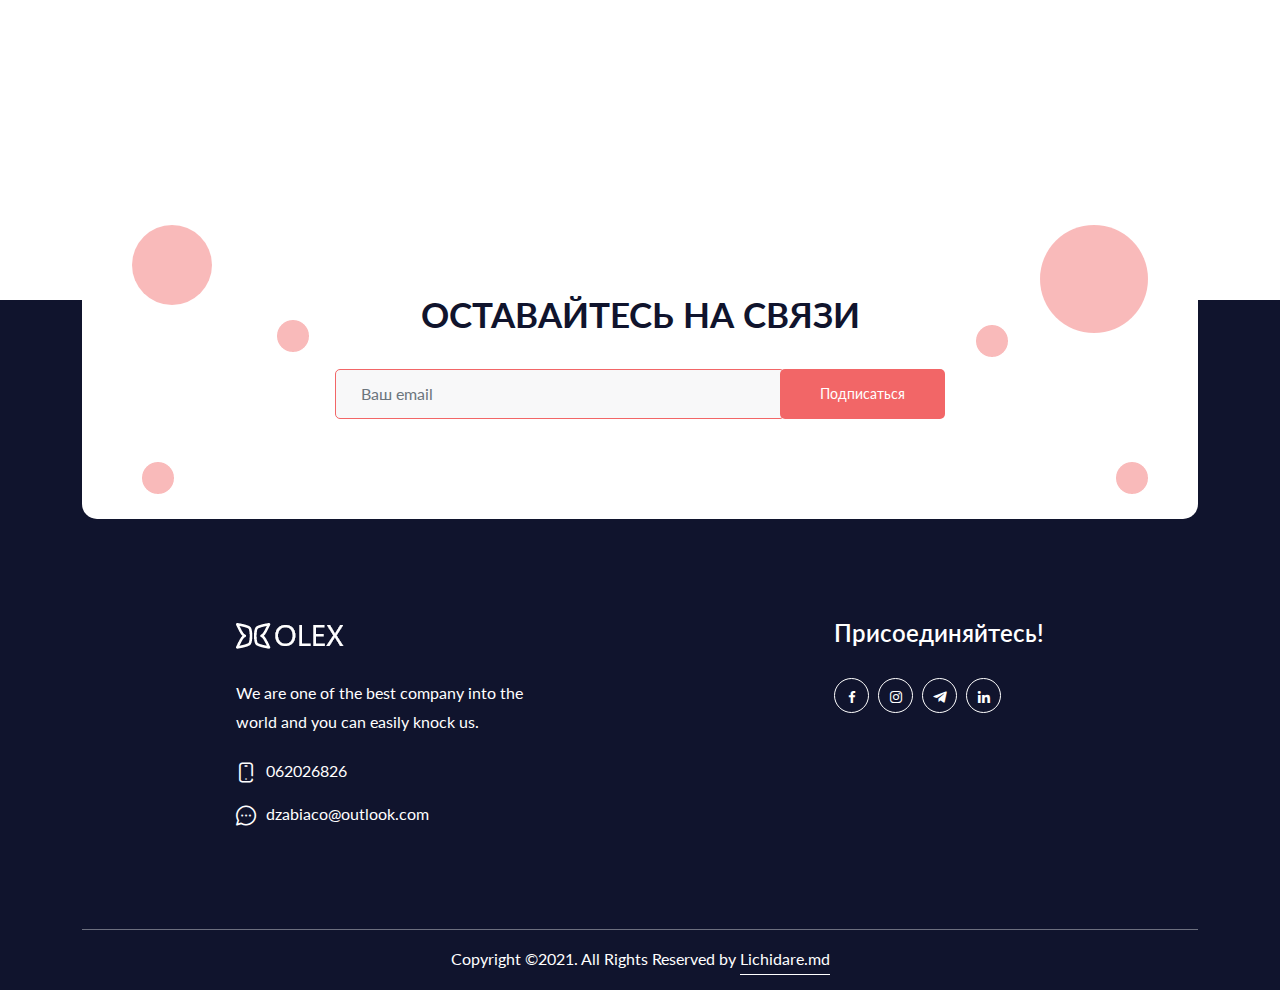
<file: footer.html>
<!DOCTYPE html>
<html lang="en">
<head>
    <meta charset="UTF-8">
    <meta http-equiv="X-UA-Compatible" content="IE=edge">
    <meta name="viewport" content="width=device-width, initial-scale=1.0">

    <link rel="stylesheet" href="css/bootstrap.min.css">

    <link rel="stylesheet" href="css/animate.min.css">

    <link rel="stylesheet" href="fonts/flaticon.css">

    <link rel="stylesheet" href="css/boxicons.min.css">

    <link rel="stylesheet" href="css/magnific-popup.css">

    <link rel="stylesheet" href="css/owl.carousel.min.css">
    <link rel="stylesheet" href="css/owl.theme.default.min.css">

    <link rel="stylesheet" href="css/nice-select.min.css">

    <link rel="stylesheet" href="css/meanmenu.css">

    <link rel="stylesheet" href="css/style.css">

    <link rel="stylesheet" href="css/responsive.css">

    <link rel="icon" type="image/png" href="images/favicon.png">
    <title>Olex - eCommerce HTML Template</title>
    <title>Document</title>
</head>
<body>
    <footer class="footer-area footer-bg">
        <div class="container">
            <div class="footer-contact">
                <div class="newsletter-area">
                    <h2>ОСТАВАЙТЕСЬ НА СВЯЗИ</h2>
                    <form class="newsletter-form" data-toggle="validator" method="POST">
                        <input type="email" class="form-control" placeholder="Ваш email" name="EMAIL" required
                            autocomplete="off">
                        <button class="subscribe-btn" type="submit">
                            Подписаться
                        </button>
                        <div id="validator-newsletter" class="form-result"></div>
                    </form>
                </div>
                <div class="newsletter-shape">
                    <div class="shape1">
                        <img src="images/shape/shape1.png" alt="Images">
                    </div>
                    <div class="shape2">
                        <img src="images/shape/shape2.png" alt="Images">
                    </div>
                    <div class="shape3">
                        <img src="images/shape/shape3.png" alt="Images">
                    </div>
                    <div class="shape4">
                        <img src="images/shape/shape4.png" alt="Images">
                    </div>
                    <div class="shape5">
                        <img src="images/shape/shape3.png" alt="Images">
                    </div>
                    <div class="shape6">
                        <img src="images/shape/shape2.png" alt="Images">
                    </div>
                </div>
            </div>



            <div class="footer-top pb-70">
                <div class="pre_footer">
                        <div class="footer-widget">
                            <div class="footer-logo">
                                <a href="index.html">
                                    <img src="images/logos/logo-1.png" alt="Images">
                                </a>
                            </div>
                            <p>
                                We are one of the best company into the world and you can easily knock us.
                            </p>
                            <ul class="footer-list-contact">
                                <li>
                                    <i class='flaticon-smartphone'></i>
                                    <a href="tel:+37362026826">062026826</a>
                                </li>
                                <li>
                                    <i class='flaticon-messenger'></i>
                                    <a
                                        href="mailto: dzabiaco@outlook.com?subject = Lichidare.md"><span
                                            >dzabiaco@outlook.com</span></a>
                                </li>
                            </ul>
                        </div>

                    
                        <div class="footer-widget">
                            <h3>Присоединяйтесь!</h3>
                            <ul class="social-link">
                                <li>
                                    <a href="#" target="_blank"><i class='bx bxl-facebook'></i></a>
                                </li>
                                <li>
                                    <a href="#" target="_blank"><i class='bx bxl-instagram'></i></a>
                                </li>
                                <li>
                                    <a href="#" target="_blank"><i class='bx bxl-telegram'></i></a>
                                </li>
                                <li>
                                    <a href="#" target="_blank" class="linkedin" target="_blank"><i class='bx bxl-linkedin'></i></a>
                                </li>
                            </ul>
                        </div>
                </div>
            </div>
            <div class="copy-right-area">
                <div class="copy-right-text">
                    <p>
                        Copyright ©2021. All Rights Reserved by
                        <a href="index.html">Lichidare.md</a>
                    </p>
                </div>
            </div>
        </div>
    </footer>
</body>
</html>
</file>
<file: fonts/flaticon.css>
@font-face{font-family:flaticon;src:url(Flaticon.eot);src:url(Flaticond41d.eot?#iefix) format("embedded-opentype"),url(Flaticon.woff2) format("woff2"),url(Flaticon.woff) format("woff"),url(Flaticon.ttf) format("truetype"),url(Flaticon.html#Flaticon) format("svg");font-weight:400;font-style:normal}@media screen and (-webkit-min-device-pixel-ratio:0){@font-face{font-family:flaticon;src:url(Flaticon.html#Flaticon) format("svg")}}[class^=flaticon-]:before,[class*=" flaticon-"]:before,[class^=flaticon-]:after,[class*=" flaticon-"]:after{font-family:Flaticon;font-style:normal}.flaticon-shopping-bag:before{content:"\f100"}.flaticon-smartphone:before{content:"\f101"}.flaticon-return:before{content:"\f102"}.flaticon-verified:before{content:"\f103"}.flaticon-planet-earth:before{content:"\f104"}.flaticon-placeholder:before{content:"\f105"}.flaticon-messenger:before{content:"\f106"}
</file>
<file: css/meanmenu.css>
.mean-container .mean-bar{float:left;width:100%;position:absolute;background:0 0;padding:20px 0 0;z-index:999;border-bottom:1px solid rgba(0,0,0,.03);height:55px}.mean-container a.meanmenu-reveal{width:35px;height:30px;padding:12px 15px 0 0;position:absolute;right:0;cursor:pointer;color:#fff;text-decoration:none;font-size:16px;text-indent:-9999em;line-height:22px;font-size:1px;display:block;font-weight:700}.mean-container a.meanmenu-reveal span{display:block;background:#fff;position:relative;height:4px;margin-top:-5px;top:8px;border-radius:3px}.mean-container .mean-nav{float:left;width:100%;background:#fff;margin-top:55px}.mean-container .mean-nav ul{padding:0;margin:0;width:100%;border:none;list-style-type:none}.mean-container .mean-nav ul li{position:relative;float:left;width:100%}.mean-container .mean-nav ul li a{display:block;float:left;width:90%;padding:1em 5%;margin:0;text-align:left;color:#677294;border-top:1px solid #dbeefd;text-decoration:none}.mean-container .mean-nav ul li a.active{color:#000}.mean-container .mean-nav ul li li a{width:80%;padding:1em 10%;color:#677294;border-top:1px solid #dbeefd;opacity:1;filter:alpha(opacity=75);text-shadow:none!important;visibility:visible;text-transform:none;font-size:14px}.mean-container .mean-nav ul li.mean-last a{border-bottom:none;margin-bottom:0}.mean-container .mean-nav ul li li li a{width:70%;padding:1em 15%}.mean-container .mean-nav ul li li li li a{width:60%;padding:1em 20%}.mean-container .mean-nav ul li li li li li a{width:50%;padding:1em 25%}.mean-container .mean-nav ul li a:hover{background:#252525;background:rgba(255,255,255,.1)}.mean-container .mean-nav ul li a.mean-expand{margin-top:3px;width:100%;height:24px;padding:12px!important;text-align:right;position:absolute;right:15px;top:-5px;z-index:2;font-weight:700;background:0 0;border:none!important}.mean-container .mean-push{float:left;width:100%;padding:0;margin:0;clear:both}.mean-nav .wrapper{width:100%;padding:0;margin:0}.mean-container .mean-bar,.mean-container .mean-bar *{-webkit-box-sizing:content-box;-moz-box-sizing:content-box;box-sizing:content-box}.mean-remove{display:none!important}.mobile-nav{display:none}.mobile-nav.mean-container .mean-nav ul li a.active{color:#ff2d55}.main-nav{background:#000;top:0;left:0;padding-top:15px;padding-bottom:15px;width:100%;z-index:999;height:auto}.mean-nav .dropdown-toggle::after{display:none}.navbar-light .navbar-brand,.navbar-light .navbar-brand:hover{color:#fff;font-weight:700;text-transform:uppercase;line-height:1}.main-nav nav ul{padding:0;margin:0;list-style-type:none}.main-nav nav .navbar-nav .nav-item{position:relative;padding:15px 0}.main-nav nav .navbar-nav .nav-item a{font-weight:500;font-size:16px;text-transform:uppercase;color:#fff;padding-left:0;padding-right:0;padding-top:0;padding-bottom:0;margin-left:15px;margin-right:15px}.main-nav nav .navbar-nav .nav-item a:hover,.main-nav nav .navbar-nav .nav-item a:focus,.main-nav nav .navbar-nav .nav-item a.active{color:#ff2d55}.main-nav nav .navbar-nav .nav-item:hover a{color:#ff2d55}.main-nav nav .navbar-nav .nav-item .dropdown-menu{-webkit-box-shadow:0 0 30px 0 rgba(0,0,0,.05);box-shadow:0 0 30px 0 rgba(0,0,0,.05);background:#0d1028;position:absolute;top:80px;left:0;width:250px;z-index:99;display:block;padding-top:20px;padding-left:5px;padding-right:5px;padding-bottom:20px;opacity:0;visibility:hidden;-webkit-transition:all .3s ease-in-out;transition:all .3s ease-in-out}.main-nav nav .navbar-nav .nav-item .dropdown-menu li{position:relative;padding:0}.main-nav nav .navbar-nav .nav-item .dropdown-menu li a{font-size:15px;font-weight:500;text-transform:capitalize;padding:9px 15px;margin:0;display:block;color:#fff}.main-nav nav .navbar-nav .nav-item .dropdown-menu li a:hover,.main-nav nav .navbar-nav .nav-item .dropdown-menu li a:focus,.main-nav nav .navbar-nav .nav-item .dropdown-menu li a.active{color:#ff2d55}.main-nav nav .navbar-nav .nav-item .dropdown-menu li .dropdown-menu{position:absolute;left:-100%;top:0;opacity:0!important;visibility:hidden!important}.main-nav nav .navbar-nav .nav-item .dropdown-menu li:hover .dropdown-menu{opacity:1!important;visibility:visible!important;top:-20px!important}.main-nav nav .navbar-nav .nav-item .dropdown-menu li .dropdown-menu li .dropdown-menu{position:absolute;left:-100%;top:0;opacity:0!important;visibility:hidden!important}.main-nav nav .navbar-nav .nav-item .dropdown-menu li:hover .dropdown-menu li:hover .dropdown-menu{opacity:1!important;visibility:visible!important;top:-20px!important}.main-nav nav .navbar-nav .nav-item .dropdown-menu li .dropdown-menu li a{color:#fff;text-transform:capitalize}.main-nav nav .navbar-nav .nav-item .dropdown-menu li .dropdown-menu li a:hover,.main-nav nav .navbar-nav .nav-item .dropdown-menu li .dropdown-menu li a:focus,.main-nav nav .navbar-nav .nav-item .dropdown-menu li .dropdown-menu li a.active{color:#fff}.main-nav nav .navbar-nav .nav-item:hover ul{opacity:1;visibility:visible;top:100%}.main-nav nav .navbar-nav .nav-item:last-child .dropdown-menu{left:auto;right:0}@media only screen and (max-width:991px){.mobile-nav{display:block;position:relative}.mobile-nav .logo{text-decoration:none;position:absolute;top:5px;z-index:999;left:15px;color:#fff;font-weight:700;text-transform:uppercase;font-size:20px}.mean-container .mean-bar{background-color:#0162bd;padding:0}.mean-container a.meanmenu-reveal{padding:20px 15px 0 0;margin-top:-5px}.mobile-nav nav .navbar-nav{height:300px;overflow-y:scroll}.mobile-nav nav .navbar-nav .nav-item a i{display:none}.main-nav{display:none!important}}
</file>
<file: css/style.css>
@import "https://fonts.googleapis.com/css2?family=Lato:ital,wght@0,100;0,300;0,400;0,700;0,900;1,100;1,300;1,400;1,700&amp;display=swap";
body {
    font-size: 16px;
    line-height: 1.8;
    font-family: lato, sans-serif;
    color: #555;
    font-weight: 400;
}
p {
    color: #555;
}
a {
    display: inline-block;
    -webkit-transition: all 0.5s;
    transition: all 0.5s;
    text-decoration: none;
}
a:hover,
a:focus {
    text-decoration: none;
}
button {
    margin: 0;
    padding: 0;
    outline: 0;
}
button:focus {
    outline: 0;
    border: 0;
}
h1,
h2,
h3,
h4,
h5,
h6 {
    font-weight: 700;
    color: #10142d;
    line-height: 1.4;
}
h3 {
    font-size: 22px;
    font-weight: 600;
}
.d-table {
    width: 100%;
    height: 100%;
}
.d-table-cell {
    display: table-cell;
    vertical-align: middle;
}
img {
    max-width: 100%;
}
.ptb-100 {
    padding-top: 100px;
    padding-bottom: 100px;
}
.pt-100 {
    padding-top: 100px;
}
.ptb-70 {
    padding-top: 70px;
    padding-bottom: 70px;
}
.pb-100 {
    padding-bottom: 100px;
}
.pb-70 {
    padding-bottom: 70px;
}
.pt-45 {
    padding-top: 45px;
}
.border-radius-5 {
    border-radius: 5px;
}
.border-radius-50 {
    border-radius: 50px !important;
}
.margin-auto {
    margin: 0 auto;
}
.section-bg {
    background-color: #f5f4f4;
}
.body-color {
    background-color: #f3f3f4;
}
.default-btn {
    display: inline-block;
    padding: 12px 42px;
    color: #fff;
    text-align: center;
    position: relative;
    overflow: hidden;
    z-index: 1;
}
.default-btn::before {
    content: "";
    position: absolute;
    z-index: -1;
    height: 100%;
    left: -36%;
    top: 0;
    -webkit-transform: skew(50deg);
    transform: skew(50deg);
    -webkit-transition-duration: 0.6s;
    transition-duration: 0.6s;
    -webkit-transform-origin: top left;
    transform-origin: top left;
    width: 0;
}
.default-btn:hover {
    color: #fff !important;
}
.default-btn:hover:before {
    height: 100%;
    width: 135%;
    background-color: #10142d;
}
.btn-bg-one {
    background-color: #f26667;
}
.btn-bg-two {
    background-color: #e83f33;
}
.btn-bg-three {
    background-color: #e8b43f;
}
.section-title h2 {
    font-size: 35px;
    font-weight: 600;
    margin-top: 0;
    line-height: 1;
    color: #10142d;
    margin-bottom: 0;
}
.section-title p {
    padding-top: 20px;
    margin-bottom: 0;
    max-width: 700px;
    color: #555;
}
.top-header {
    padding: 7px 0 10px;
}
.top-header-bg {
    background-color: #10142d;
}
.top-header-form {
    background-color: #fff;
    border-radius: 5px;
    border: 1px solid #0162bd;
}
.top-header-form .form-group {
    margin-bottom: 0;
    position: relative;
}
.top-header-form .form-group .form-control {
    height: 50px;
    padding: 0 15px;
    border: none;
    color: #10142d;
    background-color: #fff;
    font-weight: 400;
    font-size: 15px;
    border-radius: 5px 0 0 5px;
}
.top-header-form .form-group .form-control:first-child {
    border-right: 1px solid #0162bd;
    border-radius: 0 5px 5px 0;
}
.top-header-form .form-group .form-control:focus {
    -webkit-box-shadow: none;
    box-shadow: none;
    outline: none;
}
.top-header-form .form-group button {
    position: absolute;
    top: 3px;
    right: 3px;
    height: 44px;
    width: 50px;
    -webkit-transition: all 0.5s;
    transition: all 0.5s;
    border: none;
    outline: none;
    background-color: #f26667;
    line-height: 51px;
    color: #fff;
    border-radius: 5px;
}
.top-header-form .form-group button i {
    color: #fff;
    font-size: 20px;
}
.top-header-form .form-group button:hover {
    background-color: #f26667;
}
.top-header-form .form-group button:hover i {
    color: #fff;
}
.top-header-form .form-group .nice-select {
    height: 50px;
    width: 100%;
    line-height: 48px;
    font-size: 15px;
    margin-bottom: 0;
    padding-left: 20px;
    border-radius: 0;
    background-color: #fff;
    color: #555;
    border-right: 1px solid #0162bd;
    border-radius: 5px 0 0 5px;
    z-index: 5555;
}
.top-header-form .form-group .nice-select .list {
    background-color: #fff;
    -webkit-box-shadow: 0 0 29px 0 rgba(102, 102, 102, 0.1);
    box-shadow: 0 0 29px 0 rgba(102, 102, 102, 0.1);
    border-radius: 0;
    margin-top: 0;
    width: 100%;
    padding-top: 0;
    padding-bottom: 0;
    margin-bottom: 0;
}
.top-header-form .form-group .nice-select .list .option {
    -webkit-transition: 0.6s;
    transition: 0.6s;
    color: #10142d;
    padding-left: 20px;
    padding-right: 20px;
    margin-bottom: 0;
}
.top-header-form .form-group .nice-select .list .option:hover {
    background-color: #f26667 !important;
    color: #fff;
}
.top-header-form .form-group .nice-select .list .option .selected {
    background-color: transparent;
    font-weight: 600;
}
.top-header-form .form-group .nice-select::after {
    height: 8px;
    width: 8px;
    border-color: #555;
    top: 45%;
    right: 30px;
}
.top-header-right {
    float: right;
}
.top-header-right .phone-btn {
    display: inline-block;
    margin-right: 25px;
}
.top-header-right .phone-btn span {
    color: #fff;
}
.top-header-right .phone-btn span i {
    font-size: 20px;
    position: relative;
    top: 3px;
    margin-right: 5px;
}
.top-header-right .phone-btn span a {
    font-size: 16px;
    color: #fff;
    font-weight: 500;
}
.top-header-right .phone-btn:hover {
    color: #f26667;
}
.top-header-right .phone-btn:hover i {
    color: #f26667;
}
.top-header-right .phone-btn:hover a {
    color: #f26667;
}
.other-option {
    display: inline-block;
}
.other-option .option-item {
    margin-right: 30px;
    display: inline-block;
    position: relative;
}
.other-option .option-item::before {
    content: "";
    position: absolute;
    top: 0;
    right: -15px;
    background-color: #fff;
    width: 1px;
    height: 25px;
    border-radius: 3px;
}
.other-option .option-item:last-child {
    margin-right: 0;
}
.other-option .option-item:last-child::before {
    display: none;
}
.other-option .option-item .language-list {
    top: -7px;
    margin-bottom: 0;
    position: relative;
    display: inline-block;
    margin-left: -25px;
    z-index: 9999;
    text-align: left;
    width: 110px;
}
.other-option .option-item .language-list .language-list-item {
    height: 0;
    padding: 0 15px;
    border: none;
    color: #fff;
    background-color: transparent;
    font-weight: 400;
    font-size: 15px;
    border-radius: 5px 0 0 5px;
    padding-left: 30px;
    padding-right: 30px;
}
.other-option .option-item .language-list .language-list-item:focus {
    -webkit-box-shadow: none;
    box-shadow: none;
    outline: none;
}
.other-option .option-item .language-list .nice-select {
    height: 0;
    line-height: 0;
    font-size: 15px;
    margin-bottom: 0;
    font-weight: 400;
    border-radius: 0;
    background-color: transparent;
    color: #fff;
    border-radius: 5px 0 0 5px;
    z-index: 9999;
    text-align: right !important;
}
.other-option .option-item .language-list .nice-select .list {
    background-color: #fff;
    -webkit-box-shadow: 0 0 29px 0 rgba(102, 102, 102, 0.1);
    box-shadow: 0 0 29px 0 rgba(102, 102, 102, 0.1);
    border-radius: 0;
    margin-top: 20px;
    width: 125px;
    padding-top: 0;
    padding-bottom: 0;
    margin-bottom: 0;
}
.other-option .option-item .language-list .nice-select .list .option {
    -webkit-transition: 0.6s;
    transition: 0.6s;
    color: #10142d;
    font-weight: 400;
    padding-left: 30px;
    padding-right: 30px;
    margin-bottom: 0;
    width: 180px;
    border-bottom: 1px solid #e1e1e1;
}
.other-option .option-item .language-list .nice-select .list .option:hover {
    background-color: transparent !important;
    color: #f26667;
}
.other-option .option-item .language-list .nice-select .list .option .selected {
    background-color: transparent !important;
    font-weight: 400;
    color: #f26667 !important;
}
.other-option .option-item .language-list .nice-select:after {
    border-bottom: 2px solid #fff;
    border-right: 2px solid #fff;
    height: 6px;
    width: 6px;
}
.other-option .option-item .cart-btn-area .cart-btn {
    position: relative;
    font-size: 24px;
    color: #fff;
    top: 3px;
}
.other-option .option-item .cart-btn-area span {
    position: absolute;
    top: 8px;
    width: 15px;
    height: 15px;
    right: -5px;
    line-height: 15px;
    background-color: #f26667;
    color: #fff;
    font-size: 10px;
    text-align: center;
    border-radius: 50px;
}
.other-option .option-item .cart-btn-area:hover .cart-btn {
    color: #f26667;
}
.other-option .option-item .cart-btn-area:hover span {
    background-color: #fff;
    color: #f26667;
}
.other-option .option-item-color::before {
    background-color: #10142d;
}
.other-option .option-item-color .language-list .language-list-item {
    color: #10142d;
}
.other-option .option-item-color .language-list .nice-select {
    color: #10142d;
}
.other-option .option-item-color .language-list .nice-select:after {
    border-bottom: 2px solid #10142d;
    border-right: 2px solid #10142d;
}
.other-option .option-item-color .cart-btn-area .cart-btn {
    color: #10142d;
}
.other-option .option-item-color .cart-btn-area:hover .cart-btn {
    color: #e83f33;
}
.other-option .option-item-color .cart-btn-area:hover span {
    background-color: #e83f33;
    color: #fff;
}
.top-header-phone {
    float: left;
}
.top-header-phone .phone-btn-two {
    display: inline-block;
    margin-right: 25px;
}
.top-header-phone .phone-btn-two span {
    color: #10142d;
}
.top-header-phone .phone-btn-two span i {
    font-size: 20px;
    position: relative;
    top: 3px;
    margin-right: 5px;
}
.top-header-phone .phone-btn-two span a {
    font-size: 16px;
    color: #10142d;
    font-weight: 500;
}
.top-header-phone .phone-btn-two:hover {
    color: #e83f33;
}
.top-header-phone .phone-btn-two:hover i {
    color: #e83f33;
}
.top-header-phone .phone-btn-two:hover a {
    color: #e83f33;
}
.top-header-logo {
    text-align: center;
}
.header-border {
    border-bottom: 1px solid #555;
}
.main-nav {
    background-color: #0162bd;
    top: 0;
    position: inherit;
    left: 0;
    padding: 0;
    width: 100%;
    height: auto;
}
.main-nav .navbar {
    padding-left: 20%;
    padding-right: 0;
}
.main-nav nav .navbar-nav .nav-item:hover a,
.main-nav nav .navbar-nav .nav-item .active {
    color: #fff !important;
}
.main-nav nav .navbar-nav .nav-item a {
    text-transform: capitalize;
    color: #dedede;
    font-weight: 500;
    margin-left: 12px;
    margin-right: 12px;
}
.main-nav nav .navbar-nav .nav-item a i {
    line-height: 0;
    position: relative;
    top: 3px;
    font-size: 18px;
}
.main-nav nav .navbar-nav .nav-item a:hover,
.main-nav nav .navbar-nav .nav-item a :focus {
    color: #fff !important;
}
.main-nav nav .navbar-nav .nav-item a.active {
    color: #fff !important;
}
.main-nav nav .navbar-nav .nav-item a .active::before {
    -webkit-transform: scale(1);
    transform: scale(1);
}
.main-nav nav .navbar-nav .nav-item:hover .dropdown-menu {
    -webkit-transform: scale(1);
    transform: scale(1);
}
.main-nav nav .navbar-nav .nav-item .dropdown-menu {
    z-index: 5;
    border: none;
    padding: 0;
    border-radius: 0;
    background-color: #f6f6f6 !important;
    -webkit-transform: scale(0);
    transform: scale(0);
}
.main-nav nav .navbar-nav .nav-item .dropdown-menu li {
    border-bottom: 1px solid #e1e1e1;
}
.main-nav nav .navbar-nav .nav-item .dropdown-menu li:last-child {
    border-bottom: none;
}
.main-nav nav .navbar-nav .nav-item .dropdown-menu li a {
    text-transform: capitalize;
    color: #10142d !important;
    position: relative;
    -webkit-transition: 0.7s;
    transition: 0.7s;
    font-weight: 600;
    padding: 10px 25px;
    font-size: 15px;
}
.main-nav nav .navbar-nav .nav-item .dropdown-menu li a.active {
    border-radius: 0;
    color: #f26667 !important;
    padding-left: 35px;
}
.main-nav nav .navbar-nav .nav-item .dropdown-menu li a:hover,
.main-nav nav .navbar-nav .nav-item .dropdown-menu li a :focus,
.main-nav nav .navbar-nav .nav-item .dropdown-menu li a .active {
    color: #f26667 !important;
    border-radius: 0;
    padding-left: 35px;
}
.main-nav nav .navbar-nav .nav-item .dropdown-menu li.active {
    color: #f26667 !important;
}
.main-nav nav .navbar-nav .nav-item .dropdown-menu li .dropdown-menu {
    left: 100%;
    margin-top: 18px !important;
    position: absolute;
    -webkit-transform: scaleX(0);
    transform: scaleX(0);
}
.main-nav nav .navbar-nav .nav-item .dropdown-menu li:hover .dropdown-menu {
    -webkit-transform: scaleX(1);
    transform: scaleX(1);
}
.nav-two {
    background-color: #fff;
}
.nav-two nav .navbar-nav .nav-item:hover a,
.nav-two nav .navbar-nav .nav-item .active {
    color: #e83f33 !important;
}
.nav-two nav .navbar-nav .nav-item a {
    color: #10142d;
}
.nav-two nav .navbar-nav .nav-item a:hover,
.nav-two nav .navbar-nav .nav-item a :focus {
    color: #e83f33 !important;
}
.nav-two nav .navbar-nav .nav-item a.active {
    color: #e83f33 !important;
}
.nav-two nav .navbar-nav .nav-item:hover .dropdown-menu {
    -webkit-transform: scale(1);
    transform: scale(1);
}
.nav-two nav .navbar-nav .nav-item .dropdown-menu li a.active {
    color: #e83f33 !important;
}
.nav-two nav .navbar-nav .nav-item .dropdown-menu li a:hover,
.nav-two nav .navbar-nav .nav-item .dropdown-menu li a :focus,
.nav-two nav .navbar-nav .nav-item .dropdown-menu li a .active {
    color: #e83f33 !important;
}
.nav-two nav .navbar-nav .nav-item .dropdown-menu li.active {
    color: #e83f33 !important;
}
.nav-three {
    background-color: transparent;
    position: absolute;
}
.nav-three nav .navbar-nav .nav-item:hover a,
.nav-three nav .navbar-nav .nav-item .active {
    color: #e8b43f !important;
}
.nav-three nav .navbar-nav .nav-item a {
    color: #10142d;
}
.nav-three nav .navbar-nav .nav-item a:hover,
.nav-three nav .navbar-nav .nav-item a :focus {
    color: #e8b43f !important;
}
.nav-three nav .navbar-nav .nav-item a.active {
    color: #e8b43f !important;
}
.nav-three nav .navbar-nav .nav-item .dropdown-menu li a.active {
    color: #e8b43f !important;
}
.nav-three nav .navbar-nav .nav-item .dropdown-menu li a:hover,
.nav-three nav .navbar-nav .nav-item .dropdown-menu li a :focus,
.nav-three nav .navbar-nav .nav-item .dropdown-menu li a .active {
    color: #e8b43f !important;
}
.nav-three nav .navbar-nav .nav-item .dropdown-menu li.active {
    color: #e8b43f !important;
}
.nav-btn {
    position: relative;
    margin-top: 5px;
    margin-left: 25px;
}
.nav-item-btn {
    display: none;
}
.navbar-category {
    float: left;
}
.navbar-category .navbar-nav .nav-item-link a {
    font-size: 16px;
    font-weight: 500;
    font-size: 16px;
    padding-left: 0;
    padding-right: 80px;
    -webkit-transition: 0.5s;
    transition: 0.5s;
    color: #10142d;
    width: 260px;
}
.navbar-category .navbar-nav .nav-item-link a i {
    font-size: 24px;
    position: relative;
    top: 5px;
    display: inline-block;
    margin-right: 5px;
}
.navbar-category .navbar-nav .nav-item-link a:hover,
.navbar-category .navbar-nav .nav-item-link a:focus,
.navbar-category .navbar-nav .nav-item-link a.active {
    color: #e83f33;
}
.navbar-category .navbar-nav .nav-item-link:hover a,
.navbar-category .navbar-nav .nav-item-link.active a {
    color: #e83f33;
}
.navbar-category .navbar-nav .nav-item-link .dropdown-menu {
    border: none;
    top: 80px;
    left: 0;
    z-index: 99;
    opacity: 0;
    width: 260px;
    display: block;
    border-radius: 0;
    padding: 0;
    margin-top: -15px;
    position: absolute;
    visibility: hidden;
    background: #f6f6f6;
    -webkit-transition: all 0.4s ease-in-out;
    transition: all 0.4s ease-in-out;
    -webkit-box-shadow: 0 0 15px 0 rgba(0, 0, 0, 0.1);
    box-shadow: 0 0 15px 0 rgba(0, 0, 0, 0.1);
}
.navbar-category .navbar-nav .nav-item-link .dropdown-menu li {
    margin: 0;
}
.navbar-category .navbar-nav .nav-item-link .dropdown-menu li a {
    padding: 12px 24px;
    display: block;
    color: #10142d;
    font-size: 15px;
    font-weight: 600;
    background-color: transparent;
    border-bottom: 1px solid #e1e1e1;
    position: relative;
}
.navbar-category .navbar-nav .nav-item-link .dropdown-menu li a:hover,
.navbar-category .navbar-nav .nav-item-link .dropdown-menu li a:focus,
.navbar-category .navbar-nav .nav-item-link .dropdown-menu li a.active {
    color: #e83f33;
}
.navbar-category .navbar-nav .nav-item-link .dropdown-menu li a:hover::before,
.navbar-category .navbar-nav .nav-item-link .dropdown-menu li a:focus::before,
.navbar-category .navbar-nav .nav-item-link .dropdown-menu li a.active::before {
    opacity: 1;
    visibility: visible;
}
.navbar-category .navbar-nav .nav-item-link .dropdown-menu li:last-child a {
    border-bottom: none;
}
.navbar-category .navbar-nav .nav-item-link:hover .dropdown-menu {
    opacity: 1;
    visibility: visible;
    margin-top: 0;
}
.navbar-category.category-two .navbar-nav .nav-item .dropdown-menu {
    display: none;
}
.nav-other {
    display: inline-block;
}
.nav-other .nav-other-item {
    margin-right: 30px;
    display: inline-block;
    position: relative;
}
.nav-other .nav-other-item::before {
    content: "";
    position: absolute;
    top: 0;
    right: -15px;
    background-color: #10142d;
    width: 1px;
    height: 25px;
    border-radius: 3px;
}
.nav-other .nav-other-item:last-child {
    margin-right: 0;
}
.nav-other .nav-other-item:last-child::before {
    display: none;
}
.nav-other .nav-other-item .language-list {
    top: -7px;
    margin-bottom: 0;
    position: relative;
    display: inline-block;
    margin-left: -25px;
    z-index: 9999;
    text-align: left;
    width: 110px;
}
.nav-other .nav-other-item .language-list .language-list-item {
    height: 0;
    padding: 0 15px;
    border: none;
    color: #10142d;
    background-color: transparent;
    font-weight: 400;
    font-size: 15px;
    border-radius: 5px 0 0 5px;
    padding-left: 30px;
    padding-right: 30px;
}
.nav-other .nav-other-item .language-list .language-list-item:focus {
    -webkit-box-shadow: none;
    box-shadow: none;
    outline: none;
}
.nav-other .nav-other-item .language-list .nice-select {
    height: 0;
    line-height: 0;
    font-size: 15px;
    margin-bottom: 0;
    font-weight: 400;
    border-radius: 0;
    background-color: transparent;
    color: #10142d;
    border-radius: 5px 0 0 5px;
    z-index: 9999;
    text-align: right !important;
}
.nav-other .nav-other-item .language-list .nice-select .list {
    background-color: #fff;
    -webkit-box-shadow: 0 0 29px 0 rgba(102, 102, 102, 0.1);
    box-shadow: 0 0 29px 0 rgba(102, 102, 102, 0.1);
    border-radius: 0;
    margin-top: 20px;
    width: 125px;
    padding-top: 0;
    padding-bottom: 0;
    margin-bottom: 0;
}
.nav-other .nav-other-item .language-list .nice-select .list .option {
    -webkit-transition: 0.6s;
    transition: 0.6s;
    color: #10142d;
    font-weight: 400;
    padding-left: 30px;
    padding-right: 30px;
    margin-bottom: 0;
    width: 180px;
    border-bottom: 1px solid #e1e1e1;
}
.nav-other .nav-other-item .language-list .nice-select .list .option:hover {
    background-color: transparent !important;
    color: #f26667;
}
.nav-other .nav-other-item .language-list .nice-select .list .option .selected {
    background-color: transparent !important;
    font-weight: 400;
    color: #f26667 !important;
}
.nav-other .nav-other-item .language-list .nice-select:after {
    border-bottom: 2px solid #10142d;
    border-right: 2px solid #10142d;
    height: 6px;
    width: 6px;
}
.nav-other .nav-other-item .cart-btn-area .cart-btn {
    position: relative;
    font-size: 24px;
    color: #10142d;
    top: 3px;
}
.nav-other .nav-other-item .cart-btn-area span {
    position: absolute;
    top: 8px;
    width: 15px;
    height: 15px;
    right: -5px;
    line-height: 15px;
    background-color: #e8b43f;
    color: #fff;
    font-size: 10px;
    text-align: center;
    border-radius: 50px;
}
.nav-other .nav-other-item .cart-btn-area:hover .cart-btn {
    color: #e8b43f;
}
.nav-other .nav-other-item .cart-btn-area:hover span {
    background-color: #10142d;
    color: #fff;
}
.nav-other .option-item-color::before {
    background-color: #10142d;
}
.nav-other .option-item-color .language-list .language-list-dropdown .btn {
    color: #10142d;
}
.nav-other .option-item-color .language-list .language-list-dropdown .btn:focus {
    color: #e83f33;
}
.nav-other .option-item-color .language-list .language-list-dropdown .dropdown-menu a::before {
    background-color: #e83f33;
}
.nav-other .option-item-color .language-list .language-list-dropdown .dropdown-menu a:hover {
    color: #e83f33;
}
.nav-other .option-item-color .cart-btn-area .cart-btn {
    color: #10142d;
}
.nav-other .option-item-color .cart-btn-area:hover .cart-btn {
    color: #e83f33;
}
.nav-other .option-item-color .cart-btn-area:hover span {
    background-color: #e83f33;
    color: #fff;
}
.sticky-nav {
    top: 0;
    position: fixed;
    -webkit-animation: 900ms ease-in-out 5s normal none 1 running fadeInDown;
    animation: 900ms ease-in-out 5s normal none 1 running fadeInDown;
    -webkit-transition: 0.9s;
    transition: 0.9s;
    width: 100% !important;
    z-index: 999;
}
.sticky-nav .main-nav {
    top: 0;
    border: none;
    position: fixed;
    z-index: 999;
}
.sticky-nav .nav-two {
    background-color: #fff;
    -webkit-box-shadow: 0 0 15px rgba(0, 0, 0, 0.05);
    box-shadow: 0 0 15px rgba(0, 0, 0, 0.05);
}
.sticky-nav .nav-three {
    background-color: #fff;
    -webkit-box-shadow: 0 0 15px rgba(0, 0, 0, 0.05);
    box-shadow: 0 0 15px rgba(0, 0, 0, 0.05);
}
.side-nav-responsive {
    display: none;
}
.side-nav-responsive .dot-menu {
    padding: 0 10px;
    height: 30px;
    cursor: pointer;
    z-index: 999;
    position: absolute;
    right: 60px;
    top: 12px;
}
.side-nav-responsive .dot-menu .circle-inner {
    display: -webkit-box;
    display: -ms-flexbox;
    display: flex;
    -webkit-box-align: center;
    -ms-flex-align: center;
    align-items: center;
    height: 30px;
}
.side-nav-responsive .dot-menu .circle-inner .circle {
    height: 5px;
    width: 5px;
    border-radius: 100%;
    margin: 0 2px;
    -webkit-transition: 0.7s;
    transition: 0.7s;
    background-color: #fff;
}
.side-nav-responsive .dot-menu:hover .circle-inner .circle {
    background-color: #e8b43f;
}
.side-nav-responsive .container {
    position: relative;
    display: -webkit-box;
    display: -ms-flexbox;
    display: flex;
}
.side-nav-responsive .container .container {
    position: absolute;
    top: 55px;
    right: 0;
    max-width: 320px;
    margin-left: auto;
    opacity: 0;
    visibility: hidden;
    -webkit-transition: 0.7s;
    transition: 0.7s;
    -webkit-transform: scaleX(0);
    transform: scaleX(0);
    z-index: 2;
    padding-left: 15px;
    padding-right: 15px;
}
.side-nav-responsive .container .container.active {
    opacity: 1;
    visibility: visible;
    -webkit-transform: scaleX(1);
    transform: scaleX(1);
}
.side-nav-responsive .side-nav-inner {
    padding: 10px 15px 10px 10px;
    -webkit-box-shadow: 0 15px 40px rgba(0, 0, 0, 0.09);
    box-shadow: 0 15px 40px rgba(0, 0, 0, 0.09);
    background-color: #e8b43f;
}
.side-nav-responsive .side-nav-inner .side-nav .nav-other-item {
    position: relative;
    display: inline-block;
}
.side-nav-responsive .side-nav-inner .side-nav .nav-other-item:last-child {
    padding-right: 0;
}
.side-nav-responsive .side-nav-inner .side-nav .nav-other-item .language-list {
    top: -17px;
    margin-bottom: 0;
    position: relative;
    display: inline-block;
    margin-left: -20px;
    z-index: 9999;
    text-align: left;
    width: 110px;
}
.side-nav-responsive .side-nav-inner .side-nav .nav-other-item .language-list .language-list-item {
    height: 0;
    padding: 0 15px;
    border: none;
    color: #fff;
    background-color: transparent;
    font-weight: 400;
    font-size: 15px;
    border-radius: 5px 0 0 5px;
    padding-left: 30px;
    padding-right: 30px;
}
.side-nav-responsive .side-nav-inner .side-nav .nav-other-item .language-list .language-list-item:focus {
    -webkit-box-shadow: none;
    box-shadow: none;
    outline: none;
}
.side-nav-responsive .side-nav-inner .side-nav .nav-other-item .language-list .nice-select {
    height: 0;
    line-height: 0;
    font-size: 15px;
    margin-bottom: 0;
    font-weight: 400;
    border-radius: 0;
    background-color: transparent;
    color: #fff;
    border-radius: 5px 0 0 5px;
    z-index: 9999;
    text-align: right !important;
}
.side-nav-responsive .side-nav-inner .side-nav .nav-other-item .language-list .nice-select .list {
    background-color: #fff;
    -webkit-box-shadow: 0 0 29px 0 rgba(102, 102, 102, 0.1);
    box-shadow: 0 0 29px 0 rgba(102, 102, 102, 0.1);
    border-radius: 0;
    margin-top: 20px;
    width: 125px;
    padding-top: 0;
    padding-bottom: 0;
    margin-bottom: 0;
}
.side-nav-responsive .side-nav-inner .side-nav .nav-other-item .language-list .nice-select .list .option {
    -webkit-transition: 0.6s;
    transition: 0.6s;
    color: #10142d;
    font-weight: 400;
    padding-left: 30px;
    padding-right: 30px;
    margin-bottom: 0;
    width: 180px;
    border-bottom: 1px solid #e1e1e1;
}
.side-nav-responsive .side-nav-inner .side-nav .nav-other-item .language-list .nice-select .list .option:hover {
    background-color: transparent !important;
    color: #f26667;
}
.side-nav-responsive .side-nav-inner .side-nav .nav-other-item .language-list .nice-select .list .option .selected {
    background-color: transparent !important;
    font-weight: 400;
    color: #f26667 !important;
}
.side-nav-responsive .side-nav-inner .side-nav .nav-other-item .language-list .nice-select:after {
    border-bottom: 2px solid #fff;
    border-right: 2px solid #fff;
    height: 6px;
    width: 6px;
}
.side-nav-responsive .side-nav-inner .side-nav .nav-other-item .cart-btn-area {
    display: inline-block;
    margin-right: 10px;
}
.side-nav-responsive .side-nav-inner .side-nav .nav-other-item .cart-btn-area .cart-btn {
    position: relative;
    font-size: 24px;
    color: #fff;
    position: relative;
    top: -8px;
}
.side-nav-responsive .side-nav-inner .side-nav .nav-other-item .cart-btn-area span {
    position: absolute;
    top: 5px;
    width: 15px;
    height: 15px;
    right: 10px;
    line-height: 15px;
    background-color: #10142d;
    color: #fff;
    font-size: 10px;
    text-align: center;
    border-radius: 50px;
}
.side-nav-responsive .side-nav-inner .side-nav .nav-other-item .cart-btn-area:hover .cart-btn {
    color: #e8b43f;
}
.side-nav-responsive .side-nav-inner .side-nav .nav-other-item .cart-btn-area:hover span {
    background-color: #10142d;
    color: #fff;
}
.side-nav-responsive .side-nav-inner .side-nav .nav-other-item .option-btn {
    position: relative;
    margin-top: 5px;
}
.side-nav-responsive .side-nav-inner .side-nav .nav-other-item .option-btn .default-btn {
    background-color: #fff;
    color: #e8b43f;
    padding: 10px 15px;
}

.banner-area {
    background-image: url("../images/banner_keyboard_1.jpg");
    background-repeat: no-repeat;
    background-size: cover;
    height: 900px;
    margin: 0;
    padding: 0;
    display: flex;
    align-items: center;
}

.all_ofers {
    text-align: center;
    display: block;
    margin: 0 auto;
    width: 15%;
}

.banner-area h1 {
    text-align: center;
}

.banner-content-area {
    background-color: #ffffff96;
    margin-top: 70px;
    margin-bottom: 70px;
    margin-right: -200px;
    position: relative;
    z-index: 1;
    border-radius: 15px;
}
.banner-content-area .banner-content {
    padding-top: 100px;
    padding-bottom: 100px;
    max-width: 610px;
    margin-left: auto;
}
.banner-content-area .banner-content span {
    color: #f26667;
}
.banner-content-area .banner-content h1 {
    margin-top: 10px;
    font-size: 65px;
    font-weight: 400;
    line-height: 1.2;
    margin-bottom: 20px;
    max-width: 450px;
}
.banner-content-area .banner-content p {
    max-width: 500px;
    margin-bottom: 30px;
    max-width: 450px;
}
.banner-img-area {
    background-color: #e7d8d6;
    border-radius: 15px;
}
.banner-img-area .banner-img {
    max-width: 670px;
    margin-right: auto;
    margin-left: 220px;
    position: relative;
}
.banner-img-area .banner-img .banner-offer-tag {
    position: absolute;
    top: 100px;
    left: 110px;
    padding: 25px;
    border-radius: 50%;
    background-color: #fff;
    text-align: center;
}
.banner-img-area .banner-img .banner-offer-tag h3 {
    font-size: 32px;
    color: #f26667;
    margin-bottom: 0;
    line-height: 1;
}
.banner-img-area .banner-img .banner-offer-tag span {
    color: #f26667;
    font-size: 16px;
}
.banner-slider-area {
    background-color: #f6f6f6;
    padding-top: 100px;
    padding-bottom: 100px;
    position: relative;
}
.banner-slider-area .owl-nav {
    margin-top: 0;
}
.banner-slider-area .owl-nav .owl-prev {
    position: absolute;
    top: 42%;
    left: 0;
    font-size: 25px !important;
    -webkit-transition: 0.7s;
    transition: 0.7s;
    width: 45px;
    height: 45px;
    line-height: 45px;
    background-color: transparent !important;
    color: #e83f33 !important;
    border: 1px solid #e83f33 !important;
}
.banner-slider-area .owl-nav .owl-prev:hover {
    color: #fff !important;
    background-color: #e83f33 !important;
}
.banner-slider-area .owl-nav .owl-next {
    position: absolute;
    top: 42%;
    right: 0;
    color: #555 !important;
    font-size: 25px !important;
    -webkit-transition: 0.7s;
    transition: 0.7s;
    width: 45px;
    height: 45px;
    line-height: 45px;
    background-color: transparent !important;
    color: #e83f33 !important;
    border: 1px solid #e83f33 !important;
}
.banner-slider-area .owl-nav .owl-next:hover {
    color: #fff !important;
    background-color: #e83f33 !important;
}
.banner-item-content {
    margin-left: 40px;
}
.banner-item-content h1 {
    margin-top: 10px;
    font-size: 70px;
    font-weight: 400;
    line-height: 1.2;
    margin-bottom: 20px;
}
.banner-item-content p {
    max-width: 500px;
    margin-bottom: 30px;
    max-width: 450px;
    font-size: 18px;
}
.banner-item-img {
    position: relative;
    z-index: 1;
}
.banner-item-img::before {
    content: "";
    position: absolute;
    z-index: -1;
    top: 0;
    left: 0;
    right: 0;
    width: 100%;
    height: 100%;
    background-color: #fddfce;
    border-radius: 50%;
}
.banner-bg {
    background-color: #f6f6f6;
    padding: 160px 0 100px;
    position: relative;
    z-index: 1;
}
.banner-bg::before {
    content: "";
    position: absolute;
    z-index: -1;
    top: 0;
    width: 50%;
    height: 100%;
    background-color: #eaedf2;
    right: 0;
    border-radius: 43% 0 0 43%;
}
.banner-content-two {
    max-width: 640px;
    margin-left: auto;
}
.banner-content-two span {
    color: #e8b43f;
}
.banner-content-two h1 {
    margin-top: 10px;
    font-size: 60px;
    font-weight: 400;
    line-height: 1.2;
    margin-bottom: 20px;
}
.banner-content-two p {
    max-width: 430px;
    margin-bottom: 30px;
    font-size: 18px;
}
.banner-img-two {
    max-width: 650px;
}
.inner-banner-area {
    background-color: #f6f6f6;
    position: relative;
    z-index: 1;
}
.inner-banner-area::before {
    content: "";
    position: absolute;
    z-index: -1;
    top: 0;
    width: 50%;
    height: 100%;
    background-color: #eaedf2;
    right: 0;
    border-radius: 300px 0 0 300px;
}
.inner-banner-content h2 {
    font-size: 40px;
    color: #10142d;
    margin-bottom: 10px;
}
.inner-banner-content ul {
    list-style: none;
    margin: 0;
    padding: 0;
}
.inner-banner-content ul li {
    display: inline-block;
    color: #10142d;
    font-size: 20px;
    margin: 0 3px;
}
.inner-banner-content ul li a {
    color: #10142d;
}
.inner-banner-content ul li a:hover {
    color: #e8b43f;
}
.inner-banner-content ul li i {
    font-size: 26px;
    position: relative;
    top: 5px;
}
.inner-banner-content ul li .active {
    color: #e8b43f;
}
.inner-banner-content ul li .active:hover {
    color: #10142d;
}
.inner-banner-img {
    padding-top: 50px;
    padding-bottom: 50px;
}
.about-img {
    margin-bottom: 30px;
}
.about-content {
    margin-bottom: 30px;
}
.about-content .section-title h2 {
    line-height: 1.2;
}
.product-new-arrival .section-title {
    margin-bottom: 20px;
}
.product-new-arrival .filter-menu {
    list-style-type: none;
    padding: 0;
    text-align: right;
    margin: 0 0 20px;
    cursor: pointer;
}
.product-new-arrival .filter-menu li {
    display: inline-block;
    font-size: 16px;
    color: #10142d;
    margin-right: 30px;
    cursor: pointer;
}
.product-new-arrival .filter-menu li:last-child {
    margin-right: 0;
}
.product-new-arrival .filter-menu li:hover {
    color: #f26667;
}
.product-new-arrival .filter.active {
    color: #f26667;
}
.product-new-arrival #Container .mix {
    display: none;
}
hr.line-bottom {
    border-color: #55555580;
    width: 100%;
    height: 1px;
    margin-bottom: 30px;
}
.arrival-product {
    background-color: #fff;
    -webkit-box-shadow: 0 0 15px rgba(0, 0, 0, 0.05);
    box-shadow: 0 0 15px rgba(0, 0, 0, 0.05);
    border-radius: 5px;
    margin-bottom: 30px;
    -webkit-transition: 0.7s;
    transition: 0.7s;
}
.arrival-product:hover .content a {
    color: #f26667;
}
.arrival-product .arrival-img {
    position: relative;
    background-color: #e7d8d6;
    border-radius: 5px 5px 0 0;
}
.arrival-product .arrival-img img {
    display: inline-block;
    padding: 30px;
}
.arrival-product .arrival-img .new-tag {
    position: absolute;
    top: 10px;
    right: 5px;
    -webkit-transform: rotate(-90deg);
    transform: rotate(-90deg);
}
.arrival-product .arrival-img .new-tag h3 {
    background-color: #f26667;
    font-size: 14px;
    color: #fff;
    padding: 5px 10px 5px 20px;
    -webkit-clip-path: polygon(100% 0, 100% 50%, 100% 100%, 0% 100%, 16% 50%, 0 0);
    clip-path: polygon(100% 0, 100% 50%, 100% 100%, 0% 100%, 16% 50%, 0 0);
}
.arrival-product .content {
    padding: 20px;
    position: relative;
}
.arrival-product .content h3 {
    font-size: 20px;
    margin-bottom: 0;
    margin-top: 0;
}
.arrival-product .content h3 a {
    color: #10142d;
}
.arrival-product .content span {
    font-size: 15px;
    color: #555;
    margin-bottom: 0;
}
.arrival-product .content .price-tag {
    margin-top: 10px;
    margin-bottom: 10px;
}
.arrival-product .content .price-tag h4 {
    font-size: 20px;
    color: #f26667;
    font-weight: 500;
    margin-bottom: 0;
    margin-top: 0;
}
.arrival-product .content .price-tag h4 del {
    color: #555;
    margin-left: 20px;
    font-size: 15px;
}
.arrival-product .content .add-btn {
    margin-top: 10px;
    margin-bottom: 10px;
}
.arrival-product .content .add-btn .add-cart-btn {
    font-size: 15px;
    color: #fff;
    background-color: #f26667;
    border-radius: 5px;
    display: inline-block;
    padding: 10px 15px;
}
.arrival-product .content .add-btn .add-cart-btn:hover {
    background-color: #10142d;
}
.arrival-product .content .products-action {
    list-style: none;
    margin: 0;
    padding: 0;
    display: inline-block;
    position: absolute;
    bottom: 30px;
    right: 15px;
}
.arrival-product .content .products-action li {
    display: inline-block;
    margin: 0 3px;
}
.arrival-product .content .products-action li a {
    display: inline-block;
    text-align: center;
    position: relative;
    font-size: 20px;
    border-radius: 5px;
    -webkit-transition: 0.5s;
    transition: 0.5s;
    background-color: transparent;
    border: 1px solid #f26667;
    width: 45px;
    height: 45px;
    line-height: 45px;
    text-align: center;
    color: #0162bd;
}
.arrival-product .content .products-action li a:hover {
    background-color: #f26667;
    color: #fff;
}
.featured-product-area .section-title {
    margin-bottom: 40px;
}
.featured-product-area .filter-menu {
    list-style-type: none;
    padding: 0;
    text-align: right;
    max-width: 260px;
    background-color: #f7f7f7;
    margin-left: auto;
    margin-bottom: 40px;
    cursor: pointer;
}
.featured-product-area .filter-menu li {
    display: inline-block;
    font-size: 16px;
    color: #10142d;
    padding: 10px 16px;
}
.featured-product-area .filter-menu li:hover {
    background-color: #e8e8e8;
}
.featured-product-area .filter.active {
    background-color: #e8e8e8;
}
.featured-product-area #Container .mix {
    display: none;
}
.featured-product {
    margin-bottom: 30px;
}
.featured-product:hover .featured-img .products-action li {
    -webkit-transform: translateY(0);
    transform: translateY(0);
    opacity: 1;
    visibility: visible;
}
.featured-product .featured-img {
    position: relative;
    background-color: #f6f6f6;
}
.featured-product .featured-img a {
    display: block;
}
.featured-product .featured-img a img {
    padding: 30px;
}
.featured-product .featured-img .featured-new-tag {
    position: absolute;
    top: 30px;
    right: 20px;
}
.featured-product .featured-img .featured-new-tag h3 {
    background-color: #e83f33;
    font-size: 14px;
    color: #fff;
    padding: 5px 20px;
}
.featured-product .featured-img .products-action {
    padding-left: 0;
    list-style-type: none;
    position: absolute;
    left: 20px;
    top: 20px;
    margin: auto;
    margin-bottom: 0;
}
.featured-product .featured-img .products-action li {
    display: inline-block;
    -webkit-transform: translateY(30px);
    transform: translateY(30px);
    -webkit-transition: all 0.3s ease-in-out 0s;
    transition: all 0.3s ease-in-out 0s;
    opacity: 0;
    visibility: hidden;
    margin-bottom: 10px;
    display: block;
}
.featured-product .featured-img .products-action li a {
    display: block;
    width: 45px;
    height: 45px;
    background-color: #fff;
    text-align: center;
    position: relative;
    font-size: 20px;
    color: #10142d;
    -webkit-transition: 0.5s;
    transition: 0.5s;
}
.featured-product .featured-img .products-action li a i {
    position: absolute;
    left: 0;
    right: 0;
    top: 50%;
    -webkit-transform: translateY(-50%);
    transform: translateY(-50%);
    margin-left: auto;
    margin-right: auto;
}
.featured-product .featured-img .products-action li a:hover {
    color: #e83f33;
}
.featured-product .featured-img .products-action li:nth-child(1) {
    -webkit-transition-delay: 0.1s;
    transition-delay: 0.1s;
}
.featured-product .featured-img .products-action li:nth-child(2) {
    -webkit-transition-delay: 0.2s;
    transition-delay: 0.2s;
}
.featured-product .featured-img .products-action li:nth-child(3) {
    -webkit-transition-delay: 0.3s;
    transition-delay: 0.3s;
}
.featured-product .featured-img .products-action li:nth-child(4) {
    -webkit-transition-delay: 0.4s;
    transition-delay: 0.4s;
}
.featured-product .content {
    padding-top: 20px;
    position: relative;
}
.featured-product .content h3 {
    margin-bottom: 5px;
    font-size: 20px;
}
.featured-product .content h3 a {
    display: block;
    color: #10142d;
}
.featured-product .content .rating {
    color: #e8b43f;
    font-size: 16px;
}
.featured-product .content .rating i {
    display: inline-block;
}
.featured-product .content .price-tag {
    position: absolute;
    top: 25px;
    right: 0;
}
.featured-product .content .price-tag h4 {
    font-size: 18px;
    color: #e83f33;
}
.brand-item img {
    width: unset !important;
    text-align: center;
    margin: 0 auto;
}
.new-arrival-area {
    background-color: #f6f6f6;
}
.arrival-item {
    background-color: #cfdee5;
    padding: 45px 20px;
    margin-bottom: 30px;
    text-align: center;
}
.arrival-item a {
    display: block;
    text-align: center;
}
.arrival-item a img {
    text-align: center;
}
.arrival-item .content {
    text-align: center;
}
.arrival-item .content h3 {
    font-size: 35px;
    margin-bottom: 0;
}
.arrival-item .content span {
    color: #e83f33;
    display: block;
    font-size: 16px;
}
.arrival-item .content .default-btn {
    display: inline-block;
    margin-top: 15px;
}
.arrival-slider-area {
    position: relative;
}
.arrival-slider-area .section-title {
    margin-bottom: 40px;
}
.arrival-slider-area .owl-nav {
    margin-top: 0;
}
.arrival-slider-area .owl-nav .owl-prev {
    position: absolute;
    top: -90px;
    right: 70px;
    font-size: 25px !important;
    -webkit-transition: 0.7s;
    transition: 0.7s;
    width: 45px;
    height: 45px;
    line-height: 45px;
    background-color: transparent !important;
    color: #e83f33 !important;
    border: 1px solid #e83f33 !important;
    border-radius: 0;
}
.arrival-slider-area .owl-nav .owl-prev:hover {
    color: #fff !important;
    background-color: #e83f33 !important;
}
.arrival-slider-area .owl-nav .owl-next {
    position: absolute;
    top: -90px;
    right: 0;
    font-size: 25px !important;
    -webkit-transition: 0.7s;
    transition: 0.7s;
    width: 45px;
    height: 45px;
    line-height: 45px;
    background-color: transparent !important;
    color: #e83f33 !important;
    border: 1px solid #e83f33 !important;
    border-radius: 0;
}
.arrival-slider-area .owl-nav .owl-next:hover {
    color: #fff !important;
    background-color: #e83f33 !important;
}
.arrival-slider-item {
    margin-bottom: 30px;
    overflow: hidden;
    -webkit-transition: 0.9s;
    transition: 0.9s;
}
.arrival-slider-item:hover {
    border: 1px solid #e83f33;
}
.arrival-slider-item:hover .arrival-item-img {
    background-color: #c1c1c1;
}
.arrival-slider-item:hover .arrival-item-img .products-action li {
    -webkit-transform: translateY(0);
    transform: translateY(0);
    opacity: 1;
    visibility: visible;
}
.arrival-slider-item:hover .content {
    padding: 17px 20px;
}
.arrival-slider-item:hover .content .pricing-tag {
    opacity: 0;
}
.arrival-slider-item:hover .content .add-btn {
    opacity: 1;
    left: 20px;
}
.arrival-slider-item:hover .content .discount-tag {
    opacity: 0;
}
.arrival-slider-item:hover .content .top-price-tag {
    opacity: 1;
    right: 20px;
}
.arrival-slider-item .arrival-item-img {
    position: relative;
    background-color: #fff;
}
.arrival-slider-item .arrival-item-img a {
    display: block;
}
.arrival-slider-item .arrival-item-img a img {
    padding: 30px;
}
.arrival-slider-item .arrival-item-img .products-action {
    padding-left: 0;
    list-style-type: none;
    position: absolute;
    left: 0;
    right: 0;
    top: 50%;
    margin: 0 auto;
    text-align: center;
}
.arrival-slider-item .arrival-item-img .products-action li {
    display: inline-block;
    -webkit-transform: translateY(30px);
    transform: translateY(30px);
    -webkit-transition: all 0.3s ease-in-out 0s;
    transition: all 0.3s ease-in-out 0s;
    opacity: 0;
    visibility: hidden;
    margin: 0 5px;
}
.arrival-slider-item .arrival-item-img .products-action li a {
    display: inline-block;
    width: 45px;
    height: 45px;
    background-color: #fff;
    text-align: center;
    position: relative;
    font-size: 20px;
    color: #10142d;
    -webkit-transition: 0.5s;
    transition: 0.5s;
}
.arrival-slider-item .arrival-item-img .products-action li a i {
    position: absolute;
    left: 0;
    right: 0;
    top: 50%;
    -webkit-transform: translateY(-50%);
    transform: translateY(-50%);
    margin-left: auto;
    margin-right: auto;
}
.arrival-slider-item .arrival-item-img .products-action li a:hover {
    color: #e83f33;
}
.arrival-slider-item .arrival-item-img .products-action li:nth-child(1) {
    -webkit-transition-delay: 0.1s;
    transition-delay: 0.1s;
}
.arrival-slider-item .arrival-item-img .products-action li:nth-child(2) {
    -webkit-transition-delay: 0.2s;
    transition-delay: 0.2s;
}
.arrival-slider-item .arrival-item-img .products-action li:nth-child(3) {
    -webkit-transition-delay: 0.3s;
    transition-delay: 0.3s;
}
.arrival-slider-item .arrival-item-img .products-action li:nth-child(4) {
    -webkit-transition-delay: 0.4s;
    transition-delay: 0.4s;
}
.arrival-slider-item .content {
    padding: 20px 20px 0;
    position: relative;
}
.arrival-slider-item .content h3 {
    font-size: 20px;
    margin-bottom: 10px;
}
.arrival-slider-item .content h3 a {
    color: #10142d;
}
.arrival-slider-item .content .pricing-tag h4 {
    font-size: 18px;
    color: #e83f33;
    font-weight: 500;
    margin-bottom: 0;
}
.arrival-slider-item .content .pricing-tag h4 del {
    color: #555;
    margin-left: 20px;
    font-size: 17px;
}
.arrival-slider-item .content .pricing-tag .rating {
    color: #e8b43f;
}
.arrival-slider-item .content .pricing-tag .rating i {
    display: inline-block;
}
.arrival-slider-item .content .add-btn {
    position: absolute;
    bottom: 15px;
    left: -100%;
    opacity: 0;
    -webkit-transition: 0.7s;
    transition: 0.7s;
}
.arrival-slider-item .content .add-btn .default-btn {
    padding: 8px 20px;
}
.arrival-slider-item .content .discount-tag {
    position: absolute;
    top: 20px;
    right: 20px;
}
.arrival-slider-item .content .discount-tag h4 {
    color: #fff;
    padding: 3px 5px;
    font-size: 14px;
    background-color: #e83f33;
    font-weight: 400;
    margin-bottom: 0;
}
.arrival-slider-item .content .top-price-tag {
    position: absolute;
    top: 20px;
    right: -100%;
    opacity: 0;
    -webkit-transition: 0.7s;
    transition: 0.7s;
}
.arrival-slider-item .content .top-price-tag h4 {
    color: #e83f33;
    font-size: 18px;
    margin-bottom: 0;
}
.new-arrival-area-two .section-title {
    margin-bottom: 40px;
}
.arrival-cover-item {
    background-color: #fdf9f6;
    margin-bottom: 30px;
}
.arrival-cover-item .content {
    max-width: 380px;
    margin-left: auto;
    margin-right: auto;
    margin-top: 10px;
    text-align: center;
    padding-bottom: 30px;
}
.arrival-cover-item .content h2 {
    font-size: 35px;
    color: #10142d;
    margin-bottom: 20px;
}
.arrival-card {
    margin-bottom: 25px;
    text-align: center;
}
.arrival-card:hover .arrival-card-img .arrival-card-action li {
    -webkit-transform: translateY(0);
    transform: translateY(0);
    opacity: 1;
    visibility: visible;
}
.arrival-card .arrival-card-img {
    position: relative;
    background-color: #eaedf2;
}
.arrival-card .arrival-card-img a {
    display: block;
}
.arrival-card .arrival-card-img a img {
    padding: 20px;
}
.arrival-card .arrival-card-img .arrival-card-tag {
    position: absolute;
    top: 30px;
    right: 20px;
}
.arrival-card .arrival-card-img .arrival-card-tag h3 {
    background-color: #e8b43f;
    font-size: 14px;
    color: #fff;
    padding: 5px 20px;
}
.arrival-card .arrival-card-img .arrival-card-action {
    padding-left: 0;
    list-style-type: none;
    position: absolute;
    left: 0;
    right: 0;
    bottom: 60px;
    margin: auto;
    margin-bottom: 0;
}
.arrival-card .arrival-card-img .arrival-card-action li {
    display: inline-block;
    -webkit-transform: translateY(30px);
    transform: translateY(30px);
    -webkit-transition: all 0.3s ease-in-out 0s;
    transition: all 0.3s ease-in-out 0s;
    opacity: 0;
    visibility: hidden;
    margin: 0 5px;
}
.arrival-card .arrival-card-img .arrival-card-action li a {
    display: block;
    width: 45px;
    height: 45px;
    background-color: #fff;
    text-align: center;
    position: relative;
    font-size: 20px;
    color: #10142d;
    -webkit-transition: 0.5s;
    transition: 0.5s;
}
.arrival-card .arrival-card-img .arrival-card-action li a i {
    position: absolute;
    left: 0;
    right: 0;
    top: 50%;
    -webkit-transform: translateY(-50%);
    transform: translateY(-50%);
    margin-left: auto;
    margin-right: auto;
}
.arrival-card .arrival-card-img .arrival-card-action li a:hover {
    color: #e8b43f;
}
.arrival-card .arrival-card-img .arrival-card-action li:nth-child(1) {
    -webkit-transition-delay: 0.1s;
    transition-delay: 0.1s;
}
.arrival-card .arrival-card-img .arrival-card-action li:nth-child(2) {
    -webkit-transition-delay: 0.2s;
    transition-delay: 0.2s;
}
.arrival-card .arrival-card-img .arrival-card-action li:nth-child(3) {
    -webkit-transition-delay: 0.3s;
    transition-delay: 0.3s;
}
.arrival-card .arrival-card-img .arrival-card-action li:nth-child(4) {
    -webkit-transition-delay: 0.4s;
    transition-delay: 0.4s;
}
.arrival-card .content {
    padding-top: 20px;
    position: relative;
}
.arrival-card .content h3 {
    margin-bottom: 5px;
    font-size: 20px;
}
.arrival-card .content h3 a {
    display: block;
    color: #10142d;
}
.arrival-card .content span {
    font-size: 18px;
    color: #e8b43f;
}
.team-area {
    background-color: #f6f6f6;
}
.team-area .owl-dots {
    margin-top: 0 !important;
    margin-bottom: 0 !important;
}
.team-area .owl-dots .owl-dot span {
    background-color: #e8b43f !important;
    -webkit-transition: 0.7s;
    transition: 0.7s;
    margin: 0 7px;
    width: 10px !important;
    height: 10px !important;
}
.team-area .owl-dots .owl-dot.active span {
    background-color: #e8b43f !important;
    width: 30px !important;
}
.team-area .owl-dots .owl-dot:hover span {
    background-color: #e8b43f !important;
    width: 30px !important;
}
.team-item {
    margin-bottom: 30px;
    position: relative;
}
.team-item a {
    display: block;
}
.team-item:hover .content {
    -webkit-transform: scale(1);
    transform: scale(1);
}
.team-item .content {
    -webkit-transform: scale(0);
    transform: scale(0);
    -webkit-transition: 0.7s;
    transition: 0.7s;
    position: absolute;
    bottom: 0;
    left: 0;
    right: 0;
    background-color: #e8b43f;
    padding: 15px 20px 20px;
    text-align: center;
}
.team-item .content.active {
    -webkit-transform: scale(1);
    transform: scale(1);
    background-color: #10142d;
}
.team-item .content.active:hover {
    background-color: #e8b43f;
}
.team-item .content h3 {
    font-size: 22px;
    color: #fff;
    margin-bottom: 0;
}
.team-item .content h3 a {
    color: #fff;
}
.team-item .content span {
    font-size: 16px;
    color: #fff;
    margin-bottom: 0;
}
.team-item .content .social-icon-link {
    margin: 10px 0 0;
    padding: 0;
    list-style: none;
}
.team-item .content .social-icon-link li {
    display: inline-block;
    margin-right: 5px;
}
.team-item .content .social-icon-link li a {
    border-radius: 50px;
    width: 35px;
    height: 35px;
    line-height: 37px;
    text-align: center;
    color: #fff;
    border-radius: 50px;
    border: 1px solid #fff;
}
.team-item .content .social-icon-link li:hover a {
    background-color: #fff;
    border-color: #fff;
    border-radius: 50px;
    color: #f26667;
}
.contact-card {
    margin-top: 35px;
    max-width: 360px;
    margin-left: auto;
    margin-right: auto;
    text-align: center;
    margin-bottom: 30px;
    border: 1px solid #e2e2e2;
    padding-bottom: 20px;
    position: relative;
}
.contact-card i {
    width: 60px;
    height: 60px;
    line-height: 60px;
    background-color: #fff;
    font-size: 24px;
    color: #e8b43f;
    border-radius: 50px;
    border: 1px solid #e2e2e2;
    position: relative;
    top: -35px;
    left: 0;
    right: 0;
    margin: 0 auto;
}
.contact-card h3 {
    font-size: 24px;
    margin-top: -20px;
    margin-bottom: 10px;
}
.contact-card span {
    color: #10142d;
    font-weight: 500;
    font-size: 17px;
    display: block;
}
.contact-card span a {
    color: #10142d;
    display: block;
}
.contact-card span a:hover {
    color: #e8b43f;
}
.contact-form {
    padding: 40px 30px 30px;
    max-width: 800px;
    position: relative;
    z-index: 1;
    margin-bottom: 30px;
    margin-left: auto;
    margin-right: auto;
    background-color: #f6f6f6;
}
.contact-form h2 {
    color: #10142d;
    margin-bottom: 20px;
    font-weight: 400;
}
.contact-form .form-group {
    margin-bottom: 20px;
    position: relative;
}
.contact-form .form-group label {
    color: #10142d;
    font-size: 16px;
    margin-bottom: 15px;
}
.contact-form .form-group.checkbox-option {
    position: relative;
}
.contact-form .form-group.checkbox-option #chb2 {
    position: absolute;
    top: 6px;
    left: 0;
}
.contact-form .form-group.checkbox-option p {
    padding-left: 25px;
    font-size: 15px;
}
.contact-form .form-group.checkbox-option p a {
    color: #f26667;
}
.contact-form .form-group.checkbox-option p a:hover {
    color: #e83f33;
}
.contact-form .form-group .form-control {
    height: 50px;
    color: #10142d;
    border: 1px solid #e8b43f;
    background-color: #f1f1f1;
    font-size: 14px;
    padding: 10px 20px;
    width: 100%;
    font-weight: 500;
    border-radius: 0;
}
.contact-form .form-group .form-control:focus {
    outline: none;
    border-color: #10142d;
    -webkit-box-shadow: none;
    box-shadow: none;
}
.contact-form .form-group textarea.form-control {
    height: auto;
}
.contact-form .agree-label {
    margin-bottom: 15px;
    position: relative;
}
.contact-form .agree-label #chb1 {
    position: absolute;
    top: 7px;
    left: 0;
}
.contact-form .agree-label label {
    font-weight: 500;
    color: #10142d;
    margin-left: 25px;
}
.contact-form .agree-label label a {
    color: #e8b43f;
}
.contact-form .agree-label label a:hover {
    color: #e83f33;
}
.contact-form .default-btn {
    width: 100%;
}
.contact-form .with-errors {
    float: left;
    font-size: 14px;
    margin-top: 10px;
    margin-bottom: 0;
    color: red;
    font-weight: 400;
    display: block;
}
.contact-form .text-danger {
    font-size: 18px;
    margin-top: 15px;
}
.contact-form .default-btn {
    border: 0;
    outline: none;
}
.contact-form .form-group .form-control::-webkit-input-placeholder {
    color: #10142d;
}
.contact-form .form-group .form-control:-ms-input-placeholder {
    color: #10142d;
}
.contact-form .form-group .form-control::-ms-input-placeholder {
    color: #10142d;
}
.contact-form .form-group .form-control::placeholder {
    color: #10142d;
}
.contact-img {
    margin-bottom: 30px;
}
.map-area iframe {
    display: block;
    width: 100%;
    height: 400px;
}
.user-width {
    max-width: 870px;
    margin: 0 auto;
}
.user-content {
    background-image: url(../images/user-img.png);
    background-position: center center;
    background-size: cover;
    background-repeat: no-repeat;
    text-align: center;
    padding: 175px 0;
    margin-bottom: 30px;
}
.user-content h2 {
    font-size: 26px;
    color: #fff;
    margin-bottom: 20px;
}
.user-content p {
    font-size: 16px;
    margin-bottom: 20px;
    max-width: 300px;
    margin-left: auto;
    margin-right: auto;
    color: #fff;
}
.user-content .user-btn {
    padding: 10px 26px;
    color: #e8b43f;
    background-color: #fff;
}
.user-content .user-btn:hover {
    background-color: #10142d;
    color: #fff;
}
.user-form {
    margin-bottom: 30px;
}
.user-form h2 {
    font-size: 26px;
    margin-bottom: 30px;
    line-height: 1.2;
}
.user-form .form-group {
    margin-bottom: 20px;
    position: relative;
}
.user-form .form-group i {
    font-size: 24px;
    position: absolute;
    top: 13px;
    left: 10px;
    color: #555;
}
.user-form .form-group .form-control {
    height: 50px;
    color: #10142d;
    border: 1px solid #e8b43f;
    background-color: #f1f1f1;
    font-size: 14px;
    padding: 10px 40px;
    width: 100%;
    font-weight: 500;
    border-radius: 0;
}
.user-form .form-group .form-control:focus {
    outline: none;
    border-color: #10142d;
    -webkit-box-shadow: none;
    box-shadow: none;
}
.user-form .agree-label {
    margin-bottom: 15px;
    position: relative;
}
.user-form .agree-label #chb1 {
    position: absolute;
    top: 7px;
    left: 0;
}
.user-form .agree-label label {
    font-weight: 500;
    color: #10142d;
    margin-left: 25px;
}
.user-form .agree-label label a {
    color: #e8b43f;
    position: absolute;
    right: 0;
}
.user-form .agree-label label a:hover {
    color: #e83f33;
}
.user-form .default-btn {
    border: none;
    -webkit-box-shadow: none;
    box-shadow: none;
}
.forget-form {
    max-width: 650px;
    margin: auto;
}
.forget-form .user-form .default-btn {
    width: 100%;
}
.offer-item {
    background-color: #fddfce;
    padding: 110px 40px;
    position: relative;
    margin-bottom: 30px;
}
.offer-item h3 {
    font-size: 30px;
    color: #10142d;
    margin-bottom: 15px;
}
.offer-item img {
    position: absolute;
    top: 30px;
    right: -15px;
    max-width: 270px;
}
.offer-item-two {
    background-color: #fddfce;
    padding: 60px 30px;
    position: relative;
    margin-bottom: 30px;
}
.offer-item-two h3 {
    font-size: 30px;
    color: #10142d;
    margin-bottom: 15px;
    max-width: 205px;
}
.offer-item-two span {
    font-size: 25px;
    color: #e83f33;
    display: block;
}
.offer-item-two img {
    position: absolute;
    top: 15px;
    right: 60px;
    max-width: 380px;
}
.offer-item-two .default-btn {
    margin-top: 15px;
}
.terms-conditions-img {
    margin-bottom: 30px;
    max-width: 1140px;
    margin-left: auto;
    margin-right: auto;
}
.single-content {
    margin-bottom: 30px;
    max-width: 1140px;
    margin-left: auto;
    margin-right: auto;
}
.single-content h3 {
    font-size: 24px;
    color: #10142d;
    margin-bottom: 15px;
}
.single-content p {
    margin-bottom: 15px;
}
.trending-card {
    margin-bottom: 20px;
}
.trending-card:hover .trending-img .products-action li {
    -webkit-transform: translateY(0);
    transform: translateY(0);
    opacity: 1;
    visibility: visible;
}
.trending-card .trending-img {
    position: relative;
    background-color: #f6f6f6;
}
.trending-card .trending-img a {
    display: block;
}
.trending-card .trending-img a img {
    padding: 30px;
    text-align: center;
}
.trending-card .trending-img .products-action {
    padding-left: 0;
    list-style-type: none;
    position: absolute;
    left: 20px;
    top: 50px;
    margin: auto;
    margin-bottom: 0;
}
.trending-card .trending-img .products-action li {
    display: inline-block;
    -webkit-transform: translateY(30px);
    transform: translateY(30px);
    -webkit-transition: all 0.3s ease-in-out 0s;
    transition: all 0.3s ease-in-out 0s;
    opacity: 0;
    visibility: hidden;
    margin-bottom: 10px;
    display: block;
}
.trending-card .trending-img .products-action li a {
    display: block;
    width: 40px;
    height: 40px;
    background-color: #fff;
    text-align: center;
    position: relative;
    font-size: 20px;
    color: #10142d;
    -webkit-transition: 0.5s;
    transition: 0.5s;
}
.trending-card .trending-img .products-action li a i {
    position: absolute;
    left: 0;
    right: 0;
    top: 50%;
    -webkit-transform: translateY(-50%);
    transform: translateY(-50%);
    margin-left: auto;
    margin-right: auto;
}
.trending-card .trending-img .products-action li a:hover {
    color: #e83f33;
}
.trending-card .trending-img .products-action li:nth-child(1) {
    -webkit-transition-delay: 0.1s;
    transition-delay: 0.1s;
}
.trending-card .trending-img .products-action li:nth-child(2) {
    -webkit-transition-delay: 0.2s;
    transition-delay: 0.2s;
}
.trending-card .trending-img .products-action li:nth-child(3) {
    -webkit-transition-delay: 0.3s;
    transition-delay: 0.3s;
}
.trending-card .trending-img .products-action li:nth-child(4) {
    -webkit-transition-delay: 0.4s;
    transition-delay: 0.4s;
}
.trending-card .content {
    padding: 10px 20px 0;
    position: relative;
}
.trending-card .content h3 {
    font-size: 20px;
    margin-bottom: 10px;
}
.trending-card .content h3 a {
    display: block;
    color: #10142d;
}
.trending-card .content h4 {
    font-size: 18px;
    color: #e83f33;
}
.trending-card .content h4 del {
    color: #555;
    margin-left: 20px;
}
.trending-card .content .rating {
    color: #e8b43f;
}
.trending-card .content .rating i {
    display: inline-block;
}
.trending-card .content .wish-list-btn {
    position: absolute;
    top: 20px;
    right: 20px;
}
.trending-card .content .wish-list-btn a i {
    font-size: 24px;
    color: #555;
}
.trending-card .content .wish-list-btn a i:hover {
    color: #e83f33;
}
.error-area {
    height: 100%;
    padding-top: 50px;
    padding-bottom: 100px;
}
.error-area .error-content {
    text-align: center;
    position: relative;
}
.error-area .error-content img {
    max-width: 100%;
}
.error-area .error-content h3 {
    margin-bottom: 20px;
    position: relative;
    color: #10142d;
    font-size: 35px;
}
.error-area .error-content p {
    margin-top: 20px;
    margin-bottom: 20px;
    font-size: 18px;
    max-width: 520px;
    margin-left: auto;
    margin-right: auto;
    color: #555;
}
.coming-soon-area {
    position: relative;
    height: 100vh;
    overflow: hidden;
    background-image: url(../images/inner-banner/coming-soon-bg.jpg);
    background-repeat: no-repeat;
    background-position: center center;
    background-size: cover;
}
.coming-soon-area .coming-soon-content {
    text-align: center;
    max-width: 750px;
    margin-left: auto;
    margin-right: auto;
    position: relative;
    z-index: 2;
    padding: 50px 30px;
    border: 5px solid #aec5df;
}
.coming-soon-area .coming-soon-content h1 {
    margin-bottom: 0;
    color: #fff;
    font-size: 60px;
}
.coming-soon-area .coming-soon-content p {
    font-size: 16px;
    max-width: 600px;
    margin-top: 15px;
    margin-bottom: 0;
    margin-left: auto;
    margin-right: auto;
    color: #fff;
}
.coming-soon-area .coming-soon-content #timer {
    margin-top: 20px;
}
.coming-soon-area .coming-soon-content #timer div {
    display: inline-block;
    color: #fff;
    position: relative;
    margin-left: 35px;
    margin-right: 35px;
    font-size: 45px;
    font-weight: 700;
}
.coming-soon-area .coming-soon-content #timer div span {
    display: block;
    text-transform: capitalize;
    margin-top: -15px;
    font-size: 16px;
    font-weight: 400;
    color: #fff;
}
.coming-soon-area .coming-soon-content #timer div:last-child {
    margin-right: 0;
}
.coming-soon-area .coming-soon-content #timer div:last-child::before {
    display: none;
}
.coming-soon-area .coming-soon-content #timer div:first-child {
    margin-left: 0;
}
.coming-soon-area .coming-soon-content #timer div::before {
    content: "";
    position: absolute;
    right: -50px;
    top: -10px;
    font-size: 70px;
    color: #fff;
}
.coming-soon-area .coming-soon-content .newsletter-form {
    position: relative;
    max-width: 500px;
    margin-left: auto;
    margin-right: auto;
    margin-top: 50px;
}
.coming-soon-area .coming-soon-content .newsletter-form .input-newsletter {
    display: block;
    width: 100%;
    height: 60px;
    border: none;
    background-color: #ffffff57;
    padding-left: 15px;
    outline: 0;
    -webkit-transition: 0.5s;
    transition: 0.5s;
    border-radius: 0;
    border: 1px solid #ccc;
    color: #5d5d5d;
}
.coming-soon-area .coming-soon-content .newsletter-form .input-newsletter:focus {
    border-color: #10142d;
}
.coming-soon-area .coming-soon-content .newsletter-form .default-btn {
    border: 0;
    outline: 0;
    border-radius: 0 !important;
}
.coming-soon-area .coming-soon-content .newsletter-form button {
    position: absolute;
    right: 0;
    top: 0;
    height: 60px;
    padding: 0 30px;
    text-transform: uppercase;
    outline: 0;
    color: #fff;
    -webkit-transition: 0.5s;
    transition: 0.5s;
    font-weight: 500;
    font-size: 15px;
    cursor: pointer;
}
.coming-soon-area .coming-soon-content .newsletter-form button::after {
    border-radius: 0;
}
.coming-soon-area .coming-soon-content .newsletter-form button::before {
    border-radius: 0;
}
.coming-soon-area .coming-soon-content .newsletter-form button:hover {
    color: #fff;
    background-color: #190f3c;
}
.coming-soon-area .coming-soon-content ul {
    list-style: none;
    margin-top: 30px;
    padding: 0;
}
.coming-soon-area .coming-soon-content ul li {
    display: inline-block;
    width: 45px;
    height: 45px;
    line-height: 50px;
    font-size: 18px;
    background-color: #10142d;
    color: #fff;
    border-radius: 50px;
    margin-right: 10px;
}
.coming-soon-area .coming-soon-content ul li a {
    color: #fff;
}
.coming-soon-area .coming-soon-content ul li:hover {
    background-color: #e8b43f;
}
.coming-soon-area #validator-newsletter {
    text-align: left;
    color: #dc3545 !important;
}
.section-max-bg {
    background-color: #fff;
    max-width: 1400px;
    margin-left: auto;
    margin-right: auto;
}
.product-category-form {
    margin-bottom: 0;
    position: relative;
}
.product-category-form .form-control {
    height: 50px;
    padding: 0 15px;
    border: none;
    color: #10142d;
    background-color: #f8f8f9;
    font-weight: 400;
    font-size: 15px;
    border-radius: 5px;
    border: 1px solid #f26667;
}
.product-category-form .form-control:focus {
    -webkit-box-shadow: none;
    box-shadow: none;
    outline: none;
    z-index: 5;
}
.product-category-form button {
    position: absolute;
    top: 3px;
    right: 3px;
    height: 44px;
    width: 50px;
    -webkit-transition: all 0.5s;
    transition: all 0.5s;
    border: none;
    outline: none;
    background-color: #f26667;
    line-height: 45px;
    color: #fff;
    border-radius: 5px;
}
.product-category-form button i {
    color: #fff;
    font-size: 20px;
}
.product-category-form button:hover {
    background-color: #f26667;
}
.product-category-form button:hover i {
    color: #fff;
}
.product-category-form .nice-select {
    height: 50px;
    width: 100%;
    line-height: 52px;
    font-size: 15px;
    margin-bottom: 0;
    padding-left: 20px;
    border-radius: 5px;
    background-color: #f8f8f9;
    color: #555;
}
.product-category-form .nice-select .list {
    background-color: #fff;
    -webkit-box-shadow: 0 0 29px 0 rgba(102, 102, 102, 0.1);
    box-shadow: 0 0 29px 0 rgba(102, 102, 102, 0.1);
    border-radius: 0;
    margin-top: 0;
    width: 100%;
    padding-top: 0;
    padding-bottom: 0;
    margin-bottom: 0;
}
.product-category-form .nice-select .list .option {
    -webkit-transition: 0.6s;
    transition: 0.6s;
    color: #10142d;
    padding-left: 20px;
    padding-right: 20px;
    margin-bottom: 0;
}
.product-category-form .nice-select .list .option:hover {
    background-color: #f26667 !important;
    color: #fff;
}
.product-category-form .nice-select .list .option .selected {
    background-color: transparent;
    font-weight: 600;
}
.product-category-form .nice-select::after {
    height: 8px;
    width: 8px;
    border-color: #0162bd;
    top: 45%;
    right: 30px;
}
.product-category-bg-card {
    background-image: url(../images/products/product-bg.jpg);
    background-size: cover;
    background-position: center center;
    background-repeat: no-repeat;
    padding-top: 142px;
    padding-bottom: 142px;
    text-align: center;
    border-radius: 15px;
    margin-bottom: 30px;
}
.product-category-bg-card .content {
    max-width: 240px;
    margin-left: auto;
    margin-right: auto;
}
.product-category-bg-card .content span {
    font-size: 17px;
    font-weight: 500;
    color: #f26667;
}
.product-category-bg-card .content h3 {
    font-size: 24px;
    margin-top: 5px;
    margin-bottom: 15px;
}
.product-category-bg-card .content p {
    font-size: 17px;
    color: #f26667;
    font-weight: 500;
    margin-bottom: 20px;
}
.product-category-card {
    background-color: #fff;
    -webkit-box-shadow: 0 0 15px rgba(0, 0, 0, 0.05);
    box-shadow: 0 0 15px rgba(0, 0, 0, 0.05);
    border-radius: 10px;
    margin-bottom: 30px;
}
.product-category-card:hover .product-category-img .product-category-action {
    -webkit-transform: scale(1);
    transform: scale(1);
}
.product-category-card .product-category-img {
    position: relative;
    background-color: #e7d8d6;
    border-radius: 10px 10px 0 0;
}
.product-category-card .product-category-img img {
    display: inline-block;
    padding: 30px;
}
.product-category-card .product-category-img .new-tag {
    position: absolute;
    top: 10px;
    right: 5px;
    -webkit-transform: rotate(-90deg);
    transform: rotate(-90deg);
}
.product-category-card .product-category-img .new-tag h3 {
    background-color: #f26667;
    font-size: 14px;
    color: #fff;
    padding: 5px 10px 5px 20px;
    -webkit-clip-path: polygon(100% 0, 100% 50%, 100% 100%, 0% 100%, 16% 50%, 0 0);
    clip-path: polygon(100% 0, 100% 50%, 100% 100%, 0% 100%, 16% 50%, 0 0);
}
.product-category-card .product-category-img .product-category-action {
    list-style: none;
    margin: 0;
    padding: 0;
    position: absolute;
    top: 30px;
    left: 15px;
    -webkit-transform: scale(0);
    transform: scale(0);
    -webkit-transition: 0.7s;
    transition: 0.7s;
}
.product-category-card .product-category-img .product-category-action li {
    display: block;
    margin-bottom: 10px;
}
.product-category-card .product-category-img .product-category-action li:last-child {
    margin-bottom: 0;
}
.product-category-card .product-category-img .product-category-action li a {
    text-align: center;
    position: relative;
    font-size: 18px;
    border-radius: 5px;
    -webkit-transition: 0.5s;
    transition: 0.5s;
    background-color: #fff;
    width: 40px;
    height: 40px;
    line-height: 40px;
    text-align: center;
    color: #0162bd;
}
.product-category-card .product-category-img .product-category-action li a:hover {
    background-color: #f26667;
    color: #fff;
}
.product-category-card .content {
    padding: 20px;
    position: relative;
    border-left: 1px solid #f26667;
    border-right: 1px solid #f26667;
    border-bottom: 1px solid #f26667;
    border-radius: 0 0 10px 10px;
}
.product-category-card .content h3 {
    font-size: 20px;
    margin-bottom: 0;
    margin-top: 0;
}
.product-category-card .content h3 a {
    color: #10142d;
}
.product-category-card .content span {
    font-size: 15px;
    color: #555;
    margin-bottom: 0;
}
.product-category-card .content .price-tag {
    margin-top: 10px;
    margin-bottom: 15px;
}
.product-category-card .content .price-tag h4 {
    font-size: 20px;
    color: #f26667;
    font-weight: 500;
    margin-bottom: 0;
    margin-top: 0;
}
.product-category-card .content .price-tag h4 del {
    color: #555;
    margin-left: 20px;
    font-size: 15px;
}
.product-category-card .content .add-btn {
    margin-top: 10px;
    margin-bottom: 10px;
}
.product-category-card .content .add-btn .add-cart-btn {
    font-size: 15px;
    color: #fff;
    background-color: #f26667;
    border-radius: 5px;
    display: inline-block;
    padding: 10px 20px;
}
.product-category-card .content .add-btn .add-cart-btn:hover {
    background-color: #10142d;
}
.other-product-card {
    position: relative;
    background-color: #222;
    z-index: 1;
    text-align: center;
    border-radius: 15px;
    margin-bottom: 30px;
}
.other-product-card::before {
    content: "";
    position: absolute;
    z-index: -1;
    top: 0;
    left: 0;
    right: 0;
    width: 100%;
    height: 100%;
    background-image: url(../images/products/bg-shape.png);
    background-size: cover;
    background-position: center center;
    background-repeat: no-repeat;
}
.other-product-card img {
    padding: 40px 90px 30px;
}
.other-product-card .content {
    max-width: 255px;
    margin-left: auto;
    margin-right: auto;
    margin-bottom: 40px;
}
.other-product-card .content h3 {
    font-size: 60px;
    color: #fff;
    font-weight: 400;
    margin-bottom: 0;
    line-height: 1.2;
}
.other-product-card .content h3 b {
    font-weight: 400;
    color: #f26667;
}
.other-product-card .content span {
    color: #fff;
    margin-bottom: 0;
    float: right;
}
.other-product-card .price-title {
    padding-bottom: 25px;
}
.other-product-card .price-title h2 {
    font-size: 50px;
    color: #fff;
    margin-bottom: 0;
    font-weight: 500;
}
.other-product-card .price-title h2 sup {
    font-size: 20px;
    font-weight: 400;
}
.other-product-card .price-title h2 .sup-text {
    color: #f26667;
}
.other-product-champaign {
    background-color: #dddcdc;
    border-radius: 15px;
    position: relative;
    margin-bottom: 30px;
}
.other-product-champaign .content {
    padding: 55px 30px;
    max-width: 260px;
    display: inline-block;
}
.other-product-champaign .content span {
    color: #f26667;
    font-size: 17px;
    font-weight: 500;
}
.other-product-champaign .content h2 {
    font-size: 48px;
    color: #f26667;
    font-weight: 500;
    line-height: 1;
}
.other-product-champaign .content h3 {
    margin-top: 25px;
    font-size: 25px;
    color: #10142d;
    margin-bottom: 0;
    font-weight: 400;
}
.other-product-champaign .product-champaign-img {
    display: inline-block;
    position: absolute;
    top: 0;
    right: 0;
}
.other-product-champaign .product-champaign-img img {
    max-width: 280px;
}
.other-product-list {
    background-color: #f26667;
    border-radius: 15px;
    padding-top: 50px;
    padding-bottom: 40px;
    padding-left: 100px;
    padding-right: 30px;
    position: relative;
    margin-bottom: 30px;
}
.other-product-list i {
    font-size: 60px;
    color: #fff;
    position: absolute;
    left: 30px;
    top: 35px;
}
.other-product-list h3 {
    color: #fff;
    margin-bottom: 10px;
}
.other-product-list p {
    color: #fff;
    margin-bottom: 15px;
}
.other-product-list .default-btn {
    background-color: #fff;
    color: #10142d;
}
.choose-card {
    background-color: #dddcdc6e;
    padding: 35px 45px 30px;
    border-radius: 15px;
    margin-bottom: 30px;
}
.choose-card:hover {
    background-color: #fff;
}
.choose-card i {
    font-size: 50px;
    color: #f26667;
    margin-bottom: 0;
    line-height: 1;
}
.choose-card h3 {
    margin-top: 15px;
    font-weight: 400;
    color: #10142d;
    margin-bottom: 10px;
}
.choose-card p {
    margin-bottom: 5px;
}
.choose-card .read-btn {
    color: #f26667;
    font-weight: 600;
    margin-bottom: 0;
}
.choose-card .read-btn:hover {
    color: #10142d;
    letter-spacing: 0.25px;
}
.choose-card-two {
    background-color: #fff;
    padding-top: 20px;
    padding-bottom: 20px;
    padding-left: 70px;
    padding-right: 20px;
    margin-bottom: 30px;
    border: 1px solid #555;
    position: relative;
    -webkit-transition: 0.7s;
    transition: 0.7s;
}
.choose-card-two:hover {
    background-color: #f6f6f6;
    border-color: #fff;
}
.choose-card-two i {
    font-size: 30px;
    color: #f26667;
    margin-bottom: 0;
    position: absolute;
    top: 10px;
    left: 20px;
}
.choose-card-two h3 {
    font-weight: 400;
    color: #10142d;
    margin-bottom: 10px;
}
.choose-card-two p {
    margin-bottom: 10px;
}
.choose-card-three {
    margin-bottom: 25px;
    text-align: center;
    position: relative;
    max-width: 260px;
    margin-left: auto;
    margin-right: auto;
}
.choose-card-three::before {
    content: "";
    position: absolute;
    top: 35px;
    height: 135px;
    width: 1px;
    right: -85px;
    background-color: #10142d;
}
.choose-card-three i {
    font-size: 30px;
    color: #e8b43f;
    margin-bottom: 0;
}
.choose-card-three h3 {
    font-weight: 400;
    color: #10142d;
    margin-bottom: 10px;
}
.choose-card-three p {
    margin-bottom: 10px;
    max-width: 260px;
    margin-left: auto;
    margin-right: auto;
}
.choose-area-three .col-lg-4:nth-child(3) .choose-card-three::before {
    display: none;
}
.choose-card-color i {
    color: #e8b43f;
}
.choose-card-color .read-btn {
    color: #e8b43f;
}
.testimonials-area {
    position: relative;
}
.testimonials-area .section-title h2 {
    max-width: 650px;
    margin: 0 auto;
}
.testimonials-area .owl-nav {
    margin-top: 0;
}
.testimonials-area .owl-nav .owl-prev {
    position: absolute;
    top: 45%;
    left: 0;
    font-size: 25px !important;
    -webkit-transition: 0.7s;
    transition: 0.7s;
    width: 40px;
    height: 40px;
    list-style: 40px;
    background-color: #fff !important;
    color: #10142d !important;
    border-radius: 50px;
    -webkit-box-shadow: 0 0 15px rgba(0, 0, 0, 0.1);
    box-shadow: 0 0 15px rgba(0, 0, 0, 0.1);
}
.testimonials-area .owl-nav .owl-prev:hover {
    color: #fff !important;
    background-color: #e8b43f !important;
}
.testimonials-area .owl-nav .owl-next {
    position: absolute;
    top: 45%;
    right: 0;
    color: #555 !important;
    font-size: 25px !important;
    background-color: transparent !important;
    -webkit-transition: 0.7s;
    transition: 0.7s;
    width: 40px;
    height: 40px;
    list-style: 40px;
    background-color: #fff !important;
    color: #10142d !important;
    border-radius: 50px;
    -webkit-box-shadow: 0 0 15px rgba(0, 0, 0, 0.1);
    box-shadow: 0 0 15px rgba(0, 0, 0, 0.1);
}
.testimonials-area .owl-nav .owl-next:hover {
    color: #fff !important;
    background-color: #e8b43f !important;
}
.testimonials-item {
    background-color: #f6f6f6;
    padding: 30px 45px;
    margin-bottom: 30px;
    border-radius: 15px;
}
.testimonials-item i {
    color: #e8b43f;
    font-size: 40px;
    line-height: 1;
    margin-bottom: 0;
}
.testimonials-item p {
    margin-top: 10px;
    margin-bottom: 15px;
}
.testimonials-item ul {
    list-style: none;
    margin: 0;
    padding: 0;
}
.testimonials-item ul li {
    display: inline-block;
    padding-left: 70px;
    position: relative;
}
.testimonials-item ul li img {
    position: absolute;
    left: 0;
    top: 0;
    border-radius: 50%;
    width: unset !important;
}
.testimonials-item ul li h3 {
    margin-bottom: 0;
}
.testimonials-item ul li span {
    margin-bottom: 0;
}
.size-guides-title {
    margin-bottom: 30px;
}
.size-guides-wraps .size-guides-table table {
    margin-bottom: 0;
}
.size-guides-wraps .size-guides-table table thead tr th {
    border-width: 0;
    vertical-align: middle;
    border: none;
    padding: 0.95rem;
}
.size-guides-wraps .size-guides-table table thead tr th.tr-head {
    background-color: #e8b43f;
    text-align: center;
    padding: 10px 40px;
    color: #fff;
}
.size-guides-wraps .size-guides-table table tbody tr td {
    padding: 10px 20px;
    font-size: 15px;
    border: none;
}
.size-guides-wraps .size-guides-table table tbody tr td.td-title {
    font-size: 16px;
    color: #10142d;
    vertical-align: middle;
}
.size-guides-wraps .size-guides-table table tbody tr td.td-bg {
    background-color: #eaedf2;
}
.size-guides-wraps .size-guides-table table tbody tr td.td-name {
    font-size: 16px;
    text-align: center;
    vertical-align: middle;
    color: #10142d;
}
.customer-services-content {
    max-width: 1024px;
    margin-left: auto;
    margin-right: auto;
}
.customer-services-content .customer-services-img {
    margin-bottom: 30px;
}
.customer-services-content .customer-services-contact {
    margin-bottom: 30px;
}
.customer-services-content .customer-services-contact span {
    font-size: 15px;
    color: #e8b43f;
}
.customer-services-content .customer-services-contact h2 {
    font-size: 26px;
    margin-bottom: 15px;
}
.customer-services-content .customer-services-contact p {
    max-width: 900px;
    margin-bottom: 20px;
    display: block;
}
.customer-services-content .singel-customer-services {
    margin-bottom: 30px;
}
.customer-services-content .singel-customer-services h2 {
    font-size: 26px;
    margin-bottom: 15px;
}
.customer-services-content .singel-customer-services h2 i {
    color: #e8b43f;
    margin-right: 10px;
}
.compare-wraps .compare-table table {
    margin-bottom: 0;
}
.compare-wraps .compare-table table thead tr th {
    width: 300px;
    vertical-align: middle;
    padding: 0.95rem;
    border-color: #eee !important;
}
.compare-wraps .compare-table table thead tr th.tr-head {
    text-align: center;
    padding: 10px 20px;
    color: #10142d;
    border-bottom-width: 1px;
}
.compare-wraps .compare-table table thead tr th.tr-head .product-table-view .product-card .content h3 {
    font-size: 18px;
}
.compare-wraps .compare-table table tbody tr td {
    padding: 10px 20px;
    font-size: 15px;
    border-top: none;
}
.compare-wraps .compare-table table tbody tr td.td-title {
    font-size: 16px;
    color: #10142d;
    vertical-align: middle;
}
.compare-wraps .compare-table table tbody tr td.td-name {
    font-size: 16px;
    text-align: center;
    vertical-align: middle;
    color: #10142d;
}
.cart-wraps-area .cart-table table {
    margin-bottom: 0;
}
.cart-wraps-area .cart-table table thead tr th {
    border-bottom-width: 0;
    vertical-align: middle;
    padding: 0 0 15px;
    text-transform: uppercase;
    border: none;
    font-weight: 700;
    font-size: 18px;
    border-color: #eee;
}
.cart-wraps-area .cart-table table tbody tr td {
    vertical-align: middle;
    color: #555;
    padding-left: 0;
    padding-right: 0;
    font-size: 15px;
    border-color: #eee;
    border-left: none;
    border-right: none;
}
.cart-wraps-area .cart-table table tbody tr td.product-thumbnail a {
    display: block;
}
.cart-wraps-area .cart-table table tbody tr td.product-thumbnail a img {
    width: 80px;
    height: 80px;
    background-color: #f6f6f6;
}
.cart-wraps-area .cart-table table tbody tr td.product-name a {
    color: #555;
    font-weight: 600;
    display: inline-block;
    font-size: 16px;
}
.cart-wraps-area .cart-table table tbody tr td.product-name a:hover {
    color: #da691f !important;
}
.cart-wraps-area .cart-table table tbody tr td.product-subtotal .remove {
    color: #555;
    float: right;
    position: relative;
    top: 1px;
    -webkit-transition: all 0.5s;
    transition: all 0.5s;
}
.cart-wraps-area .cart-table table tbody tr td.product-subtotal .remove i {
    font-size: 24px;
}
.cart-wraps-area .cart-table table tbody tr td.product-subtotal .remove:hover {
    color: #10142d;
}
.cart-wraps-area .cart-table table tbody tr td.product-subtotal span {
    font-weight: 600;
}
.cart-wraps-area .cart-table table tbody tr td.product-quantity .input-counter {
    max-width: 130px;
    min-width: 130px;
    text-align: center;
    display: inline-block;
    position: relative;
}
.cart-wraps-area .cart-table table tbody tr td.product-quantity .input-counter span {
    position: absolute;
    top: 0;
    background-color: transparent;
    cursor: pointer;
    color: #555;
    width: 40px;
    height: 100%;
    line-height: 48px;
    -webkit-transition: 0.5s;
    transition: 0.5s;
}
.cart-wraps-area .cart-table table tbody tr td.product-quantity .input-counter span:hover {
    color: #10142d !important;
}
.cart-wraps-area .cart-table table tbody tr td.product-quantity .input-counter .minus-btn {
    left: 0;
}
.cart-wraps-area .cart-table table tbody tr td.product-quantity .input-counter .minus-btn:hover {
    color: #10142d !important;
}
.cart-wraps-area .cart-table table tbody tr td.product-quantity .input-counter .plus-btn {
    right: 0;
}
.cart-wraps-area .cart-table table tbody tr td.product-quantity .input-counter .plus-btn:hover {
    color: #10142d !important;
}
.cart-wraps-area .cart-table table tbody tr td.product-quantity .input-counter input {
    height: 45px;
    color: #555;
    outline: 0;
    display: block;
    border: none;
    background-color: #f8f8f8;
    text-align: center;
    width: 100%;
    font-size: 17px;
    font-weight: 600;
}
.cart-wraps-area .cart-buttons {
    margin-top: 30px;
}
.cart-wraps-area .cart-totals {
    background: #fff;
    padding: 40px;
    -webkit-box-shadow: 0 2px 48px 0 rgba(0, 0, 0, 0.08);
    box-shadow: 0 2px 48px 0 rgba(0, 0, 0, 0.08);
    border-radius: 0;
    margin: auto;
    margin-top: 50px;
}
.cart-wraps-area .cart-totals h3 {
    font-size: 24px;
    margin-bottom: 25px;
}
.cart-wraps-area .cart-totals ul {
    padding: 0;
    margin: 0 0 25px;
    list-style-type: none;
}
.cart-wraps-area .cart-totals ul li {
    border: 1px solid #b8b08c;
    padding: 10px 15px;
    color: #555;
    overflow: hidden;
    font-weight: 500;
}
.cart-wraps-area .cart-totals ul li:first-child {
    border-bottom: none;
}
.cart-wraps-area .cart-totals ul li:nth-child(3) {
    border-top: none;
}
.cart-wraps-area .cart-totals ul li:last-child {
    border-top: none;
}
.cart-wraps-area .cart-totals ul li span {
    float: right;
    color: #555;
    font-weight: 400;
}
.cart-wraps-area .cart-calc {
    margin-top: 50px;
    background-color: #fff;
    padding: 40px;
    -webkit-box-shadow: 0 2px 48px 0 rgba(0, 0, 0, 0.08);
    box-shadow: 0 2px 48px 0 rgba(0, 0, 0, 0.08);
}
.cart-wraps-area .cart-calc .cart-wraps-form h3 {
    font-size: 24px;
    color: #555;
    padding-bottom: 20px;
}
.cart-wraps-area .cart-calc .cart-wraps-form .form-group {
    margin-bottom: 20px;
}
.cart-wraps-area .cart-calc .cart-wraps-form .form-group select {
    height: 50px;
    padding: 7px 18px;
    color: #6c777d;
    border: 1px solid #cfcfcf;
}
.cart-wraps-area .cart-calc .cart-wraps-form .form-group select:focus,
.cart-wraps-area .cart-calc .cart-wraps-form .form-group select :hover {
    outline: 0;
    -webkit-box-shadow: none;
    box-shadow: none;
    border: 1px solid #10142d;
    background-color: #555 !important;
}
.cart-wraps-area .cart-calc .cart-wraps-form .form-group select option {
    padding: 10px;
}
.cart-wraps-area .cart-calc .cart-wraps-form .form-group select option:hover {
    background-color: #555 !important;
}
.cart-wraps-area .cart-calc .cart-wraps-form .form-group .form-control {
    font-size: 16px;
    border: 1px solid #b8b08c;
    color: #6c777d;
    padding: 13px 18px;
    font-weight: 400;
}
.cart-wraps-area .cart-calc .cart-wraps-form .form-group .form-control:focus,
.cart-wraps-area .cart-calc .cart-wraps-form .form-group .form-control :hover {
    outline: 0;
    -webkit-box-shadow: none;
    box-shadow: none;
    border: 1px solid #cfcfcf;
}
.cart-wraps-area .cart-calc .nice-select {
    height: 50px;
    width: 100%;
    margin-bottom: 19px;
    border: 1px solid #b8b08c;
}
.cart-wraps-area .cart-calc .nice-select .list {
    width: 100%;
}
.cart-wraps-area .cart-calc .nice-select .option {
    color: #555 !important;
}
.cart-wraps-area .cart-calc .nice-select .option :hover {
    color: #fff !important;
    background-color: #10142d !important;
}
.cart-wraps-area .cart-calc .nice-select .current {
    position: relative;
    top: 4px;
    font-weight: 500;
    color: #6c777d;
}
.cart-wraps-area .nice-select .option.focus,
.cart-wraps-area .nice-select .option.selected.focus,
.cart-wraps-area .nice-select .option:hover {
    background-color: #555 !important;
    color: #fff !important;
    font-weight: 600;
}
.cart-wraps-area .cart-calc select .option.focus,
.cart-wraps-area .cart-calc .nice-select .option.selected.focus {
    background-color: #555 !important;
    color: #fff !important;
}
.cart-wraps-area .cart-table table tbody tr td.product-quantity .input-counter input::-webkit-input-placeholder {
    color: #10142d;
}
.cart-wraps-area .cart-table table tbody tr td.product-quantity .input-counter input:-ms-input-placeholder {
    color: #10142d;
}
.cart-wraps-area.cart-table table tbody tr td.product-quantity .input-counter input::-ms-input-placeholder {
    color: #10142d;
}
.cart-wraps-area .cart-table table tbody tr td.product-quantity .input-counter input::-webkit-input-placeholder {
    color: #10142d;
}
.cart-wraps-area .cart-table table tbody tr td.product-quantity .input-counter input:-ms-input-placeholder {
    color: #10142d;
}
.cart-wraps-area .cart-table table tbody tr td.product-quantity .input-counter input::-ms-input-placeholder {
    color: #10142d;
}
.cart-wraps-area .cart-table table tbody tr td.product-quantity .input-counter input::placeholder {
    color: #10142d;
}
.cart-wraps-area .cart-calc .cart-wraps-area form .form-control input::-webkit-input-placeholder {
    color: #6c777d;
}
.cart-area .cart-calc .cart-wraps-area form .form-control input:-ms-input-placeholder {
    color: #6c777d;
}
.cart-area .cart-area .cart-calc .cart-wraps-area .form-control input::-ms-input-placeholder {
    color: #6c777d;
}
.cart-area .cart-area .cart-calc .cart-wraps-area .form-control input::-webkit-input-placeholder {
    color: #495057;
}
.cart-area .cart-area .cart-calc .cart-wraps-area .form-control input:-ms-input-placeholder {
    color: #495057;
}
.cart-area .cart-area .cart-calc .cart-wraps-area .form-control input::placeholder {
    color: #495057;
}
.checkout-area .section-title {
    margin-bottom: 35px;
}
.checkout-area .section-title h2 {
    max-width: 450px;
    margin: 0 auto;
    line-height: 1.2;
}
.checkout-tab {
    margin-top: 0;
}
.checkout-tab .tabs {
    margin: 0;
    padding: 0;
    list-style: none;
    position: relative;
}
.checkout-tab .tabs::before {
    content: "";
    position: absolute;
    bottom: 0;
    max-width: 275px;
    height: 1px;
    background-color: #e2e2e2;
    left: 0;
    right: 0;
    margin: 0 auto;
}
.checkout-tab .tabs li {
    display: inline-block;
    line-height: initial;
    margin-right: 75px;
    padding-bottom: 20px;
    position: relative;
}
.checkout-tab .tabs li::before {
    content: "";
    position: absolute;
    bottom: -3px;
    max-width: 10px;
    height: 10px;
    background-color: #e2e2e2;
    left: 0;
    right: 0;
    margin: 0 auto;
    border-radius: 50px;
}
.checkout-tab .tabs li:last-child {
    margin-right: 0;
}
.checkout-tab .tabs li a {
    display: inline-block;
    font-size: 17px;
    font-weight: 600;
    color: #10142d;
}
.checkout-tab .tabs li a:focus {
    color: #e8b43f;
}
.checkout-tab .tabs li.active a {
    color: #e8b43f;
}
.checkout-tab .tabs li.active::before {
    background-color: #e8b43f;
}
.checkout-tab .tabs li.current::before {
    background-color: #e8b43f;
}
.checkout-tab .tabs li.current a {
    color: #e8b43f;
}
.checkout-img {
    margin-bottom: 30px;
}
.checkout-form {
    margin-bottom: 30px;
}
.checkout-form .contact-form {
    padding: 0;
    background-color: #fff;
}
.checkout-form .contact-form .form-group .nice-select {
    height: 50px;
    width: 100%;
    line-height: 30px;
    font-size: 15px;
    margin-bottom: 0;
    padding-left: 20px;
    background-color: #f6f6f6;
    color: #555;
    border-radius: 0;
    z-index: 5555;
}
.checkout-form .contact-form .form-group .nice-select .list {
    background-color: #fff;
    -webkit-box-shadow: 0 0 29px 0 rgba(102, 102, 102, 0.1);
    box-shadow: 0 0 29px 0 rgba(102, 102, 102, 0.1);
    border-radius: 0;
    margin-top: 0;
    width: 100%;
    padding-top: 0;
    padding-bottom: 0;
    margin-bottom: 0;
}
.checkout-form .contact-form .form-group .nice-select .list .option {
    -webkit-transition: 0.6s;
    transition: 0.6s;
    color: #10142d;
    padding-left: 20px;
    padding-right: 20px;
    margin-bottom: 0;
}
.checkout-form .contact-form .form-group .nice-select .list .option:hover {
    background-color: #e8b43f !important;
    color: #fff;
}
.checkout-form .contact-form .form-group .nice-select .list .option .selected {
    background-color: transparent;
    font-weight: 600;
}
.checkout-form .contact-form .form-group .nice-select::after {
    height: 8px;
    width: 8px;
    border-color: #555;
    top: 47%;
    right: 20px;
}
.checkout-form .contact-form .default-btn {
    margin-top: 10px;
}
.checkout-order h2 {
    font-size: 26px;
    margin-bottom: 25px;
}
.checkout-order .title-item {
    padding: 10px 0;
    font-size: 16px;
    color: #10142d;
    border-top: 1px solid #f6f6f6;
    border-bottom: 1px solid #f6f6f6;
}
.checkout-order .title-item span {
    float: right;
}
.checkout-order .checkout-product {
    list-style: none;
    padding: 0;
    margin: 30px 0;
}
.checkout-order .checkout-product li {
    display: block;
    position: relative;
    padding: 30px;
    padding-left: 100px;
    margin-bottom: 0;
}
.checkout-order .checkout-product li img {
    width: 80px;
    height: 80px;
    background-color: #f6f6f6;
    position: absolute;
    left: 0;
    top: 20px;
}
.checkout-order .checkout-product li h3 {
    font-size: 20px;
    margin-bottom: 0;
}
.checkout-order .checkout-product li span {
    color: #e8b43f;
    font-size: 16px;
}
.checkout-order .checkout-product li .price-tag {
    color: #e8b43f;
    font-size: 16px;
    position: absolute;
    right: 0;
    top: 50px;
}
.checkout-order .total-amount {
    padding-top: 15px;
    padding-bottom: 15px;
    border-top: 1px solid #f6f6f6;
    border-bottom: 1px solid #f6f6f6;
    margin-bottom: 30px;
}
.checkout-order .total-amount .amount-title {
    font-size: 16px;
    color: #10142d;
    margin-bottom: 10px;
}
.checkout-order .total-amount .amount-title span {
    float: right;
    color: #e8b43f;
}
.checkout-order .total-amount .vat-title {
    font-size: 16px;
    color: #10142d;
    margin-bottom: 30px;
}
.checkout-order .total-amount .vat-title span {
    float: right;
    color: #e8b43f;
}
.checkout-order .total-amount .total-title {
    font-size: 16px;
    color: #10142d;
    margin-bottom: 0;
}
.checkout-order .total-amount .total-title span {
    float: right;
    color: #e8b43f;
}
.checkout-order .amount-btn {
    margin-bottom: 0;
}
.checkout-order .amount-btn .default-btn {
    width: 100%;
}
.account-tab {
    margin-top: 0;
}
.account-tab .tabs {
    margin: 0 0 30px;
    padding: 20px;
    list-style: none;
    background-color: #f6f6f6;
}
.account-tab .tabs li {
    display: block;
    line-height: initial;
    position: relative;
    margin-bottom: 10px;
}
.account-tab .tabs li:last-child {
    margin-bottom: 0;
}
.account-tab .tabs li a {
    display: inline-block;
    font-size: 15px;
    font-weight: 600;
    color: #10142d;
    padding: 14px 20px;
    background-color: #fff;
    width: 100%;
}
.account-tab .tabs li a:focus {
    background-color: #e8b43f;
    color: #fff;
}
.account-tab .tabs li.active a {
    background-color: #e8b43f;
    color: #fff;
}
.account-tab .tabs li.current a {
    background-color: #e8b43f;
    color: #fff;
}
.account-tab-item {
    background-color: #f6f6f6;
    padding: 30px;
}
.account-tab-item .account-details h2 {
    font-size: 26px;
    margin-bottom: 30px;
}
.account-tab-item .account-details .account-profile {
    margin-bottom: 30px;
}
.account-tab-item .account-details .account-profile .account-profile-img {
    display: inline-block;
    margin-right: 25px;
    margin-bottom: 20px;
}
.account-tab-item .account-details .account-profile ul {
    list-style-type: none;
    margin: 0;
    padding: 0;
    display: inline-block;
}
.account-tab-item .account-details .account-profile ul li {
    display: inline-block;
    margin-right: 10px;
}
.account-tab-item .account-details .account-profile ul li:last-child {
    margin-right: 0;
}
.account-tab-item .account-details .account-profile ul li a {
    padding: 8px 24px;
    background-color: #e8b43f;
    color: #fff;
}
.account-tab-item .account-details .account-profile ul li a:hover {
    background-color: #10142d;
}
.account-tab-item .account-details .account-form h3 {
    font-size: 26px;
    margin-bottom: 20px;
}
.account-tab-item .account-details .account-form .form-group {
    margin-bottom: 20px;
    position: relative;
}
.account-tab-item .account-details .account-form .form-group label {
    color: #10142d;
    font-size: 16px;
    margin-bottom: 15px;
}
.account-tab-item .account-details .account-form .form-group.checkbox-option {
    position: relative;
}
.account-tab-item .account-details .account-form .form-group.checkbox-option #chb2 {
    position: absolute;
    top: 6px;
    left: 0;
}
.account-tab-item .account-details .account-form .form-group.checkbox-option p {
    padding-left: 25px;
    font-size: 15px;
}
.account-tab-item .account-details .account-form .form-group.checkbox-option p a {
    color: #f26667;
}
.account-tab-item .account-details .account-form .form-group.checkbox-option p a:hover {
    color: #e83f33;
}
.account-tab-item .account-details .account-form .form-group .form-control {
    height: 50px;
    color: #10142d;
    border: 1px solid #e8b43f;
    background-color: #f1f1f1;
    font-size: 14px;
    padding: 10px 20px;
    width: 100%;
    font-weight: 500;
    border-radius: 0;
}
.account-tab-item .account-details .account-form .form-group .form-control:focus {
    outline: none;
    border-color: #10142d;
    -webkit-box-shadow: none;
    box-shadow: none;
}
.account-tab-item .account-details .account-form .default-btn {
    border: 1px;
    -webkit-box-shadow: none;
    box-shadow: none;
}
.account-tab-item .checkout-order .title-item {
    border-color: #555;
}
.account-tab-item .checkout-order .checkout-product li img {
    background-color: #fff;
}
.account-tab-item .checkout-order .total-amount {
    border-color: #555;
}
.account-tab-item .address-details h2 {
    font-size: 26px;
    color: #10142d;
    margin-bottom: 20px;
}
.account-tab-item .address-details h2 .address-edit {
    font-size: 16px;
    float: right;
    color: #e8b43f;
}
.account-tab-item .address-details h2 .address-edit:hover {
    color: #f26667;
}
.account-tab-item .address-details p {
    font-size: 18px;
    margin-bottom: 0;
}
.account-tab-item .address-details span {
    font-size: 15px;
}
.faq-content {
    margin-bottom: 30px;
}
.faq-content .section-title {
    margin-bottom: 30px;
}
.faq-content .section-title h2 {
    max-width: 500px;
    margin-left: auto;
    margin-right: auto;
    line-height: 1.2;
}
.faq-content .section-title p {
    max-width: 540px;
    margin-left: auto;
    margin-right: auto;
}
.faq-content .faq-accordion .accordion {
    list-style-type: none;
    padding-left: 0;
    margin-bottom: 0;
}
.faq-content .faq-accordion .accordion .accordion-item {
    display: block;
    margin-bottom: 15px;
    border: 1px solid #e8b43f;
}
.faq-content .faq-accordion .accordion .accordion-item:last-child {
    margin-bottom: 0;
}
.faq-content .faq-accordion .accordion .accordion-title {
    padding: 10px 60px 10px 20px;
    color: #10142d;
    text-decoration: none;
    position: relative;
    display: block;
    font-size: 18px;
    font-weight: 600;
}
.faq-content .faq-accordion .accordion .accordion-title i {
    position: absolute;
    right: 15px;
    top: 11px;
    font-size: 25px;
    -webkit-transition: 0.5s;
    transition: 0.5s;
    font-size: 24px;
    width: 30px;
    height: 30px;
    color: #e8b43f;
    text-align: center;
    line-height: 30px;
    background-color: transparent;
}
.faq-content .faq-accordion .accordion .accordion-title.active i::before {
    content: "\edc2";
}
.faq-content .faq-accordion .accordion .accordion-title.active i .accordion-content p {
    margin-top: -5px;
}
.faq-content .faq-accordion .accordion .accordion-content {
    display: none;
    position: relative;
    margin-top: 0;
    padding-bottom: 10px;
    padding-right: 20px;
    padding-left: 20px;
}
.faq-content .faq-accordion .accordion .accordion-content p {
    margin-top: -6px;
    line-height: 1.8;
    font-size: 15px;
    margin-bottom: 3px;
}
.faq-content .faq-accordion .accordion .accordion-content.show {
    display: block;
}
.faq-form .contact-form {
    padding: 0;
    background-color: #fff;
    max-width: 100%;
}
.faq-form .contact-form .default-btn {
    width: unset;
}
.offer-card {
    margin-bottom: 20px;
}
.offer-card h2 {
    font-size: 32px;
    font-weight: 400;
    margin-bottom: 15px;
}
.offer-card h3 {
    font-size: 22px;
    color: #f26667;
    font-weight: 500;
    margin-bottom: 10px;
}
.offer-card h3 del {
    color: #555;
    margin-left: 10px;
    font-size: 16px;
}
.offer-card #timer {
    margin-top: 30px;
}
.offer-card #timer div {
    display: inline-block;
    color: #10142d;
    position: relative;
    margin-left: 5px;
    margin-right: 5px;
    font-size: 24px;
    font-weight: 400;
    width: 80px;
    height: 80px;
    line-height: 60px;
    text-align: center;
    background-color: #f8f8f9;
    border-radius: 5px;
}
.offer-card #timer div:first-child {
    margin-left: 0;
}
.offer-card #timer div span {
    display: block;
    text-transform: capitalize;
    margin-top: -35px;
    font-size: 16px;
    font-weight: 400;
}
.offer-card .default-btn {
    margin-top: 30px;
    width: 100%;
}
.offer-slider {
    position: relative;
}
.offer-slider .owl-dots {
    margin-top: 0 !important;
    margin-bottom: 0 !important;
    position: absolute;
    bottom: 45px;
    left: 0;
    right: 0;
}
.offer-slider .owl-dots .owl-dot span {
    background-color: transparent !important;
    -webkit-transition: 0.7s;
    transition: 0.7s;
    margin: 0 7px;
    width: 15px !important;
    height: 15px !important;
    position: relative;
}
.offer-slider .owl-dots .owl-dot span::before {
    content: "";
    position: absolute;
    top: 1.5px;
    width: 11px;
    height: 11px;
    left: 0;
    right: 0;
    background-color: #f26667;
    border-radius: 50px;
    margin: 0 auto;
    text-align: center;
}
.offer-slider .owl-dots .owl-dot.active span {
    background-color: transparent !important;
    border: 1px solid #f26667;
}
.offer-slider .owl-dots .owl-dot:hover span {
    background-color: transparent !important;
    border: 1px solid #f26667;
}
.offer-img-item {
    position: relative;
    border-radius: 15px;
    margin-bottom: 30px;
}
.offer-img-item img {
    border-radius: 15px;
}
.offer-img-item .offer-tag {
    position: absolute;
    top: 40px;
    left: 50px;
    padding: 25px;
    border-radius: 50%;
    background-color: #f26667;
    text-align: center;
}
.offer-img-item .offer-tag h3 {
    font-size: 32px;
    color: #fff;
    margin-bottom: 0;
    line-height: 1;
}
.offer-img-item .offer-tag span {
    color: #fff;
    font-size: 16px;
}
.offer-slider-two {
    position: relative;
}
.offer-slider-two .owl-dots {
    margin-top: 0 !important;
    margin-bottom: 0 !important;
    position: absolute;
    bottom: 85px;
    left: 0;
    right: 0;
}
.offer-slider-two .owl-dots .owl-dot span {
    background-color: #e8b43f !important;
    -webkit-transition: 0.7s;
    transition: 0.7s;
    margin: 0 7px;
    width: 10px !important;
    height: 10px !important;
}
.offer-slider-two .owl-dots .owl-dot.active span {
    background-color: #e8b43f !important;
    width: 35px !important;
}
.offer-slider-two .owl-dots .owl-dot:hover span {
    background-color: #e8b43f !important;
    width: 35px !important;
}
.offer-area-two {
    background-color: #eaedf2;
}
.offer-img-item-two {
    position: relative;
    margin-bottom: 30px;
    background-color: #f6f6f6;
    padding: 50px 30px 80px;
}
.offer-img-item-two .offer-tag {
    position: absolute;
    top: 40px;
    right: 50px;
    padding: 25px;
    border-radius: 50%;
    background-color: #e8b43f;
    text-align: center;
}
.offer-img-item-two .offer-tag h3 {
    font-size: 32px;
    color: #fff;
    margin-bottom: 0;
    line-height: 1;
}
.offer-img-item-two .offer-tag span {
    color: #fff;
    font-size: 16px;
}
.offer-package-content {
    margin-bottom: 25px;
}
.offer-package-content .section-title {
    margin-bottom: 30px;
}
.offer-package-content .content {
    border-left: 2px solid #e8b43f;
    padding-left: 20px;
    margin-bottom: 30px;
}
.offer-package-content .content span {
    font-size: 16px;
    color: #e8b43f;
    margin-bottom: 0;
}
.offer-package-content .content h3 {
    font-size: 26px;
    color: #10142d;
}
.offer-package-content .content h3 del {
    font-size: 18px;
    margin-left: 20px;
    color: #555;
}
.offer-package-content #timer div {
    display: inline-block;
    color: #10142d;
    position: relative;
    margin-left: 5px;
    margin-right: 5px;
    font-size: 24px;
    font-weight: 400;
    width: 80px;
    height: 80px;
    line-height: 60px;
    text-align: center;
    background-color: #fff;
    border-radius: 0;
}
.offer-package-content #timer div:first-child {
    margin-left: 0;
}
.offer-package-content #timer div span {
    display: block;
    text-transform: capitalize;
    margin-top: -35px;
    font-size: 16px;
    font-weight: 400;
}
.offer-package-content .default-btn {
    margin-top: 30px;
}
.daily-product-area {
    padding-top: 85px;
}
.daily-product-toper {
    border-bottom: 1px solid #e8b43f;
    padding-bottom: 30px;
    margin-bottom: 0;
}
.daily-product-area .tabs {
    margin: 0;
    padding: 0;
    list-style: none;
    float: right;
}
.daily-product-area .tabs li {
    display: inline-block;
    font-size: 16px;
    color: #555;
    padding: 10px 16px;
    position: relative;
    margin-right: 20px;
}
.daily-product-area .tabs li:last-child {
    margin-right: 0;
}
.daily-product-area .tabs li::before {
    content: "";
    position: absolute;
    top: 22px;
    left: 0;
    width: 7px;
    height: 7px;
    background-color: #555;
    border-radius: 50px;
}
.daily-product-area .tabs li:last-child {
    margin-right: 0;
}
.daily-product-area .tabs li a {
    display: inline-block;
    font-size: 17px;
    font-weight: 600;
    color: #10142d;
}
.daily-product-area .tabs li a:focus {
    color: #e8b43f;
}
.daily-product-area .tabs li a:focus::before {
    background-color: #e8b43f;
}
.daily-product-area .tabs li.active a {
    color: #e8b43f;
}
.daily-product-area .tabs li.active::before {
    background-color: #e8b43f;
}
.daily-product-area .tabs li.current::before {
    background-color: #e8b43f;
}
.daily-product-area .tabs li.current a {
    color: #e8b43f;
}
.daily-product-card {
    margin-bottom: 25px;
    text-align: center;
}
.daily-product-card:hover .daily-product-img .daily-product-action li {
    -webkit-transform: translateY(0);
    transform: translateY(0);
    opacity: 1;
    visibility: visible;
}
.daily-product-card .daily-product-img {
    position: relative;
    background-color: #eaedf2;
}
.daily-product-card .daily-product-img a {
    display: block;
}
.daily-product-card .daily-product-img a img {
    padding: 40px 20px;
}
.daily-product-card .daily-product-img .daily-product-tag {
    position: absolute;
    top: 30px;
    right: 20px;
}
.daily-product-card .daily-product-img .daily-product-tag h3 {
    background-color: #e8b43f;
    font-size: 14px;
    color: #fff;
    padding: 5px 20px;
}
.daily-product-card .daily-product-img .daily-product-action {
    padding-left: 0;
    list-style-type: none;
    position: absolute;
    left: 0;
    right: 0;
    bottom: 60px;
    margin: auto;
    margin-bottom: 0;
}
.daily-product-card .daily-product-img .daily-product-action li {
    display: inline-block;
    -webkit-transform: translateY(30px);
    transform: translateY(30px);
    -webkit-transition: all 0.3s ease-in-out 0s;
    transition: all 0.3s ease-in-out 0s;
    opacity: 0;
    visibility: hidden;
    margin: 0 5px;
}
.daily-product-card .daily-product-img .daily-product-action li a {
    display: block;
    width: 45px;
    height: 45px;
    background-color: #fff;
    text-align: center;
    position: relative;
    font-size: 20px;
    color: #10142d;
    -webkit-transition: 0.5s;
    transition: 0.5s;
}
.daily-product-card .daily-product-img .daily-product-action li a i {
    position: absolute;
    left: 0;
    right: 0;
    top: 50%;
    -webkit-transform: translateY(-50%);
    transform: translateY(-50%);
    margin-left: auto;
    margin-right: auto;
}
.daily-product-card .daily-product-img .daily-product-action li a:hover {
    color: #e8b43f;
}
.daily-product-card .daily-product-img .daily-product-action li:nth-child(1) {
    -webkit-transition-delay: 0.1s;
    transition-delay: 0.1s;
}
.daily-product-card .daily-product-img .daily-product-action li:nth-child(2) {
    -webkit-transition-delay: 0.2s;
    transition-delay: 0.2s;
}
.daily-product-card .daily-product-img .daily-product-action li:nth-child(3) {
    -webkit-transition-delay: 0.3s;
    transition-delay: 0.3s;
}
.daily-product-card .daily-product-img .daily-product-action li:nth-child(4) {
    -webkit-transition-delay: 0.4s;
    transition-delay: 0.4s;
}
.daily-product-card .content {
    padding-top: 20px;
    position: relative;
}
.daily-product-card .content h3 {
    margin-bottom: 5px;
    font-size: 20px;
}
.daily-product-card .content h3 a {
    display: block;
    color: #10142d;
}
.daily-product-card .content span {
    font-size: 18px;
    color: #e8b43f;
}
.daily-product-card .content span del {
    margin-left: 15px;
    color: #555;
}
.daily-product-btn {
    margin-bottom: 20px;
}
.popular-food-item {
    background-color: #fddfce;
    position: relative;
    z-index: 1;
}
.popular-food-item::before {
    content: "";
    position: absolute;
    z-index: -1;
    top: 0;
    left: 0;
    right: 0;
    width: 100%;
    height: 100%;
    background-image: url(../images/popular-food-bg.png);
    background-position: center center;
    background-size: cover;
    background-repeat: no-repeat;
}
.popular-food-item .content {
    text-align: center;
    padding-top: 85px;
    padding-bottom: 85px;
    max-width: 400px;
    margin-left: auto;
    margin-right: auto;
}
.popular-food-item .content h2 {
    font-size: 35px;
    margin-bottom: 20px;
}
.popular-product-area {
    background-color: #eaedf2;
    position: relative;
}
.popular-product-area .section-title {
    margin-bottom: 40px;
}
.popular-product-area .owl-nav {
    margin-top: 0;
}
.popular-product-area .owl-nav .owl-prev {
    position: absolute;
    top: -90px;
    right: 70px;
    font-size: 25px !important;
    -webkit-transition: 0.7s;
    transition: 0.7s;
    width: 45px;
    height: 45px;
    line-height: 45px;
    background-color: transparent !important;
    color: #e8b43f !important;
    border: 1px solid #e8b43f !important;
    border-radius: 0;
}
.popular-product-area .owl-nav .owl-prev:hover {
    color: #fff !important;
    background-color: #e8b43f !important;
}
.popular-product-area .owl-nav .owl-next {
    position: absolute;
    top: -90px;
    right: 0;
    font-size: 25px !important;
    -webkit-transition: 0.7s;
    transition: 0.7s;
    width: 45px;
    height: 45px;
    line-height: 45px;
    background-color: transparent !important;
    color: #e8b43f !important;
    border: 1px solid #e8b43f !important;
    border-radius: 0;
}
.popular-product-area .owl-nav .owl-next:hover {
    color: #fff !important;
    background-color: #e8b43f !important;
}
.popular-slider-item {
    margin-bottom: 25px;
    text-align: center;
    -webkit-transition: 0.7s;
    transition: 0.7s;
    border: 1px solid #fff;
}
.popular-slider-item:hover {
    background-color: #fff;
}
.popular-slider-item:hover .popular-slider-item-img .product-action li {
    -webkit-transform: translateY(0);
    transform: translateY(0);
    opacity: 1;
    visibility: visible;
}
.popular-slider-item:hover .content {
    border-top: 1px solid #e8b43f;
}
.popular-slider-item .popular-slider-item-img {
    position: relative;
    background-color: #fff;
    -webkit-transition: 0.7s;
    transition: 0.7s;
}
.popular-slider-item .popular-slider-item-img a {
    display: block;
}
.popular-slider-item .popular-slider-item-img a img {
    padding: 40px 20px;
    -webkit-transition: 0.7s;
    transition: 0.7s;
}
.popular-slider-item .popular-slider-item-img .product-tag {
    position: absolute;
    top: 30px;
    right: 20px;
}
.popular-slider-item .popular-slider-item-img .product-tag h3 {
    background-color: #e8b43f;
    font-size: 14px;
    color: #fff;
    padding: 5px 20px;
}
.popular-slider-item .popular-slider-item-img .product-action {
    padding-left: 0;
    list-style-type: none;
    position: absolute;
    left: 0;
    right: 0;
    bottom: 60px;
    margin: auto;
    margin-bottom: 0;
}
.popular-slider-item .popular-slider-item-img .product-action li {
    display: inline-block;
    -webkit-transform: translateY(30px);
    transform: translateY(30px);
    -webkit-transition: all 0.3s ease-in-out 0s;
    transition: all 0.3s ease-in-out 0s;
    opacity: 0;
    visibility: hidden;
    margin: 0 5px;
}
.popular-slider-item .popular-slider-item-img .product-action li a {
    display: block;
    width: 45px;
    height: 45px;
    background-color: #f6f6f6;
    text-align: center;
    position: relative;
    font-size: 20px;
    color: #10142d;
    -webkit-transition: 0.5s;
    transition: 0.5s;
}
.popular-slider-item .popular-slider-item-img .product-action li a i {
    position: absolute;
    left: 0;
    right: 0;
    top: 50%;
    -webkit-transform: translateY(-50%);
    transform: translateY(-50%);
    margin-left: auto;
    margin-right: auto;
}
.popular-slider-item .popular-slider-item-img .product-action li a:hover {
    color: #e8b43f;
}
.popular-slider-item .popular-slider-item-img .product-action li:nth-child(1) {
    -webkit-transition-delay: 0.1s;
    transition-delay: 0.1s;
}
.popular-slider-item .popular-slider-item-img .product-action li:nth-child(2) {
    -webkit-transition-delay: 0.2s;
    transition-delay: 0.2s;
}
.popular-slider-item .popular-slider-item-img .product-action li:nth-child(3) {
    -webkit-transition-delay: 0.3s;
    transition-delay: 0.3s;
}
.popular-slider-item .popular-slider-item-img .product-action li:nth-child(4) {
    -webkit-transition-delay: 0.4s;
    transition-delay: 0.4s;
}
.popular-slider-item .content {
    padding: 20px;
    position: relative;
    margin-left: 20px;
    margin-right: 20px;
}
.popular-slider-item .content h3 {
    margin-bottom: 5px;
    font-size: 20px;
}
.popular-slider-item .content h3 a {
    display: block;
    color: #10142d;
}
.popular-slider-item .content span {
    font-size: 18px;
    color: #e8b43f;
}
.popular-slider-item .content span del {
    margin-left: 15px;
    color: #555;
}
.product-search-form {
    margin-bottom: 0;
    position: relative;
    border: 1px solid #f26667;
    border-radius: 5px;
}
.product-search-form .form-control {
    height: 50px;
    padding: 0 15px;
    border: none;
    color: #10142d;
    background-color: #fff;
    font-weight: 400;
    font-size: 15px;
    border-radius: 5px;
}
.product-search-form .form-control:focus {
    -webkit-box-shadow: none;
    box-shadow: none;
    outline: none;
    z-index: 5;
}
.product-search-form button {
    position: absolute;
    top: 3px;
    right: 3px;
    height: 44px;
    width: 50px;
    -webkit-transition: all 0.5s;
    transition: all 0.5s;
    border: none;
    outline: none;
    background-color: transparent;
    line-height: 45px;
    color: #0162bd;
    border-radius: 5px;
}
.product-search-form button i {
    color: #0162bd;
    font-size: 20px;
    position: relative;
    top: 3px;
}
.product-search-form button:hover {
    background-color: #f26667;
}
.product-search-form button:hover i {
    color: #fff;
}
.best-sell-card {
    border-radius: 10px;
    margin-bottom: 30px;
    -webkit-transition: 0.9s;
    transition: 0.9s;
    background-color: #eaedf2;
}
.best-sell-card:hover {
    background-color: #fff;
}
.best-sell-card:hover .best-sell-img {
    background-color: #eaedf2;
}
.best-sell-card:hover .content {
    padding: 20px;
}
.best-sell-card .best-sell-img {
    position: relative;
    background-color: #e7d8d6;
    border-radius: 10px;
    -webkit-transition: 0.7s;
    transition: 0.7s;
}
.best-sell-card .best-sell-img img {
    display: inline-block;
    padding: 40px 50px;
}
.best-sell-card .best-sell-img .new-tag {
    position: absolute;
    top: 10px;
    right: 5px;
    -webkit-transform: rotate(-90deg);
    transform: rotate(-90deg);
}
.best-sell-card .best-sell-img .new-tag h3 {
    background-color: #f26667;
    font-size: 14px;
    color: #fff;
    padding: 5px 10px 5px 20px;
    -webkit-clip-path: polygon(100% 0, 100% 50%, 100% 100%, 0% 100%, 16% 50%, 0 0);
    clip-path: polygon(100% 0, 100% 50%, 100% 100%, 0% 100%, 16% 50%, 0 0);
}
.best-sell-card .content {
    padding: 20px;
    position: relative;
    -webkit-transition: 0.7s;
    transition: 0.7s;
}
.best-sell-card .content h3 {
    font-size: 20px;
    margin-bottom: 0;
    margin-top: 0;
}
.best-sell-card .content h3 a {
    color: #10142d;
}
.best-sell-card .content span {
    font-size: 15px;
    color: #555;
    margin-bottom: 0;
}
.best-sell-card .content .price-tag {
    margin-top: 10px;
    margin-bottom: 15px;
}
.best-sell-card .content .price-tag h4 {
    font-size: 20px;
    color: #f26667;
    font-weight: 500;
    margin-bottom: 0;
    margin-top: 0;
}
.best-sell-card .content .price-tag h4 del {
    color: #555;
    margin-left: 20px;
    font-size: 15px;
}
.best-sell-card .content .add-btn {
    margin-top: 10px;
    margin-bottom: 10px;
}
.best-sell-card .content .add-btn .add-cart-btn {
    font-size: 15px;
    color: #fff;
    background-color: #f26667;
    border-radius: 5px;
    display: inline-block;
    padding: 10px 24px;
}
.best-sell-card .content .add-btn .add-cart-btn:hover {
    background-color: #10142d;
}
.deal-border {
    border: 2px solid #eaedf2;
}
.deal-item {
    background-color: #f6f6f6;
    padding: 30px 45px;
    margin-bottom: 0;
}
.deal-item #timer {
    margin-top: 30px;
    max-width: 360px;
    margin-left: auto;
    margin-right: auto;
}
.deal-item #timer div {
    display: inline-block;
    color: #10142d;
    position: relative;
    margin-left: 5px;
    margin-right: 5px;
    font-size: 20px;
    font-weight: 400;
    width: 70px;
    height: 70px;
    line-height: 50px;
    text-align: center;
    background-color: transparent;
    border: 1px solid #e83f33;
    border-radius: 0;
}
.deal-item #timer div:first-child {
    margin-left: 0;
}
.deal-item #timer div span {
    display: block;
    text-transform: capitalize;
    margin-top: -25px;
    font-size: 16px;
    font-weight: 400;
}
.deal-content {
    margin-bottom: 30px;
    margin-left: 20px;
}
.deal-content .section-title {
    margin-bottom: 20px;
}
.deal-content h3 {
    color: #e83f33;
    margin-bottom: 10px;
}
.deal-content span {
    margin-bottom: 0;
    display: block;
}
.deal-content .default-btn {
    margin-top: 20px;
}
.newsletter-section {
    background-color: #f6f6f6;
}
.newsletter-area-max {
    max-width: 1024px;
    margin-left: auto;
    margin-right: auto;
}
.newsletter-area-max .newsletter-title h2 {
    font-size: 35px;
    margin-bottom: 0;
}
.newsletter-area-max .newsletter-area .newsletter-form {
    position: relative;
    max-width: 610px;
    margin: 0 auto;
    border-radius: 50px;
}
.newsletter-area-max .newsletter-area .newsletter-form .form-control {
    background: #f8f8f9;
    border-radius: 5px;
    height: 50px;
    line-height: 50px;
    margin: 0;
    border-radius: 5px;
    border: 1px solid #e83f33;
    padding: 0 25px;
    max-width: 450px;
}
.newsletter-area-max .newsletter-area .newsletter-form .form-control:focus {
    outline: none;
    -webkit-box-shadow: none;
    box-shadow: none;
    border: none;
}
.newsletter-area-max .newsletter-area .newsletter-form .subscribe-btn {
    position: absolute;
    top: 0;
    right: 0;
    background-color: #e83f33;
    color: #fff;
    height: 50px;
    line-height: 50px;
    padding: 0 40px;
    border: 0;
    border-radius: 5px;
    font-size: 14px;
}
.newsletter-area-max .newsletter-area .newsletter-form .subscribe-btn:hover {
    background: #10142d;
    color: #fff;
}
.newsletter-area-max .newsletter-area .newsletter-form .validation-danger {
    font-size: 18px;
    margin-top: 5px;
    color: red;
}
.blog-card {
    background-color: #fff;
    -webkit-box-shadow: 0 0 15px rgba(0, 0, 0, 0.05);
    box-shadow: 0 0 15px rgba(0, 0, 0, 0.05);
    border-radius: 10px;
    margin-bottom: 30px;
    -webkit-transition: 0.7s;
    transition: 0.7s;
}
.blog-card:hover {
    -webkit-transform: translateY(-10px);
    transform: translateY(-10px);
}
.blog-card:hover .blog-img .blog-date {
    padding: 7px 15px 7px 30px;
    background-color: #f26667;
    color: #fff;
    left: auto;
    right: 0;
    -webkit-clip-path: polygon(100% 0, 100% 50%, 100% 100%, 0% 100%, 18% 50%, 0% 0%);
    clip-path: polygon(100% 0, 100% 50%, 100% 100%, 0% 100%, 18% 50%, 0% 0%);
}
.blog-card:hover .content .read-btn {
    color: #f26667;
}
.blog-card .blog-img {
    position: relative;
}
.blog-card .blog-img a {
    display: block;
}
.blog-card .blog-img a img {
    border-radius: 10px;
}
.blog-card .blog-img .blog-date {
    position: absolute;
    bottom: 40px;
    left: 0;
    font-size: 16px;
    color: #555;
    padding: 7px 30px 7px 15px;
    background-color: #fff;
    -webkit-clip-path: polygon(100% 0%, 83% 48%, 100% 100%, 0 100%, 0% 50%, 0 0);
    clip-path: polygon(100% 0%, 83% 48%, 100% 100%, 0 100%, 0% 50%, 0 0);
    -webkit-transition: 0.9s;
    transition: 0.9s;
}
.blog-card .content {
    padding: 20px;
}
.blog-card .content h3 {
    margin-bottom: 10px;
}
.blog-card .content h3 a {
    color: #10142d;
}
.blog-card .content p {
    margin-bottom: 10px;
}
.blog-card .content .read-btn {
    color: #10142d;
    font-weight: 600;
}
.blog-card .content .read-btn:hover {
    color: #f26667;
}
.blog-card-bg {
    background-color: #f6f6f6;
    -webkit-box-shadow: none;
    box-shadow: none;
}
.blog-card-bg:hover {
    background-color: #fff;
    -webkit-transform: translateY(-10px);
    transform: translateY(-10px);
    -webkit-box-shadow: 0 0 15px rgba(0, 0, 0, 0.05);
    box-shadow: 0 0 15px rgba(0, 0, 0, 0.05);
}
.blog-card-bg:hover .content .read-btn {
    color: #e83f33;
}
.blog-card-bg .blog-img .blog-date {
    color: #fff;
    background-color: #e83f33;
}
.blog-card-bg2 {
    background-color: #f6f6f6;
    -webkit-box-shadow: none;
    box-shadow: none;
}
.blog-card-bg2:hover {
    background-color: #fff;
    -webkit-transform: translateY(-10px);
    transform: translateY(-10px);
    -webkit-box-shadow: 0 0 15px rgba(0, 0, 0, 0.05);
    box-shadow: 0 0 15px rgba(0, 0, 0, 0.05);
}
.blog-card-bg2:hover .content .read-btn {
    color: #e8b43f;
}
.blog-card-bg2:hover .blog-img .blog-date {
    background-color: #10142d;
}
.blog-card-bg2 .blog-img .blog-date {
    color: #fff;
    background-color: #e8b43f;
}
.search-widget {
    margin-bottom: 30px;
    background-color: #fff;
}
.search-widget .search-form {
    position: relative;
    border: 1px solid #e2e2e2;
}
.search-widget .search-form .form-control {
    height: 50px;
    border: none;
    background-color: #fff;
    padding: 10px 20px;
    width: 100%;
    color: #10142d;
}
.search-widget .search-form .form-control:focus {
    -webkit-box-shadow: none;
    box-shadow: none;
    outline: 0;
}
.search-widget .search-form button {
    position: absolute;
    top: 0;
    right: 0;
    height: 50px;
    width: 50px;
    -webkit-transition: all 0.5s;
    transition: all 0.5s;
    border: none;
    outline: none;
    background-color: transparent;
    line-height: 55px;
}
.search-widget .search-form button i {
    color: #e8b43f;
    font-size: 24px;
    border-left: 1px solid #e2e2e2;
    padding-left: 10px;
}
.search-widget .search-form button:hover i {
    color: #e83f33;
}
.side-bar-widget {
    margin-bottom: 30px;
    background-color: #fff;
}
.side-bar-widget .title {
    font-size: 20px;
    color: #10142d;
    padding: 12px 20px;
    font-weight: 600;
    position: relative;
    display: inline-block;
    margin-bottom: 20px;
    background-color: #eaedf2;
    width: 100%;
}
.side-bar-widget .widget-popular-post {
    position: relative;
    overflow: hidden;
    padding: 0;
}
.side-bar-widget .widget-popular-post .item {
    overflow: hidden;
    margin-bottom: 15px;
    padding-bottom: 15px;
    border-bottom: 1px solid #e2e2e2;
}
.side-bar-widget .widget-popular-post .item:last-child {
    margin-bottom: 0;
    border-bottom: none;
    padding-bottom: 0;
}
.side-bar-widget .widget-popular-post .item .thumb {
    float: left;
    overflow: hidden;
    position: relative;
    margin-right: 15px;
}
.side-bar-widget .widget-popular-post .item .thumb .full-image {
    width: 70px;
    height: 70px;
    display: inline-block;
    background-size: cover !important;
    background-repeat: no-repeat;
    background-position: center center !important;
    position: relative;
    background-color: #f6f6f6;
}
.side-bar-widget .widget-popular-post .item .thumb .full-image.bg1 {
    background-image: url(../images/blog/blog-product1.png);
}
.side-bar-widget .widget-popular-post .item .thumb .full-image.bg2 {
    background-image: url(../images/blog/blog-product2.png);
}
.side-bar-widget .widget-popular-post .item .thumb .full-image.bg3 {
    background-image: url(../images/blog/blog-product3.png);
}
.side-bar-widget .widget-popular-post .item .thumb .full-image.bg4 {
    background-image: url(../images/blog/blog-product4.png);
}
.side-bar-widget .widget-popular-post .item .info {
    overflow: hidden;
    padding: 10px 0;
}
.side-bar-widget .widget-popular-post .item .info .title-text {
    margin-bottom: 5px;
    line-height: 1.5;
    font-size: 16px;
    font-weight: 500;
    max-width: 245px;
}
.side-bar-widget .widget-popular-post .item .info .title-text a {
    display: inline-block;
    color: #10142d;
}
.side-bar-widget .widget-popular-post .item .info .title-text a:hover {
    color: #e8b43f;
}
.side-bar-widget .widget-popular-post .item .info p {
    font-size: 14px;
    margin-bottom: 0;
    max-width: 180px;
}
.side-bar-widget .widget-popular-post .item .info p i {
    color: #f26667;
    font-size: 17px;
    margin-right: 5px;
    position: relative;
    top: 2px;
}
.side-bar-widget .side-bar-categories ul {
    padding: 0;
    margin: 0;
    list-style-type: none;
}
.side-bar-widget .side-bar-categories ul li {
    position: relative;
    font-size: 15px;
    font-weight: 500;
    border-bottom: 1px solid #eaedf2;
}
.side-bar-widget .side-bar-categories ul li::before {
    content: "";
    position: absolute;
    top: 18px;
    left: 20px;
    width: 10px;
    height: 10px;
    background-color: transparent;
    border: 1px solid #555;
}
.side-bar-widget .side-bar-categories ul li:last-child {
    border-bottom: none;
}
.side-bar-widget .side-bar-categories ul li a {
    display: inline-block;
    color: #555;
    font-weight: 400;
    padding: 10px 45px;
    font-weight: 600;
    position: relative;
    width: 100%;
}
.side-bar-widget .side-bar-categories ul li a span {
    right: 30px;
    position: absolute;
    top: 10px;
    color: #555;
}
.side-bar-widget .side-bar-categories ul li a:hover {
    color: #e8b43f;
}
.side-bar-widget .side-bar-categories ul li a:hover span {
    color: #e8b43f;
}
.side-bar-widget .side-bar-categories ul li a:hover::before {
    background-color: #e8b43f;
    border-color: #e8b43f;
}
.side-bar-widget .side-bar-categories ul li:hover::before {
    background-color: #e8b43f;
    border-color: #e8b43f;
}
.side-bar-widget .side-bar-widget-tag {
    list-style: none;
    margin: 0;
    padding: 0;
}
.side-bar-widget .side-bar-widget-tag li {
    display: inline-block;
    padding: 7px 15px;
    margin: 5px;
    -webkit-transition: 0.7s;
    transition: 0.7s;
    color: #10142d;
    font-size: 14px;
    font-weight: 600;
    background-color: #f6f6f6;
}
.side-bar-widget .side-bar-widget-tag li:hover {
    background-color: #f26667;
}
.side-bar-widget .side-bar-widget-tag li a {
    color: #555;
}
.side-bar-widget .side-bar-widget-tag li:hover a {
    color: #fff;
}
.blog-article {
    margin-bottom: 30px;
}
.blog-article .blog-article-img {
    margin-bottom: 30px;
}
.blog-article .blog-article-title {
    margin-bottom: 20px;
}
.blog-article .blog-article-title h2 {
    margin-top: 0;
    font-size: 26px;
    max-width: 650px;
    margin-bottom: 20px;
}
.blog-article .blog-article-title ul {
    list-style: none;
    margin: 0;
    padding: 0;
}
.blog-article .blog-article-title ul li {
    display: inline-block;
    font-size: 15px;
    color: #e8b43f;
    margin-right: 30px;
}
.blog-article .blog-article-title ul li:last-child {
    margin-right: 0;
}
.blog-article .blog-article-title ul li i {
    font-size: 20px;
    margin-right: 5px;
    position: relative;
    top: 3px;
}
.blog-article .article-content {
    padding-bottom: 10px;
}
.blog-article .article-content p {
    margin-bottom: 20px;
}
.blog-article .article-content .blockquote {
    position: relative;
    z-index: 1;
    margin-bottom: 30px;
    margin-top: 30px;
    background-color: #f6f6f6;
    padding: 10px 20px;
}
.blog-article .article-content .blockquote::before {
    content: "";
    position: absolute;
    top: 0;
    left: 0;
    width: 3px;
    height: 100%;
    background-color: #e8b43f;
}
.blog-article .article-content .blockquote p {
    font-size: 16px;
    color: #555;
    font-weight: 500;
    margin-top: 0;
    margin-bottom: 0;
    margin-left: 0;
}
.blog-article .another-content p {
    margin-bottom: 20px;
}
.blog-article .another-content .content-img {
    margin-bottom: 20px;
}
.blog-article .comments-wrap .comment-title {
    position: relative;
    margin-bottom: 30px;
}
.blog-article .comments-wrap .comment-title .title {
    font-size: 26px;
    margin-bottom: 0;
    color: #10142d;
    font-weight: 500;
}
.blog-article .comments-wrap .comment-title .social-icon {
    margin: 0;
    padding: 0;
    list-style: none;
    position: absolute;
    top: 0;
    right: 0;
}
.blog-article .comments-wrap .comment-title .social-icon li {
    display: inline-block;
    margin-right: 7px;
    font-size: 16px;
}
.blog-article .comments-wrap .comment-title .social-icon li a {
    border-radius: 50px;
    width: 30px;
    height: 30px;
    line-height: 32px;
    text-align: center;
    color: #e8b43f;
    border: 1px solid #e8b43f;
}
.blog-article .comments-wrap .comment-title .social-icon li a:hover {
    background-color: #e8b43f;
    color: #fff;
}
.blog-article .comments-wrap .comment-form {
    list-style: none;
    margin: 0;
    padding: 0;
}
.blog-article .comments-wrap .comment-form li {
    position: relative;
    padding: 30px;
    padding-left: 95px;
    margin-bottom: 30px;
    background-color: #f6f6f6;
}
.blog-article .comments-wrap .comment-form li:last-child {
    margin-bottom: 0;
}
.blog-article .comments-wrap .comment-form li img {
    position: absolute;
    top: 30px;
    left: 30px;
    border-radius: 50%;
}
.blog-article .comments-wrap .comment-form li h3 {
    margin-bottom: 10px;
    font-size: 24px;
    font-weight: 600;
}
.blog-article .comments-wrap .comment-form li span {
    position: absolute;
    top: 35px;
    right: 30px;
    margin-bottom: 10px;
    display: block;
    font-size: 15px;
    color: #10142d;
}
.blog-article .comments-wrap .comment-form li span i {
    margin-right: 5px;
    color: #e8b43f;
}
.blog-article .comments-wrap .comment-form li p {
    margin-bottom: 10px;
}
.blog-article .comments-wrap .comment-form li .content h4 {
    font-size: 17px;
    font-weight: 600;
    display: inline-block;
    margin-right: 15px;
}
.blog-article .comments-wrap .comment-form li .content h4 a {
    color: #10142d;
}
.blog-article .comments-wrap .comment-form li .content h4 a:hover {
    color: #e8b43f;
}
.blog-article .comments-form {
    margin-top: 30px;
    margin-bottom: 30px;
}
.blog-article .comments-form .title {
    font-size: 26px;
    margin-bottom: 20px;
    color: #10142d;
}
.blog-article .comments-form .contact-form {
    -webkit-box-shadow: none;
    box-shadow: none;
    padding: 0;
    background-color: #fff;
    max-width: 100%;
}
.blog-article .comments-form .default-btn {
    width: unset;
}
.blog-topper {
    margin-bottom: 40px;
}
.blog-topper .blog-topper-title h3 {
    font-size: 24px;
    margin-bottom: 15px;
}
.blog-topper .blog-category .form-group {
    margin-bottom: 0;
    position: relative;
}
.blog-topper .blog-category .form-group .form-control {
    height: 50px;
    padding: 0 15px;
    border: none;
    color: #10142d;
    background-color: #f6f6f6;
    font-weight: 400;
    font-size: 15px;
    border-radius: 5px 0 0 5px;
}
.blog-topper .blog-category .form-group .form-control:focus {
    -webkit-box-shadow: none;
    box-shadow: none;
    outline: none;
}
.blog-topper .blog-category .form-group .nice-select {
    height: 50px;
    width: 100%;
    line-height: 52px;
    font-size: 15px;
    margin-bottom: 0;
    padding-left: 20px;
    border-radius: 0;
    background-color: #f6f6f6;
    color: #555;
    border-radius: 5px 0 0 5px;
    z-index: 99999;
}
.blog-topper .blog-category .form-group .nice-select .list {
    background-color: #fff;
    -webkit-box-shadow: 0 0 29px 0 rgba(102, 102, 102, 0.1);
    box-shadow: 0 0 29px 0 rgba(102, 102, 102, 0.1);
    border-radius: 0;
    margin-top: 0;
    width: 100%;
    padding-top: 0;
    padding-bottom: 0;
    margin-bottom: 0;
}
.blog-topper .blog-category .form-group .nice-select .list .option {
    -webkit-transition: 0.6s;
    transition: 0.6s;
    color: #10142d;
    padding-left: 20px;
    padding-right: 20px;
    margin-bottom: 0;
}
.blog-topper .blog-category .form-group .nice-select .list .option:hover {
    background-color: #f26667 !important;
    color: #fff;
}
.blog-topper .blog-category .form-group .nice-select .list .option .selected {
    background-color: transparent;
    font-weight: 600;
}
.blog-topper .blog-category .form-group .nice-select::after {
    height: 8px;
    width: 8px;
    border-color: #555;
    top: 45%;
    right: 30px;
}
.product-side-bar-widget {
    margin-bottom: 30px;
    background-color: #fff;
}
.product-side-bar-widget .title {
    font-size: 20px;
    color: #10142d;
    padding: 12px 15px;
    font-weight: 600;
    position: relative;
    display: inline-block;
    margin-bottom: 20px;
    background-color: #eaedf2;
    width: 100%;
}
.product-side-bar-widget .product-popular-post {
    position: relative;
    overflow: hidden;
    padding: 0;
}
.product-side-bar-widget .product-popular-post .item {
    overflow: hidden;
    margin-bottom: 15px;
    padding-bottom: 15px;
    border-bottom: 1px solid #e2e2e2;
}
.product-side-bar-widget .product-popular-post .item:last-child {
    margin-bottom: 0;
    border-bottom: none;
    padding-bottom: 0;
}
.product-side-bar-widget .product-popular-post .item .thumb {
    float: left;
    overflow: hidden;
    position: relative;
    margin-right: 15px;
}
.product-side-bar-widget .product-popular-post .item .thumb .full-image {
    width: 70px;
    height: 70px;
    display: inline-block;
    background-size: cover !important;
    background-repeat: no-repeat;
    background-position: center center !important;
    position: relative;
    background-color: #f6f6f6;
}
.product-side-bar-widget .product-popular-post .item .thumb .full-image.bg1 {
    background-image: url(../images/products/propular-style8.png);
}
.product-side-bar-widget .product-popular-post .item .thumb .full-image.bg2 {
    background-image: url(../images/products/propular-style10.png);
}
.product-side-bar-widget .product-popular-post .item .thumb .full-image.bg3 {
    background-image: url(../images/products/propular-style7.png);
}
.product-side-bar-widget .product-popular-post .item .info {
    overflow: hidden;
    padding: 10px 0;
}
.product-side-bar-widget .product-popular-post .item .info .title-text {
    margin-bottom: 5px;
    line-height: 1.5;
    font-size: 16px;
    font-weight: 600;
    max-width: 245px;
}
.product-side-bar-widget .product-popular-post .item .info .title-text a {
    display: inline-block;
    color: #10142d;
}
.product-side-bar-widget .product-popular-post .item .info .title-text a:hover {
    color: #e8b43f;
}
.product-side-bar-widget .product-popular-post .item .info p {
    font-size: 14px;
    margin-bottom: 0;
    font-weight: 600;
    color: #e8b43f;
}
.product-side-bar-widget .product-popular-post .item .info p del {
    color: #555;
    margin-left: 15px;
}
.product-side-bar-widget .product-side-categories ul {
    padding: 0;
    margin: 0;
    list-style-type: none;
}
.product-side-bar-widget .product-side-categories ul li {
    position: relative;
    font-size: 15px;
    font-weight: 500;
    border-bottom: 1px solid #eaedf2;
}
.product-side-bar-widget .product-side-categories ul li::before {
    content: "";
    position: absolute;
    top: 18px;
    left: 10px;
    width: 10px;
    height: 10px;
    background-color: transparent;
    border: 1px solid #555;
}
.product-side-bar-widget .product-side-categories ul li:last-child {
    border-bottom: none;
}
.product-side-bar-widget .product-side-categories ul li a {
    display: inline-block;
    color: #555;
    font-weight: 400;
    padding: 10px 0 10px 35px;
    font-weight: 600;
    position: relative;
    width: 100%;
}
.product-side-bar-widget .product-side-categories ul li a span {
    right: 30px;
    position: absolute;
    top: 10px;
    color: #555;
}
.product-side-bar-widget .product-side-categories ul li a:hover {
    color: #e8b43f;
    background-color: #f6f6f6;
}
.product-side-bar-widget .product-side-categories ul li a:hover span {
    color: #e8b43f;
}
.product-side-bar-widget .product-side-categories ul li a:hover::before {
    background-color: #e8b43f;
    border-color: #e8b43f;
}
.product-side-bar-widget .product-side-categories ul li:hover::before {
    background-color: #e8b43f;
    border-color: #e8b43f;
    z-index: 1;
}
.product-side-bar-widget .product-side-categories ul li.active a {
    color: #e8b43f;
    background-color: #f6f6f6;
}
.product-side-bar-widget .product-side-categories ul li.active a span {
    color: #e8b43f;
}
.product-side-bar-widget .product-side-categories ul li.active a::before {
    background-color: #e8b43f;
    border-color: #e8b43f;
}
.product-side-bar-widget .product-side-categories ul li.active::before {
    background-color: #e8b43f;
    border-color: #e8b43f;
    z-index: 1;
}
.product-side-bar-widget .product-widget-tag {
    list-style: none;
    margin: 0;
    padding: 0;
}
.product-side-bar-widget .product-widget-tag li {
    display: inline-block;
    padding: 7px 15px;
    margin: 5px;
    -webkit-transition: 0.7s;
    transition: 0.7s;
    color: #10142d;
    font-size: 14px;
    font-weight: 600;
    background-color: #f6f6f6;
}
.product-side-bar-widget .product-widget-tag li:hover {
    background-color: #f26667;
}
.product-side-bar-widget .product-widget-tag li a {
    color: #555;
}
.product-side-bar-widget .product-widget-tag li:hover a {
    color: #fff;
}
.product-topper {
    margin-bottom: 40px;
}
.product-topper .product-topper-title h3 {
    font-size: 24px;
    margin-bottom: 15px;
}
.product-topper .product-topper-title h3 span {
    font-size: 15px !important;
    color: #555 !important;
}
.product-topper .product-category .form-group {
    margin-bottom: 0;
    position: relative;
}
.product-topper .product-category .form-group .form-control {
    height: 50px;
    padding: 0 15px;
    border: none;
    color: #10142d;
    background-color: #f6f6f6;
    font-weight: 400;
    font-size: 15px;
    border-radius: 5px 0 0 5px;
}
.product-topper .product-category .form-group .form-control:focus {
    -webkit-box-shadow: none;
    box-shadow: none;
    outline: none;
}
.product-topper .product-category .form-group .nice-select {
    height: 50px;
    width: 100%;
    line-height: 52px;
    font-size: 15px;
    margin-bottom: 0;
    padding-left: 20px;
    border-radius: 0;
    background-color: #f6f6f6;
    color: #555;
    border-radius: 5px 0 0 5px;
    z-index: 1;
}
.product-topper .product-category .form-group .nice-select .list {
    background-color: #fff;
    -webkit-box-shadow: 0 0 29px 0 rgba(102, 102, 102, 0.1);
    box-shadow: 0 0 29px 0 rgba(102, 102, 102, 0.1);
    border-radius: 0;
    margin-top: 0;
    width: 100%;
    padding-top: 0;
    padding-bottom: 0;
    margin-bottom: 0;
}
.product-topper .product-category .form-group .nice-select .list .option {
    -webkit-transition: 0.6s;
    transition: 0.6s;
    color: #10142d;
    padding-left: 20px;
    padding-right: 20px;
    margin-bottom: 0;
}
.product-topper .product-category .form-group .nice-select .list .option:hover {
    background-color: #f26667 !important;
    color: #fff;
}
.product-topper .product-category .form-group .nice-select .list .option .selected {
    background-color: transparent;
    font-weight: 600;
}
.product-topper .product-category .form-group .nice-select::after {
    height: 8px;
    width: 8px;
    border-color: #555;
    top: 45%;
    right: 30px;
}
.product-card {
    margin-bottom: 25px;
    text-align: center;
}
.product-card:hover .product-card-img .product-card-action li {
    -webkit-transform: translateY(0);
    transform: translateY(0);
    opacity: 1;
    visibility: visible;
}
.product-card .product-card-img {
    position: relative;
    background-color: #eaedf2;
}
.product-card .product-card-img a {
    display: block;
}
.product-card .product-card-img a img {
    padding: 30px 10px;
}
.product-card .product-card-img .product-card-tag {
    position: absolute;
    top: 30px;
    right: 20px;
}
.product-card .product-card-img .product-card-tag h3 {
    background-color: #e8b43f;
    font-size: 14px;
    color: #fff;
    padding: 5px 20px;
}
.product-card .product-card-img .product-card-action {
    padding-left: 0;
    list-style-type: none;
    position: absolute;
    left: 0;
    right: 0;
    bottom: 60px;
    margin: auto;
    margin-bottom: 0;
}
.product-card .product-card-img .product-card-action li {
    display: inline-block;
    -webkit-transform: translateY(30px);
    transform: translateY(30px);
    -webkit-transition: all 0.3s ease-in-out 0s;
    transition: all 0.3s ease-in-out 0s;
    opacity: 0;
    visibility: hidden;
    margin: 0 5px;
}
.product-card .product-card-img .product-card-action li a {
    display: block;
    width: 45px;
    height: 45px;
    background-color: #fff;
    text-align: center;
    position: relative;
    font-size: 20px;
    color: #10142d;
    -webkit-transition: 0.5s;
    transition: 0.5s;
}
.product-card .product-card-img .product-card-action li a i {
    position: absolute;
    left: 0;
    right: 0;
    top: 50%;
    -webkit-transform: translateY(-50%);
    transform: translateY(-50%);
    margin-left: auto;
    margin-right: auto;
}
.product-card .product-card-img .product-card-action li a:hover {
    color: #e8b43f;
}
.product-card .product-card-img .product-card-action li:nth-child(1) {
    -webkit-transition-delay: 0.1s;
    transition-delay: 0.1s;
}
.product-card .product-card-img .product-card-action li:nth-child(2) {
    -webkit-transition-delay: 0.2s;
    transition-delay: 0.2s;
}
.product-card .product-card-img .product-card-action li:nth-child(3) {
    -webkit-transition-delay: 0.3s;
    transition-delay: 0.3s;
}
.product-card .product-card-img .product-card-action li:nth-child(4) {
    -webkit-transition-delay: 0.4s;
    transition-delay: 0.4s;
}
.product-card .content {
    padding-top: 20px;
    position: relative;
}
.product-card .content h3 {
    margin-bottom: 5px;
    font-size: 20px;
}
.product-card .content h3 a {
    display: block;
    color: #10142d;
}
.product-card .content span {
    font-size: 18px;
    color: #e8b43f;
    font-weight: 600;
}
.product-card .content span del {
    color: #555;
    margin-left: 15px;
}
.product-detls-image {
    margin-bottom: 30px;
    background-color: #f6f6f6;
}
.product-desc {
    margin-bottom: 30px;
}
.product-desc h3 {
    margin-bottom: 12px;
    font-size: 24px;
    font-weight: 600;
}
.product-desc .price {
    margin-bottom: 10px;
    font-size: 15px;
    font-weight: 600;
    color: #10142d;
}
.product-desc .price .old-price {
    text-decoration: line-through;
    color: #555;
    margin-left: 10px;
}
.product-desc .product-review {
    margin-bottom: 15px;
}
.product-desc .product-review .rating {
    display: inline-block;
    padding-right: 5px;
    font-size: 14px;
}
.product-desc .product-review .rating i {
    color: #e8b43f;
}
.product-desc .product-review .rating-count {
    margin-left: 5px;
    display: inline-block;
    color: #555;
    border-bottom: 1px solid #555;
    line-height: initial;
}
.product-desc .product-review .rating-count:hover {
    color: #10142d;
    border-color: #10142d;
}
.product-desc p {
    margin-bottom: 0;
}
.product-desc .input-count-area h3 {
    font-size: 16px;
    display: inline-block;
    font-weight: 500;
    margin-right: 15px;
}
.product-desc .input-count-area .input-counter {
    margin-top: 10px;
    max-width: 130px;
    min-width: 130px;
    margin-right: 10px;
    text-align: center;
    display: inline-block;
    position: relative;
    margin-bottom: 15px;
}
.product-desc .input-count-area .input-counter span {
    position: absolute;
    top: 2px;
    background-color: transparent;
    cursor: pointer;
    color: #555;
    width: 50px;
    height: 100%;
    line-height: 45px;
    -webkit-transition: 0.5s;
    transition: 0.5s;
}
.product-desc .input-count-area .input-counter span:hover {
    color: #10142d;
}
.product-desc .input-count-area .input-counter .minus-btn {
    left: 0;
}
.product-desc .input-count-area .input-counter .plus-btn {
    right: 0;
}
.product-desc .input-count-area .input-counter input {
    height: 45px;
    color: #10142d;
    outline: 0;
    display: block;
    border: none;
    background-color: #f6f6f6;
    text-align: center;
    width: 100%;
    font-size: 18px;
    font-weight: 500;
}
.product-desc .product-add-btn {
    margin-top: 20px;
}
.product-desc .product-add-btn .default-btn {
    border: none;
    margin-right: 20px;
    border-radius: 0;
}
.product-desc .product-share {
    margin-top: 30px;
}
.product-desc .product-share ul {
    list-style-type: none;
    margin: 0;
    padding: 0;
}
.product-desc .product-share ul li {
    display: inline-block;
    margin: 0 3px;
}
.product-desc .product-share ul li span {
    color: #10142d;
    margin-right: 5px;
    font-size: 16px;
}
.product-desc .product-share ul li a {
    width: 35px;
    height: 35px;
    background-color: #e8b43f;
    font-size: 16px;
    color: #fff;
    line-height: 35px;
    border-radius: 50px;
    text-align: center;
}
.product-desc .product-share ul li a:hover {
    background-color: #f26667;
}
.product .input-count-area .input-counter input::-webkit-input-placeholder {
    color: #555;
}
.product .input-count-area .input-counter input:-ms-input-placeholder {
    color: #555;
}
.product .input-count-area .input-counter input::-ms-input-placeholder {
    color: #555;
}
.product .input-count-area .input-counter input::placeholder {
    color: #555;
}
.product-tab {
    background-color: #f6f6f6;
}
.products-details-tab .tabs {
    margin: 0;
    padding: 0;
    list-style: none;
    border-bottom: 1px solid #555;
}
.products-details-tab .tabs li {
    display: inline-block;
    line-height: initial;
    margin-right: 10px;
}
.products-details-tab .tabs li a {
    display: inline-block;
    position: relative;
    font-size: 16px;
    font-weight: 600;
    color: #10142d;
    padding: 14px 26px;
    border-top: 1px solid #555;
    border-left: 1px solid #555;
    border-right: 1px solid #555;
}
.products-details-tab .tabs li a:focus {
    color: #fff;
    background-color: #e8b43f;
    border-color: #e8b43f;
}
.products-details-tab .tabs li.active a {
    color: #fff;
    background-color: #e8b43f;
    border-color: #e8b43f;
}
.products-details-tab .tabs li.current a {
    color: #fff;
    background-color: #e8b43f;
    border-color: #e8b43f;
}
.tab .tabs_item {
    display: none;
}
.tab .tabs_item:first-child {
    display: block;
}
.products-tabs-decs {
    margin-top: 30px;
    margin-bottom: 30px;
    max-width: 840px;
    text-align: left;
}
.products-tabs-decs p {
    color: #555;
    font-weight: 600;
    margin-bottom: 30px;
}
.products-tabs-reviews {
    margin-top: 35px;
}
.products-tabs-reviews .products-review-tab {
    margin-bottom: 30px;
}
.products-tabs-reviews .products-review-tab ul {
    list-style: none;
    margin: 0;
    padding: 0;
}
.products-tabs-reviews .products-review-tab ul li {
    position: relative;
    padding: 30px;
    padding-left: 95px;
    margin-bottom: 30px;
    background-color: #fff;
}
.products-tabs-reviews .products-review-tab ul li:last-child {
    margin-bottom: 0;
}
.products-tabs-reviews .products-review-tab ul li img {
    position: absolute;
    top: 30px;
    left: 30px;
    border-radius: 50%;
}
.products-tabs-reviews .products-review-tab ul li h3 {
    margin-bottom: 10px;
    font-size: 24px;
    font-weight: 600;
}
.products-tabs-reviews .products-review-tab ul li span {
    position: absolute;
    top: 35px;
    right: 30px;
    margin-bottom: 10px;
    display: block;
    font-size: 15px;
    color: #10142d;
}
.products-tabs-reviews .products-review-tab ul li span i {
    margin-right: 5px;
    color: #e8b43f;
}
.products-tabs-reviews .products-review-tab ul li p {
    margin-bottom: 10px;
}
.products-tabs-reviews .products-review-tab ul li .content h4 {
    font-size: 17px;
    font-weight: 600;
    display: inline-block;
    margin-right: 15px;
}
.products-tabs-reviews .products-review-tab ul li .content h4 a {
    color: #10142d;
}
.products-tabs-reviews .products-review-tab ul li .content h4 a:hover {
    color: #e8b43f;
}
.reviews-form {
    margin-bottom: 30px;
}
.reviews-form .contact-form {
    padding: 40px 30px;
    max-width: 700px;
    margin-left: auto;
    margin-right: auto;
    background-color: #fff;
}
.reviews-form .contact-form h3 {
    text-align: center;
    font-size: 24px;
    color: #10142d;
    margin-bottom: 10px;
}
.reviews-form p {
    text-align: center;
    color: #555;
    margin-bottom: 10px;
    max-width: 350px;
    margin-left: auto;
    margin-right: auto;
}
.reviews-form .rating {
    text-align: center;
    color: #e8b43f;
    position: relative;
    margin-bottom: 30px;
}
.products-tabs-shipping {
    margin-top: 30px;
    margin-bottom: 30px;
}
.products-tabs-shipping ul {
    list-style: none;
    margin: 0;
    padding: 0;
}
.products-tabs-shipping ul li {
    display: block;
    font-size: 16px;
    color: #10142d;
    margin-bottom: 10px;
    font-weight: 600;
}
.products-tabs-shipping ul li:last-child {
    margin-bottom: 0;
}
.products-tabs-shipping ul li span {
    color: #555;
}
.products-tabs-shipping ul li a {
    color: #555;
}
.products-tabs-shipping ul li a:hover {
    color: #e8b43f;
}
.product-tab-view .products-review-tab ul {
    list-style: none;
    margin: 0;
    padding: 0;
}
.product-tab-view .products-review-tab ul li {
    -webkit-box-shadow: 0 0 15px rgba(0, 0, 0, 0.05);
    box-shadow: 0 0 15px rgba(0, 0, 0, 0.05);
}
.product-tab-view .reviews-form .contact-form {
    -webkit-box-shadow: 0 0 15px rgba(0, 0, 0, 0.05);
    box-shadow: 0 0 15px rgba(0, 0, 0, 0.05);
    max-width: 100%;
}
.tracking-order-img {
    margin-bottom: 30px;
}
.tracking-order-form {
    margin-bottom: 30px;
}
.tracking-order-form .contact-form {
    padding: 0;
    background-color: #fff;
}
.tracking-order-form .contact-form p {
    margin-bottom: 20px;
}
.pagination-area {
    margin-top: 10px;
    margin-bottom: 30px;
}
.pagination-area .page-numbers {
    width: 40px;
    height: 40px;
    line-height: 40px;
    color: #10142d;
    background-color: #f6f6f6;
    text-align: center;
    display: inline-block;
    position: relative;
    margin-left: 3px;
    margin-right: 3px;
    font-size: 18px;
    border-radius: 0;
}
.pagination-area .page-numbers:hover {
    background-color: #e8b43f;
    color: #fff;
}
.pagination-area .page-numbers i {
    position: relative;
    font-size: 25px;
    top: 5px;
}
.pagination-area .page-numbers.current {
    background-color: #e8b43f;
    color: #fff;
}
.footer-bg {
    background-color: #10142d;
}
.footer-area {
    margin-top: 300px;
}
.footer-contact {
    position: relative;
    top: -100px;
}
.footer-contact .newsletter-area {
    padding: 90px 0 100px;
    text-align: center;
    border-radius: 15px;
    background-color: #fff;
}
.footer-contact .newsletter-area h2 {
    font-size: 35px;
    color: #10142d;
    margin-bottom: 30px;
}
.footer-contact .newsletter-form {
    position: relative;
    max-width: 610px;
    margin: 0 auto;
    border-radius: 50px;
}
.footer-contact .newsletter-form .form-control {
    background: #f8f8f9;
    border-radius: 5px;
    height: 50px;
    line-height: 50px;
    margin: 0;
    border-radius: 5px;
    border: 1px solid #f26667;
    padding: 0 25px;
    max-width: 450px;
}
.footer-contact .newsletter-form .form-control:focus {
    outline: none;
    -webkit-box-shadow: none;
    box-shadow: none;
    border: none;
}
.footer-contact .newsletter-form .subscribe-btn {
    position: absolute;
    top: 0;
    right: 0;
    background-color: #f26667;
    color: #fff;
    height: 50px;
    line-height: 50px;
    padding: 0 40px;
    border: 0;
    border-radius: 5px;
    font-size: 14px;
}
.footer-contact .newsletter-form .subscribe-btn:hover {
    background: #10142d;
    color: #fff;
}
.footer-contact .newsletter-form .validation-danger {
    font-size: 18px;
    margin-top: 5px;
    color: red;
}
.newsletter-shape .shape1 {
    position: absolute;
    top: 25px;
    left: 50px;
}
.newsletter-shape .shape2 {
    position: absolute;
    top: 120px;
    left: 195px;
}
.newsletter-shape .shape3 {
    position: absolute;
    bottom: 25px;
    left: 60px;
}
.newsletter-shape .shape4 {
    position: absolute;
    top: 25px;
    right: 50px;
}
.newsletter-shape .shape5 {
    position: absolute;
    top: 125px;
    right: 190px;
}
.newsletter-shape .shape6 {
    position: absolute;
    bottom: 25px;
    right: 50px;
}
.footer-newsletter {
    position: relative;
    top: -100px;
    background-color: #f6f6f6;
}
.newsletter-max-width {
    max-width: 924px;
    margin-left: auto;
    margin-right: auto;
}
.newsletter-max-width .newsletter-title h2 {
    font-size: 35px;
    margin-bottom: 0;
}
.newsletter-max-width .newsletter-area .newsletter-form {
    position: relative;
    max-width: 630px;
    margin: 0 auto;
    border-radius: 0;
    border: 1px solid #e8b43f;
}
.newsletter-max-width .newsletter-area .newsletter-form .form-control {
    background: #f8f8f9;
    height: 50px;
    line-height: 50px;
    margin: 0;
    border-radius: 0;
    padding: 0 25px;
    max-width: 450px;
    border: none;
}
.newsletter-max-width .newsletter-area .newsletter-form .form-control:focus {
    outline: none;
    -webkit-box-shadow: none;
    box-shadow: none;
    border: none;
}
.newsletter-max-width .newsletter-area .newsletter-form .subscribe-btn {
    position: absolute;
    top: 4px;
    right: 4px;
    background-color: #e8b43f;
    color: #fff;
    height: 42px;
    line-height: 42px;
    padding: 0 40px;
    border: 0;
    border-radius: 0;
    font-size: 14px;
}
.newsletter-max-width .newsletter-area .newsletter-form .subscribe-btn:hover {
    background: #10142d;
    color: #fff;
}
.newsletter-max-width .newsletter-area .newsletter-form .validation-danger {
    font-size: 18px;
    margin-top: 5px;
    color: red;
}
.footer-widget {
    margin-bottom: 30px;
}
.footer-widget .footer-logo {
    margin-bottom: 20px;
    position: relative;
    top: -5px;
}
.footer-widget h3 {
    margin-top: 0;
    font-size: 24px;
    margin-bottom: 30px;
    color: #fff;
    line-height: 1.2;
}
.footer-widget p {
    margin-bottom: 20px;
    color: #fff;
    max-width: 290px;
}
.footer-widget .footer-list-contact {
    list-style: none;
    margin: 0;
    padding: 0;
}
.footer-widget .footer-list-contact li {
    display: block;
    color: #fff;
    margin-bottom: 15px;
    position: relative;
    padding-left: 30px;
}
.footer-widget .footer-list-contact li:last-child {
    margin-bottom: 0;
}
.footer-widget .footer-list-contact li i {
    color: #fff;
    margin-right: 5px;
    position: absolute;
    left: 0;
    top: -3px;
    font-size: 20px;
}
.footer-widget .footer-list-contact li a {
    color: #fff;
}
.footer-widget .footer-list-contact li:hover i {
    color: #f26667;
}
.footer-widget .footer-list-contact li:hover a {
    color: #f26667;
}
.footer-widget .social-link {
    margin: 30px 0 0;
    padding: 0;
    list-style: none;
}
.footer-widget .social-link li {
    display: inline-block;
    margin-right: 5px;
}
.footer-widget .social-link li a {
    border-radius: 50px;
    width: 35px;
    height: 35px;
    line-height: 37px;
    text-align: center;
    color: #fff;
    border-radius: 50px;
    border: 1px solid #fff;
}
.footer-widget .social-link li:hover a {
    background-color: #fff;
    border-color: #fff;
    border-radius: 50px;
    color: #f26667;
}
.footer-widget .footer-list {
    list-style: none;
    margin: 0;
    padding: 0;
}
.footer-widget .footer-list li {
    display: block;
    margin-bottom: 10px;
    font-weight: 500;
}
.footer-widget .footer-list li:last-child {
    margin-bottom: 0;
}
.footer-widget .footer-list li a {
    color: #fff;
    font-weight: 500;
}
.footer-widget .footer-list li a i {
    font-size: 18px;
    position: relative;
    top: 3px;
    margin-right: 5px;
}
.footer-widget .footer-list li a:hover {
    color: #f26667;
}
.footer-widget .footer-work-hour-list {
    list-style: none;
    margin: 0;
    padding: 0;
}
.footer-widget .footer-work-hour-list li {
    display: block;
    margin-bottom: 10px;
    font-weight: 400;
    color: #fff;
}
.footer-widget .footer-work-hour-list li span {
    font-weight: 600;
}
.copy-right-area {
    padding: 15px 0;
    border-top: 1px solid #ffffff63;
}
.copy-right-text {
    text-align: center;
}
.copy-right-text p {
    color: #fff;
    margin-bottom: 0;
}
.copy-right-text p a {
    color: #fff;
    border-bottom: 1px solid #fff;
}
.copy-right-text p a:hover {
    color: #f26667;
    border-color: #f26667;
}
.productsQuickView .modal-dialog {
    max-width: 950px;
    margin: 0 auto;
}
.productsQuickView .modal-content {
    border: none;
    padding: 40px 25px;
    border-radius: 0;
}
.productsQuickView .modal-content .close {
    position: absolute;
    right: 0;
    top: 0;
    outline: 0;
    opacity: 1;
    color: #111;
    -webkit-transition: 0.5s;
    transition: 0.5s;
    line-height: 35px;
    padding: 0;
    margin: 0;
    font-size: 25px;
    width: 35px;
    text-shadow: unset;
    height: 35px;
    border: none;
}
.productsQuickView .modal-content .close:hover {
    background-color: #e8b43f;
    color: #fff;
}
.productsQuickView .products-image {
    background-color: #f6f6f6;
}
.productsQuickView .product-content h3 {
    font-size: 24px;
    color: #10142d;
    margin-bottom: 15px;
}
.productsQuickView .product-content .product-text p {
    margin-bottom: 20px;
}
.productsQuickView .product-content .price-status {
    border-top: 1px solid #e2e2e2;
    border-bottom: 1px solid #e2e2e2;
    padding-top: 20px;
    padding-bottom: 20px;
}
.productsQuickView .product-content .price-status .price {
    display: inline-block;
    max-width: 120px;
    position: relative;
    margin-right: 30px;
}
.productsQuickView .product-content .price-status .price::before {
    content: "";
    position: absolute;
    top: 8px;
    right: -15px;
    width: 1px;
    height: 50px;
    background-color: #e8b43f;
}
.productsQuickView .product-content .price-status .price .new-price {
    font-size: 20px;
    color: #e8b43f;
    margin-bottom: 0;
    display: block;
}
.productsQuickView .product-content .price-status .price .rating {
    display: block;
    color: #e8b43f;
}
.productsQuickView .product-content .price-status .price .rating i {
    display: inline-block;
}
.productsQuickView .product-content .price-status .availability-status {
    display: inline-block;
    position: relative;
    top: -3px;
}
.productsQuickView .product-content .price-status .availability-status ul {
    list-style: none;
    margin: 0;
    padding: 0;
}
.productsQuickView .product-content .price-status .availability-status ul li {
    display: block;
    font-size: 16px;
    color: #10142d;
    font-weight: 400;
}
.productsQuickView .product-content .price-status .availability-status ul li span {
    color: #e8b43f;
}
.productsQuickView .product-content .product-add-to-cart {
    margin-top: 20px;
}
.productsQuickView .product-content .product-add-to-cart .input-counter {
    max-width: 70px;
    min-width: 70px;
    margin-right: 15px;
    text-align: center;
    display: inline-block;
    position: relative;
}
.productsQuickView .product-content .product-add-to-cart .input-counter span {
    position: absolute;
    top: 0;
    background-color: transparent;
    cursor: pointer;
    color: #10142d;
    width: 50px;
    height: 100%;
    line-height: 55px;
    -webkit-transition: 0.5s;
    transition: 0.5s;
}
.productsQuickView .product-content .product-add-to-cart .input-counter span.minus-btn {
    left: -10px;
}
.productsQuickView .product-content .product-add-to-cart .input-counter span.plus-btn {
    right: -10px;
}
.productsQuickView .product-content .product-add-to-cart .input-counter span:hover {
    color: #e8b43f;
}
.productsQuickView .product-content .product-add-to-cart .input-counter input {
    height: 50px;
    color: #e8b43f;
    outline: 0;
    display: block;
    border: none;
    background-color: transparent;
    border: 1px solid #e8b43f;
    text-align: center;
    width: 100%;
    font-size: 16px;
    font-weight: 600;
}
.productsQuickView .product-content .product-add-to-cart .input-counter input::-webkit-input-placeholder {
    color: #e8b43f;
}
.productsQuickView .product-content .product-add-to-cart .input-counter input:-ms-input-placeholder {
    color: #e8b43f;
}
.productsQuickView .product-content .product-add-to-cart .input-counter input::-ms-input-placeholder {
    color: #e8b43f;
}
.productsQuickView .product-content .product-add-to-cart .input-counter input::placeholder {
    color: #e8b43f;
}
.productsQuickView .product-content .product-add-to-cart .default-btn {
    border: none;
    cursor: pointer;
    margin-right: 15px;
}
.productsQuickView .product-content .product-add-to-cart .default-btn:last-child {
    margin-right: 0;
}
.productsQuickView .product-content .advantage-list {
    margin-top: 20px;
}
.productsQuickView .product-content .advantage-list h3 {
    font-size: 20px;
    margin-bottom: 10px;
    font-weight: 400;
}
.productsQuickView .product-content .advantage-list ul {
    list-style-type: none;
    margin: 0;
    padding: 0;
}
.productsQuickView .product-content .advantage-list ul li {
    display: block;
    padding-left: 30px;
    position: relative;
    margin-bottom: 10px;
}
.productsQuickView .product-content .advantage-list ul li:last-child {
    margin-bottom: 0;
}
.productsQuickView .product-content .advantage-list ul li::before {
    content: "";
    position: absolute;
    top: 10px;
    left: 0;
    width: 10px;
    height: 10px;
    background-color: #e8b43f;
    border-radius: 50px;
}
.productsQuickView .product-content .products-share {
    margin-top: 20px;
}
.productsQuickView .product-content .products-share .social {
    padding-left: 0;
    list-style-type: none;
    margin-bottom: 0;
}
.productsQuickView .product-content .products-share .social li {
    display: inline-block;
}
.productsQuickView .product-content .products-share .social li span {
    display: inline-block;
    margin-right: 3px;
    font-weight: 700;
    position: relative;
    top: -2px;
}
.productsQuickView .product-content .products-share .social li a {
    display: block;
    width: 35px;
    height: 35px;
    line-height: 35px;
    border-radius: 50%;
    background-color: #e8b43f;
    color: #fff;
    border: 1px solid #e8b43f;
    text-align: center;
    font-size: 18px;
    margin-left: 2px;
}
.productsQuickView .product-content .products-share .social li a:hover,
.productsQuickView .product-content .products-share .social li a:focus {
    color: #e8b43f;
    background-color: transparent;
}
.productsQuickView .product-content .products-share .social li a.facebook {
    background-color: #3b5998;
    border-color: #3b5998;
    color: #fff;
}
.productsQuickView .product-content .products-share .social li a.facebook:hover,
.productsQuickView .product-content .products-share .social li a.facebook:focus {
    color: #3b5998;
    background-color: transparent;
}
.productsQuickView .product-content .products-share .social li a.twitter {
    background-color: #1da1f2;
    border-color: #1da1f2;
    color: #fff;
}
.productsQuickView .product-content .products-share .social li a.twitter:hover,
.productsQuickView .product-content .products-share .social li a.twitter:focus {
    color: #1da1f2;
    background-color: transparent;
}
.productsQuickView .product-content .products-share .social li a.linkedin {
    background-color: #007bb5;
    border-color: #007bb5;
    color: #fff;
}
.productsQuickView .product-content .products-share .social li a.linkedin:hover,
.productsQuickView .product-content .products-share .social li a.linkedin:focus {
    color: #007bb5;
    background-color: transparent;
}
.productsQuickView .product-content .products-share .social li a.instagram {
    background-color: #c13584;
    border-color: #c13584;
    color: #fff;
}
.productsQuickView .product-content .products-share .social li a.instagram:hover,
.productsQuickView .product-content .products-share .social li a.instagram:focus {
    color: #c13584;
    background-color: transparent;
}
.preloader {
    position: fixed;
    background: #fff;
    z-index: 99999;
    height: 100%;
    width: 100%;
    overflow: hidden;
}
.preloader .spinner {
    margin: auto;
    width: 40px;
    height: 40px;
    position: relative;
    text-align: center;
    position: absolute;
    left: 50%;
    right: 50%;
    margin-left: -20px;
    top: 50%;
    -webkit-animation: sk-rotate 2s infinite linear;
    animation: sk-rotate 2s infinite linear;
}
.preloader .dot1,
.preloader .dot2 {
    width: 60%;
    height: 60%;
    display: inline-block;
    position: absolute;
    top: 0;
    background-color: #623bcc;
    border-radius: 100%;
    -webkit-animation: sk-bounce 1s infinite ease-in-out;
    animation: sk-bounce 3s infinite ease-in-out;
}
.preloader .dot1 {
    background-color: #e8b43f;
}
.preloader .dot2 {
    top: auto;
    background-color: #f26667;
    bottom: 0;
    -webkit-animation-delay: -2s;
    animation-delay: -1s;
}
@-webkit-keyframes sk-rotate {
    100% {
        -webkit-transform: rotate(180deg);
    }
}
@keyframes sk-rotate {
    100% {
        transform: rotate(360deg);
        -webkit-transform: rotate(360deg);
    }
}
@-webkit-keyframes sk-bounce {
    0%,
    50% {
        -webkit-transform: scale(0);
    }
    100% {
        -webkit-transform: scale(1);
    }
}
@keyframes sk-bounce {
    0%,
    100% {
        transform: scale(0);
        -webkit-transform: scale(0);
    }
    50% {
        transform: scale(1);
        -webkit-transform: scale(1);
    }
}
.go-top {
    position: fixed;
    top: 60%;
    right: 3%;
    opacity: 0;
    cursor: pointer;
    text-decoration: none;
    color: #fff;
    font-size: 24px;
    font-weight: 700;
    text-align: center;
    background: #f26667;
    border-radius: 50%;
    width: 45px;
    height: 45px;
    line-height: 35px;
    z-index: 100;
    -webkit-transition: 0.5s;
    transition: 0.5s;
}
.go-top i {
    -webkit-transition: 0.5s;
    transition: 0.5s;
    vertical-align: middle;
}
.go-top:hover {
    background-color: #10142d;
}
.go-top:hover i {
    -webkit-transform: translateY(-5px);
    transform: translateY(-5px);
}
.go-top.active {
    top: 95%;
    -webkit-transform: translateY(-95%);
    transform: translateY(-95%);
    opacity: 1;
    visibility: visible;
}

.pre_footer {
    display: flex;
    justify-content: space-around;
}

.more_products a {
    width: 40%;
}
</file>
<file: css/responsive.css>
@media only screen and (max-width:767px){body{font-size:14px}.ptb-100{padding-top:50px;padding-bottom:50px}.pt-100{padding-top:50px}.ptb-70{padding-top:20px;padding-bottom:50px}.pb-100{padding-bottom:50px}.pt-70{padding-top:30px}.pb-70{padding-bottom:20px}.pt-45{padding-top:30px}.default-btn{padding:10px 30px}.section-title span{font-size:14px}.section-title h2{font-size:26px;margin-top:0}h3{font-size:21px}.top-header-form{border-radius:5px;border:none;margin-bottom:5px;margin-top:10px}.top-header-form .search-form{margin-left:15px}.top-header-form .form-group{position:relative;margin-bottom:7px}.top-header-form .form-group .nice-select{border-radius:5px 5px 0 0;border-right:none;border-bottom:1px solid #555;margin-bottom:5px}.top-header-form .form-group .form-control:first-child{border-right:none;border-radius:5px}.top-header-form .form-group button{right:10px}.top-header-right{float:none;text-align:center}.top-header-right .phone-btn{margin-right:10px}.top-header-right .phone-btn span i{font-size:18px}.top-header-right .phone-btn span a{font-size:14px}.other-option .option-item{margin-right:20px}.other-option .option-item .language-list .language-list-dropdown .btn{font-size:15px}.other-option .option-item .language-list .language-list-dropdown .dropdown-menu{left:auto;right:0!important}.other-option .option-item .cart-btn-area .cart-btn{font-size:21px}.other-option .option-item::before{display:none}.header-border{border-bottom:none}.top-header-phone{float:none;text-align:center}.top-header-phone .phone-btn-two{margin-right:auto;margin-right:auto}.top-header-logo{display:none}.nav-item-btn{display:inline-block;text-align:center}.nav-item-btn .default-btn{width:80%;margin-left:auto;margin-right:auto;text-align:center!important;margin-bottom:10px;float:none;color:#fff!important}.nav-btn{display:none}.nav-other{display:none}.side-nav-responsive{display:block}.banner-content-area{margin-bottom:30px;margin-right:auto;margin-left:auto}.banner-content-area .banner-content{padding-top:70px;padding-bottom:70px;max-width:100%;margin-left:auto;margin-right:auto;text-align:center;padding-left:15px;padding-right:15px}.banner-content-area .banner-content h1{font-size:35px;margin-left:auto;margin-right:auto}.banner-content-area .banner-content p{margin-left:auto;margin-right:auto}.banner-img-area .banner-img{max-width:100%;margin-right:auto;margin-left:auto}.banner-img-area .banner-img .banner-offer-tag{top:50px;left:10px;padding:15px}.banner-img-area .banner-img .banner-offer-tag h3{font-size:25px}.banner-img-area .banner-img .banner-offer-tag span{font-size:14px}.banner-slider-area{padding-top:140px;padding-bottom:190px}.banner-slider-area .owl-nav .owl-prev{top:auto;bottom:-90px;left:32%}.banner-slider-area .owl-nav .owl-next{top:auto;bottom:-90px;right:32%}.banner-item-content{margin-bottom:30px;text-align:center;margin-left:auto;margin-right:auto}.banner-item-content h1{font-size:35px;max-width:100%}.banner-item-content p{max-width:100%;font-size:16px}.banner-bg{padding:130px 0 50px}.banner-bg::before{display:none}.banner-content-two{margin-left:auto;margin-right:auto;text-align:center}.banner-content-two span{font-size:15px}.banner-content-two h1{font-size:35px}.banner-content-two p{margin-left:auto;margin-right:auto;font-size:16px}.banner-img-two{max-width:100%}.inner-banner-area::before{display:none}.inner-banner-content{padding-top:120px;text-align:center}.inner-banner-content h2{font-size:35px}.inner-banner-content ul{list-style:none;margin:0;padding:0}.inner-banner-content ul li{font-size:16px;margin:0 3px}.inner-banner-content ul li i{font-size:20px}.inner-banner-img{padding-top:10px;padding-bottom:60px}.product-new-arrival .section-title{margin-bottom:20px;text-align:center}.product-new-arrival .filter-menu{text-align:center}.product-new-arrival .filter-menu li{margin-right:15px}.arrival-product .content .add-btn .add-cart-btn{font-size:14px;padding:10px}.featured-product-area .section-title{margin-bottom:30px;text-align:center}.featured-product-area .filter-menu{text-align:center;margin-left:auto;margin-bottom:30px;margin-right:auto}.arrival-slider-area .section-title{margin-bottom:50px}.product-category-area .section-title{margin-bottom:30px;text-align:center}.product-category-bg-card{padding-top:70px;padding-bottom:70px}.other-product-card img{padding:30px 30px 20px}.other-product-card .content h3{font-size:40px}.other-product-card .price-title h2{font-size:35px}.other-product-card .price-title h2 sup{font-size:16px;font-weight:400}.other-product-champaign .content{padding:40px 30px 10px}.other-product-champaign .content h2{font-size:40px}.other-product-champaign .content h3{margin-top:15px;font-size:20px}.other-product-champaign .product-champaign-img{position:inherit;top:0;right:0;left:0;text-align:center;margin-bottom:15px}.other-product-champaign .product-champaign-img img{margin:0 auto}.other-product-list{padding-left:20px;padding-right:20px;text-align:center}.other-product-list i{position:inherit;left:0;top:0;right:0;margin-bottom:15px}.new-arrival-area-two .section-title{margin-bottom:25px;text-align:center}.arrival-cover-item .content h2{font-size:26px;padding-left:15px;padding-right:15px}.choose-card-two{padding-left:60px}.choose-card-two i{font-size:26px;top:15px}.choose-card-three::before{display:none}.choose-card-three i{line-height:1}.choose-card-three h3{margin-top:10px}.offer-card{margin-bottom:20px}.offer-card #timer{margin-top:20px;max-width:300px;margin-left:auto;margin-right:auto;text-align:center}.offer-card #timer div{margin-bottom:10px}.offer-card .default-btn{margin-top:20px}.offer-img-item .offer-tag{top:20px;left:20px;padding:15px}.offer-img-item .offer-tag h3{font-size:22px;color:#fff;margin-bottom:0;line-height:1}.offer-item{padding:30px 20px 0;text-align:center}.offer-item h3{font-size:26px}.offer-item img{position:inherit;top:0;right:0;left:0;max-width:100%}.offer-item-two{padding:20px 20px 0;text-align:center}.offer-item-two h3{font-size:26px;margin-bottom:10px;margin-left:auto;margin-right:auto}.offer-item-two span{font-size:20px}.offer-item-two img{position:inherit;top:0;left:0;right:0;max-width:100%}.offer-package-content #timer div{font-size:20px;width:60px;height:60px;line-height:45px}.offer-package-content #timer div span{margin-top:-30px;font-size:14px}.offer-img-item-two .offer-tag{position:absolute;top:20px;right:20px;padding:15px}.offer-img-item-two .offer-tag h3{font-size:24px}.offer-img-item-two .offer-tag span{font-size:15px}.blog-article .comments-wrap .comment-title .title{margin-bottom:15px}.blog-article .comments-wrap .comment-title .social-icon{position:inherit;top:0;right:0}.blog-article .comments-wrap .comment-form li h3{font-size:20px}.blog-article .comments-wrap .comment-form li span{position:inherit;top:0;right:0;font-size:14px}.blog-article .comments-wrap .comment-form li span i{margin-right:0}.blog-article .another-content .content-img .row .col-6{padding-left:7px!important;padding-right:7px!important}.popular-food-item .content{padding-top:50px;padding-bottom:50px}.popular-food-item .content h2{font-size:24px}.daily-product-area{padding-top:47px}.daily-product-area .section-title h2{text-align:center;margin-bottom:20px}.daily-product-area .tabs{float:none}.daily-product-area .tabs li{margin-right:0;text-align:center}.daily-product-toper{padding-bottom:20px}.popular-product-area .section-title{margin-bottom:110px;text-align:center}.popular-product-area .owl-nav .owl-prev{top:-85px;right:auto;left:31%}.popular-product-area .owl-nav .owl-next{top:-85px;right:31%}.best-sell-area .section-title{margin-bottom:30px;text-align:center}.deal-item{padding:0 0 40px;margin-left:15px;margin-bottom:30px}.deal-item #timer{text-align:center}.deal-item #timer div{margin-left:3px;margin-right:3px;font-size:17px;font-weight:400;width:60px;height:60px;line-height:42px}.deal-item #timer div span{font-size:14px}.deal-content{margin-bottom:20px;margin-left:0}.deal-content .section-title{margin-bottom:15px}.product-desc .product-add-btn .default-btn{margin-right:10px}.products-details-tab .tabs li{margin-right:10px;margin-bottom:10px}.products-details-tab .tabs li a{font-size:14px;padding:12px 20px;border:1px solid #555}.products-tabs-reviews .products-review-tab ul li h3{font-size:20px}.products-tabs-reviews .products-review-tab ul li span{position:inherit;top:0;right:0}.newsletter-area-max .newsletter-title h2{font-size:26px;margin-bottom:30px;line-height:1;text-align:center}.newsletter-area-max .newsletter-area{margin-bottom:25px}.newsletter-area-max .newsletter-area .newsletter-form{max-width:100%}.newsletter-area-max .newsletter-area .newsletter-form .form-control{max-width:100%}.newsletter-area-max .newsletter-area .newsletter-form .subscribe-btn{position:inherit;top:15px;right:0;left:0;width:100%}.footer-area{padding-top:50px}.footer-bg{margin-top:0}.footer-contact{top:0}.footer-contact .newsletter-area{padding:40px 15px 60px;margin-bottom:50px}.footer-contact .newsletter-area h2{font-size:24px;margin-bottom:20px}.footer-contact .newsletter-area .form-control{max-width:100%}.footer-contact .newsletter-area .subscribe-btn{position:inherit;top:15px;right:0;left:0;text-align:center;width:100%}.newsletter-shape{display:none}.footer-widget h3{margin-bottom:10px}.footer-widget p{margin-bottom:10px}.footer-newsletter{top:0;margin-bottom:45px}.newsletter-max-width .newsletter-title h2{font-size:26px;margin-bottom:20px;text-align:center}.newsletter-max-width .newsletter-area{padding:0 15px;margin-bottom:30px}.newsletter-max-width .newsletter-area .newsletter-form{max-width:100%;border:none}.newsletter-max-width .newsletter-area .newsletter-form .form-control{border:1px solid #e8b43f;max-width:100%}.newsletter-max-width .newsletter-area .newsletter-form .subscribe-btn{position:inherit;top:15px;right:auto;left:auto;width:100%;height:50px;line-height:50px}.productsQuickView .product-content .product-add-to-cart .default-btn{width:100%;margin-top:10px}.cart-wraps-area .cart-table{text-align:center}.cart-wraps-area .cart-table table thead tr th{padding:0 40px 10px;white-space:nowrap;font-size:16px}.cart-wraps-area .cart-table table thead tr th:first-child{text-align:left;padding-left:0}.cart-wraps-area .cart-table table thead tr td{white-space:nowrap}.cart-wraps-area .cart-table table thead tr td:first-child{text-align:left;padding-left:0}.cart-wraps-area .cart-buttons{text-align:center}.cart-wraps-area .cart-buttons .text-right{text-align:center!important;margin-top:0}.cart-wraps-area .cart-buttons .default-btn{display:block;text-align:center;width:100%}.cart-wraps-area .cart-totals{padding:20px;margin-top:35px}.cart-wraps-area .cart-totals h3{margin-bottom:18px;font-size:20px}.cart-wraps-area .cart-totals ul li{font-size:14px}.cart-wraps-area .cart-totals .default-btn{display:block;text-align:center;width:100%}.cart-wraps-area .cart-wraps .continue-shopping-box{margin-bottom:20px}.cart-wraps-area .cart-calc{padding:20px!important;margin-top:30px}.cart-wraps-area .cart-calc .cart-wraps-form h3{font-size:18px}.cart-wraps-area .cart-calc .cart-wraps-form .form-group select{width:100%}.cart-wraps-area .cart-calc .cart-wraps-form .default-btn{width:100%;text-align:center}.checkout-tab .tabs::before{max-width:220px}.checkout-tab .tabs li{margin-right:40px}.testimonials-area{margin-bottom:60px}.testimonials-area .owl-nav .owl-prev{top:auto;bottom:-40px;left:32%}.testimonials-area .owl-nav .owl-next{top:auto;bottom:-40px;right:32%}.user-content{padding:100px 15px}.error-area{padding-top:30px;padding-bottom:50px}.error-area .error-content h3{margin-bottom:10px;font-size:25px}.error-area .error-content p{font-size:16px;padding:0 15px}.coming-soon-area .coming-soon-content{padding-top:30px;padding-bottom:20px;padding-left:15px;padding-right:15px}.coming-soon-area .coming-soon-content h1{font-size:30px;line-height:1.1;margin-top:0}.coming-soon-area .coming-soon-content p{font-size:14px;margin-top:15px}.coming-soon-area .coming-soon-content #timer{margin-top:10px}.coming-soon-area .coming-soon-content #timer div{font-size:30px;margin-left:5px;margin-right:5px}.coming-soon-area .coming-soon-content #timer div span{font-size:14px;margin-top:-5px}.coming-soon-area .coming-soon-content #timer div::before{display:none}.coming-soon-area .coming-soon-content .newsletter-form{margin-top:20px;margin-bottom:20px}.coming-soon-area .coming-soon-content .newsletter-form .input-newsletter{height:55px;padding-left:13px;font-size:15px}.coming-soon-area .coming-soon-content .newsletter-form button{position:relative;font-size:14px;margin-top:15px;width:100%;height:50px}}@media only screen and (min-width:576px) and (max-width:767px){.banner-slider-area .owl-nav .owl-prev{left:41%}.banner-slider-area .owl-nav .owl-next{right:41%}.other-product-champaign .content{padding:55px 30px}.other-product-champaign .product-champaign-img{display:inline-block;position:absolute;top:0;right:0;left:auto}.other-product-list{padding-top:30px;padding-bottom:30px;padding-left:100px;padding-right:30px;position:relative;text-align:left}.other-product-list i{font-size:60px;position:absolute;left:30px;right:auto;top:30px}.other-product-list h3{margin-bottom:10px}.other-product-list p{margin-bottom:15px}.offer-card #timer{margin-top:20px;max-width:100%;margin-right:auto;text-align:left}.offer-slider .owl-dots .owl-dot span::before{top:.5px}.popular-product-area .owl-nav .owl-prev{left:39%}.popular-product-area .owl-nav .owl-next{right:39%}.cart-wraps-area .cart-wraps .continue-shopping-box{margin-bottom:0}.testimonials-area .owl-nav .owl-prev{left:40%}.testimonials-area .owl-nav .owl-next{right:40%}}@media only screen and (min-width:768px) and (max-width:991px){body{font-size:14px}.ptb-100{padding-top:50px;padding-bottom:50px}.pt-100{padding-top:50px}.ptb-70{padding-top:20px;padding-bottom:50px}.pb-100{padding-bottom:50px}.pt-70{padding-top:30px}.pb-70{padding-bottom:20px}.pt-45{padding-top:30px}.default-btn{padding:10px 30px}.section-title span{font-size:14px}.section-title h2{font-size:26px;margin-top:0}h3{font-size:21px}.top-header-form{border-radius:5px;border:none;margin-bottom:5px;margin-top:10px}.top-header-form .search-form{margin-left:15px}.top-header-form .form-group{position:relative;border-radius:5px;margin-bottom:7px}.top-header-form .form-group .nice-select{border:none}.top-header-form .form-group .form-control{border-radius:5px}.top-header-form .form-group .form-control:first-child{border-right:none;border-radius:5px}.top-header-form .form-group button{right:10px}.top-header-right{float:none;text-align:center}.top-header-right .phone-btn{margin-right:10px}.top-header-right .phone-btn span i{font-size:18px}.top-header-right .phone-btn span a{font-size:14px}.other-option .option-item{margin-right:20px}.other-option .option-item .language-list .language-list-dropdown .btn{font-size:15px}.other-option .option-item .cart-btn-area .cart-btn{font-size:21px}.other-option .option-item::before{display:none}.header-border{border-bottom:none}.nav-item-btn{display:inline-block;text-align:center}.nav-item-btn .default-btn{width:80%;margin-left:auto;margin-right:auto;text-align:center!important;margin-bottom:10px;float:none;color:#fff!important}.nav-btn{display:none}.nav-other{display:none}.d-in-line{display:none}.side-nav-responsive{display:block}.banner-content-area{margin-bottom:30px;margin-right:auto;margin-left:auto}.banner-content-area .banner-content{padding-top:70px;padding-bottom:70px;max-width:100%;margin-left:auto;margin-right:auto;text-align:center;padding-left:15px;padding-right:15px}.banner-content-area .banner-content h1{font-size:35px;max-width:100%}.banner-content-area .banner-content p{max-width:100%}.banner-img-area .banner-img{max-width:100%;margin-right:auto;margin-left:auto}.banner-slider-area{padding-top:140px;padding-bottom:190px}.banner-slider-area .owl-nav .owl-prev{top:auto;bottom:-90px;left:42%}.banner-slider-area .owl-nav .owl-next{top:auto;bottom:-90px;right:42%}.banner-item-content{margin-bottom:30px;text-align:center;margin-left:auto;margin-right:auto}.banner-item-content h1{font-size:35px}.banner-item-content p{font-size:16px;margin-left:auto;margin-right:auto}.banner-bg{padding:130px 0 70px}.banner-bg::before{width:40%}.banner-content-two{margin-left:auto}.banner-content-two span{font-size:15px}.banner-content-two h1{font-size:35px}.banner-content-two p{font-size:16px}.banner-img-two{max-width:100%}.inner-banner-area::before{display:none}.inner-banner-content{padding-top:120px;text-align:center}.inner-banner-content h2{font-size:35px}.inner-banner-content ul{list-style:none;margin:0;padding:0}.inner-banner-content ul li{font-size:16px;margin:0 3px}.inner-banner-content ul li i{font-size:20px}.inner-banner-img{padding-top:10px;padding-bottom:60px}.product-new-arrival .section-title{margin-bottom:10px}.featured-product-area .section-title{margin-bottom:30px}.featured-product-area .filter-menu{margin-bottom:30px}.arrival-item .content h3{font-size:26px}.arrival-slider-area .owl-nav .owl-prev{top:-75px}.arrival-slider-area .owl-nav .owl-next{top:-75px}.deal-content{margin-bottom:20px}.choose-card-three::before{display:none}.choose-card-three i{line-height:1}.choose-card-three h3{margin-top:10px}.offer-item img{top:-40px;right:0;max-width:400px}.offer-slider .owl-dots .owl-dot span::before{top:.5px}.arrival-cover-item .content h2{font-size:26px}.daily-product-area{padding-top:25px}.daily-product-area .tab li{padding:10px 14px;margin-right:0}.popular-food-item .content h2{font-size:26px}.popular-product-area .owl-nav .owl-prev{top:-75px}.popular-product-area .owl-nav .owl-next{top:-75px}.other-product-card img{padding:30px 30px 20px}.other-product-card .content h3{font-size:40px}.other-product-card .price-title h2{font-size:35px}.other-product-card .price-title h2 sup{font-size:16px;font-weight:400}.deal-item{padding:0 0 40px;margin-left:15px;margin-bottom:30px;margin-top:30px}.newsletter-area-max .newsletter-title h2{font-size:26px;margin-bottom:20px;text-align:center}.testimonials-area{margin-bottom:60px}.testimonials-area .owl-nav .owl-prev{top:auto;bottom:-40px;left:41.5%}.testimonials-area .owl-nav .owl-next{top:auto;bottom:-40px;right:41.4%}.user-content{padding:100px 15px}.footer-area{padding-top:50px}.footer-bg{margin-top:0}.footer-contact{top:0;z-index:1}.footer-contact .newsletter-area{padding:40px 15px 60px;margin-bottom:50px;position:relative}.footer-contact .newsletter-area h2{font-size:24px;margin-bottom:20px}.footer-contact .newsletter-area .subscribe-btn{z-index:1}.footer-widget h3{margin-bottom:10px}.footer-widget p{margin-bottom:10px}.footer-newsletter{position:inherit;top:0;margin-bottom:45px}.newsletter-max-width .newsletter-title h2{font-size:26px;margin-bottom:20px;text-align:center}.error-area{padding-top:40px;padding-bottom:70px}.error-area .error-content h3{margin-bottom:10px;font-size:25px}.error-area .error-content p{font-size:16px;padding:0 15px}.coming-soon-area .coming-soon-content{padding-top:30px;padding-bottom:20px;padding-left:15px;padding-right:15px}.coming-soon-area .coming-soon-content h1{font-size:30px;line-height:1.1;margin-top:0}.coming-soon-area .coming-soon-content p{font-size:14px;margin-top:15px}.coming-soon-area .coming-soon-content #timer{margin-top:10px}.coming-soon-area .coming-soon-content #timer div{font-size:30px;margin-left:5px;margin-right:5px}.coming-soon-area .coming-soon-content #timer div span{font-size:14px;margin-top:-5px}.coming-soon-area .coming-soon-content #timer div::before{display:none}.coming-soon-area .coming-soon-content .newsletter-form{margin-top:20px;margin-bottom:20px}.coming-soon-area .coming-soon-content .newsletter-form .input-newsletter{height:55px;padding-left:13px;font-size:15px}.coming-soon-area .coming-soon-content .newsletter-form button{position:relative;font-size:14px;margin-top:15px;width:100%;height:50px}}@media only screen and (min-width:992px) and (max-width:1199px){.nav-other-btn{display:none}.nav-other{display:none}.navbar-category .navbar-nav .nav-item-link a{padding-right:55px;width:210px}.navbar-category .navbar-nav .nav-item-link .dropdown-menu{width:210px}.side-nav-responsive{display:block}.side-nav-responsive .container .container{top:70px}.side-nav-responsive .dot-menu{right:0;top:22px}.side-nav-responsive .dot-menu .circle-inner .circle{background-color:#e8b43f}.banner-content-area{margin-top:50px;margin-bottom:50px}.banner-content-area .banner-content{max-width:480px;padding-top:70px;padding-bottom:70px}.banner-content-area .banner-content h1{margin-top:10px;font-size:40px}.banner-img{padding:45px 0}.banner-slider-area .owl-nav .owl-prev{left:-5px}.banner-slider-area .owl-nav .owl-next{right:-5px}.banner-item-content{text-align:center}.banner-item-content h1{font-size:50px}.banner-content-two{max-width:370px}.banner-content-two h1{font-size:50px}.banner-content-two p{font-size:16px}.other-product-card .price-title{padding-bottom:100px}.other-product-card img{padding:100px 90px 30px}.product-category-bg-card{padding-top:100px;padding-bottom:100px}.arrival-product .content{padding:20px 10px}.arrival-product .content h3{font-size:18px}.arrival-product .content .products-action{right:5px}.arrival-product .content .add-btn .add-cart-btn{font-size:14px;padding:10px 7px}.product-category-card .content{padding:20px 10px}.best-sell-card .content{padding:15px 10px}.best-sell-card .content h3{font-size:18px}.offer-item img{top:80px;max-width:235px}.offer-item-two img{top:75px;max-width:295px;right:40px}.offer-slider .owl-dots .owl-dot span::before{top:.5px}.trending-card .content{padding:10px 0 0}.trending-card .content h3{font-size:18px}.trending-card .content .wish-list-btn{top:10px;right:0}.product-card .content h3{font-size:18px}.choose-card-three::before{right:-35px}.newsletter-max-width{padding-left:15px;padding-right:15px}.newsletter-max-width .newsletter-title h2{font-size:32px}.offer-item img{top:80px;max-width:200px;right:-25px}}@media only screen and (min-width:1800px){.banner-bg::before{width:45%}.banner-img-two{max-width:750px}.max-width{max-width:1920px;margin:0 auto}.offer-slider .owl-dots .owl-dot span::before{top:.5px}}@media only screen and (min-width:1200px){.container-max{max-width:1920px;margin:0 auto}}@media only screen and (min-width:1200px) and (max-width:1349px){.banner-content-area .banner-content{max-width:520px}.banner-content-two{max-width:540px}}@media only screen and (min-width:1350px){.container{max-width:1320px!important;margin:0 auto}}@media only screen and (min-width:1400px) and (max-width:1699px){.banner-content-area .banner-content{max-width:600px}}@media only screen and (min-width:1500px){.banner-item-content{margin-left:0}}@media only screen and (min-width:1700px){.banner-slider-area .owl-nav .owl-prev{left:10%}.banner-slider-area .owl-nav .owl-next{right:10%}.testimonials-area .owl-nav .owl-prev{left:10%}.testimonials-area .owl-nav .owl-next{right:10%}.banner-item-content{margin-left:0}.banner-content-area .banner-content{max-width:520px}}
</file>
